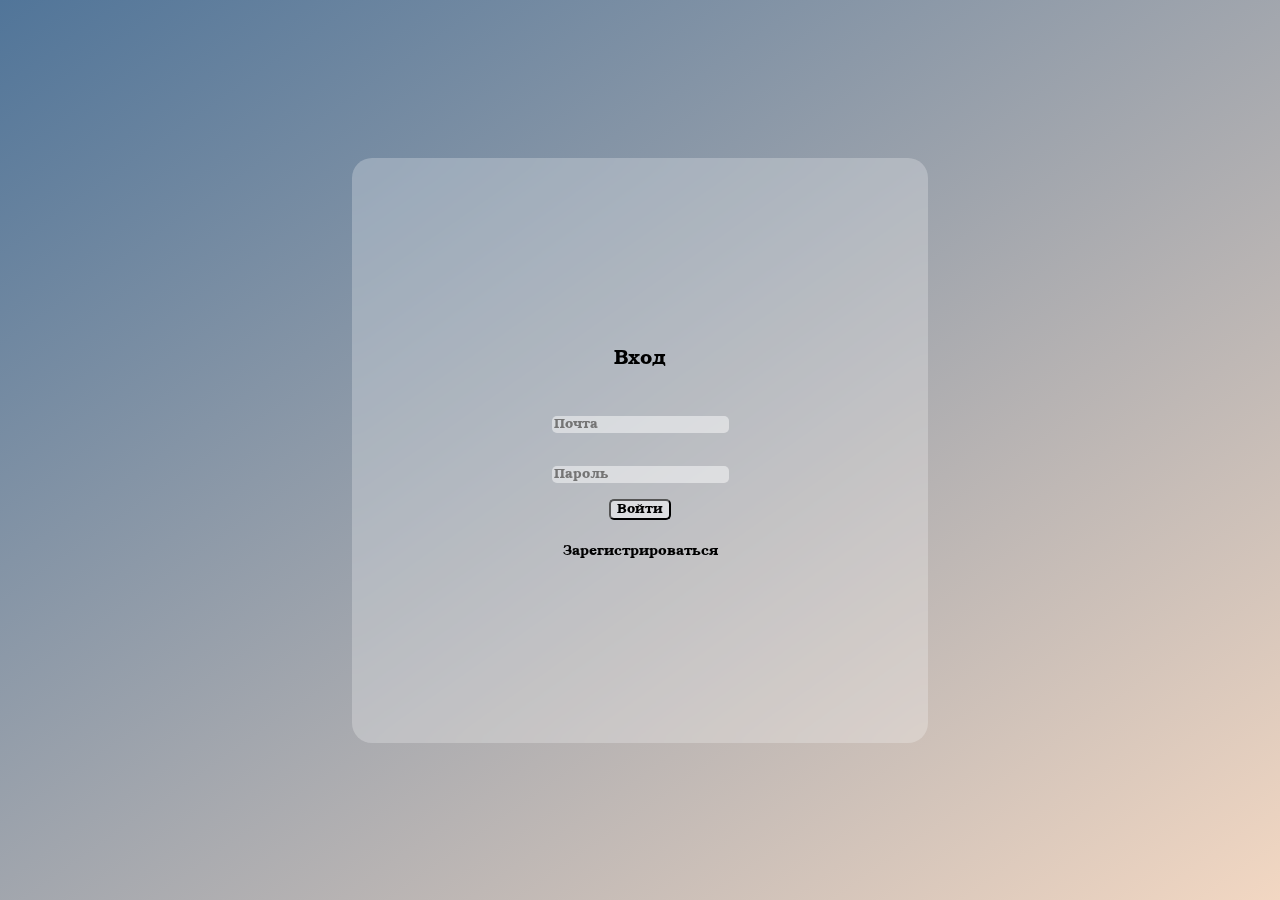
<file: index.html>
<!DOCTYPE html>
<html>
  <head>
    <title>Damn grid</title>
    <meta charset="utf-8" name="viewport" content="width=device-width, initial-scale=1.0">
    <link rel="stylesheet" type="text/css" href="index_style.css">
  </head">
  <body>
    <div class="parent">
      <div class="login_box">
        <div class="text_login">
          <p class="text1">Вход</p>
        </div>
        <form id="login-form">
          <div class="login">
            <input class="logs" type="email" id="email" name="email" placeholder="Почта" required>
          </div>
          <div class="password">
            <input class="pass" type="password" id="password" name="password" placeholder="Пароль" required>
          </div>
          <div class="inp">
            <button class="butt" type="submit">Войти</button>
          </div>
        </form>
        <div class="reg">
          <a href="registration.html"><p class="text2">Зарегистрироваться</p></a>
        </div>
      </div>
    </div>
    <script type="text/javascript" src="input.js"></script>
  </body>
</html>
</file>
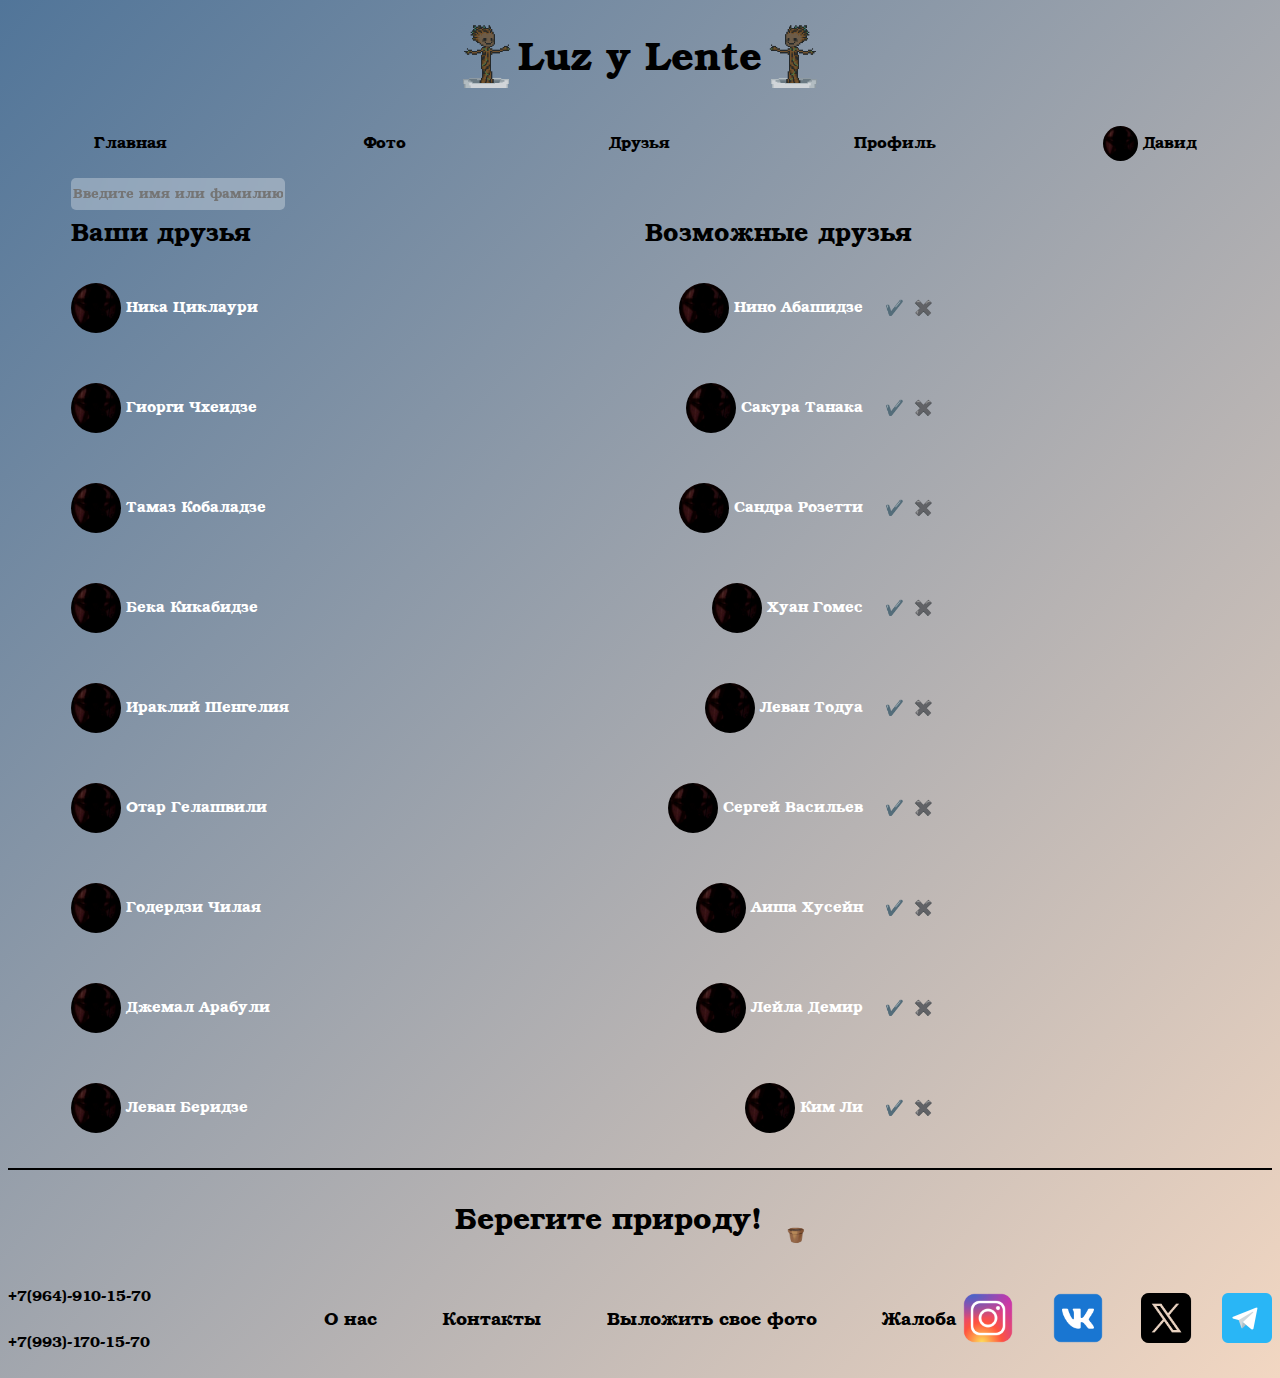
<file: friends.html>
<!DOCTYPE html>
<html>
  <head>
    <title>Damn grid</title>
    <meta charset="utf-8" name="viewport" content="width=device-width, initial-scale=1.0">
    <link rel="stylesheet" type="text/css" href="friends.css">
  </head">
  <body>
    <div class="parent">
      <div class="header">
        <div style="width:100%; height: 100px; border: 0px solid;"></div>
        <div class="title">
          <div>
            <img class="groot1" src="snapshot-removebg-preview.png">
            <img class="groot_gif1"src="JSh.gif" width="64px" height="64px">
          </div>
          <p style="font-size: 40px; font-family: 'URW Bookman L Bold', serif;">Luz y Lente</p><div>
          <img class="groot" src="snapshot-removebg-preview.png">
          <img class="groot_gif"src="JSh.gif" width="64px" height="64px">
        </div>
        </div>
        <div style="width:100%; height: 100px; border: 0px solid;"></div>
      </div>
      <div class="head">
        <a href="main.html"class="txt">Главная</a>
        <a href="grid.html"class="txt">Фото</a>
        <a href="friends.html"class="txt">Друзья</a>
        <a href="profille.html"class="txt">Профиль</a>
        <div class="viewprofile">
          <div class="boximg">
            <img src="ava.jpg" class="img">
          </div>
          <p class="txt">Давид</p>
        </div>
     </div>
      <div class="main">
        <div class="box_inp">
          <input class="view_search"type="text" id="search-input" placeholder="Введите имя или фамилию" />
        </div>
        <div class="friend-search">
          <div class="friend">
            <div class="title_friend"><p class="text_fri">Ваши друзья</p></div>
            <div class="box_friend" id="possible-friends"><div class="field"><div class="circle"></div><p class="text1 friend-name">Ника Циклаури</p></div></div>
            <div class="box_friend" id="possible-friends"><div class="field"><div class="circle"></div><p class="text1 friend-name">Гиорги Чхеидзе</p></div></div>
            <div class="box_friend" id="possible-friends"><div class="field"><div class="circle"></div><p class="text1 friend-name">Тамаз Кобаладзе</p></div></div>
            <div class="box_friend" id="possible-friends"><div class="field"><div class="circle"></div><p class="text1 friend-name">Бека Кикабидзе</p></div></div>
            <div class="box_friend" id="possible-friends"><div class="field"><div class="circle"></div><p class="text1 friend-name">Ираклий Шенгелия</p></div></div>
            <div class="box_friend" id="possible-friends"><div class="field"><div class="circle"></div><p class="text1 friend-name">Отар Гелашвили</p></div></div>
            <div class="box_friend" id="possible-friends"><div class="field"><div class="circle"></div><p class="text1 friend-name">Годердзи Чилая</p></div></div>
            <div class="box_friend" id="possible-friends"><div class="field"><div class="circle"></div><p class="text1 friend-name">Джемал Арабули</p></div></div>
            <div class="box_friend" id="possible-friends"><div class="field"><div class="circle"></div><p class="text1 friend-name">Леван Беридзе</p></div></div>
          </div>
          <div class="maybe_friend">
            <div class="title_friend"><p class="text_fri">Возможные друзья</p></div>
            <div class="box_friend" id="possible-friends"><div class="field1"><div class="circle"></div><p class="text1 friend-name">Нино Абашидзе</p><div class="box_symbol"><p class="text1 symbol">✔️</p><p class="text1 symbol">✖️</p></div></div></div>
            <div class="box_friend" id="possible-friends"><div class="field1"><div class="circle"></div><p class="text1 friend-name">Сакура Танака</p><div class="box_symbol"><p class="text1 symbol">✔️</p><p class="text1 symbol">✖️</p></div></div></div>
            <div class="box_friend" id="possible-friends"><div class="field1"><div class="circle"></div><p class="text1 friend-name">Сандра Розетти</p><div class="box_symbol"><p class="text1 symbol">✔️</p><p class="text1 symbol">✖️</p></div></div></div>
            <div class="box_friend" id="possible-friends"><div class="field1"><div class="circle"></div><p class="text1 friend-name">Хуан Гомес</p><div class="box_symbol"><p class="text1 symbol">✔️</p><p class="text1 symbol">✖️</p></div></div></div>
            <div class="box_friend" id="possible-friends"><div class="field1"><div class="circle"></div><p class="text1 friend-name">Леван Тодуа</p><div class="box_symbol"><p class="text1 symbol">✔️</p><p class="text1 symbol">✖️</p></div></div></div>
            <div class="box_friend" id="possible-friends"><div class="field1"><div class="circle"></div><p class="text1 friend-name">Сергей Васильев</p><div class="box_symbol"><p class="text1 symbol">✔️</p><p class="text1 symbol">✖️</p></div></div></div>
            <div class="box_friend" id="possible-friends"><div class="field1"><div class="circle"></div><p class="text1 friend-name">Аиша Хусейн </p><div class="box_symbol"><p class="text1 symbol">✔️</p><p class="text1 symbol">✖️</p></div></div></div>
            <div class="box_friend" id="possible-friends"><div class="field1"><div class="circle"></div><p class="text1 friend-name">Лейла Демир</p><div class="box_symbol"><p class="text1 symbol">✔️</p><p class="text1 symbol">✖️</p></div></div></div>
            <div class="box_friend" id="possible-friends"><div class="field1"><div class="circle"></div><p class="text1 friend-name">Ким Ли</p><div class="box_symbol"><p class="text1 symbol">✔️</p><p class="text1 symbol">✖️</p></div></div></div>
          </div>
        </div>
      </div>
      <div class="footer">
        <div></div>
        <div class="txt_footer"><p class="titleF">Берегите природу!</p><div class="picture"><img class="picturee-tree"src="32bb.png"><img class="gif"src="32bb-unscreen.gif"></div></div>
        <div></div>
        <div class="numbers">
          <p class="txtFNumb">+7(964)-910-15-70</p>
          <p class="txtFNumb">+7(993)-170-15-70</p>
        </div>
        <div class="links">
          <p class="txtFLinks">О нас</p>
          <p class="txtFLinks">Контакты</p>
          <p class="txtFLinks">Выложить свое фото</p>
          <p class="txtFLinks">Жалоба</p>
        </div>
        <div class="social">
          <div><img src="icons8-instagram-100(2).png" width="64px" height="64px"></div>
          <div><img src="icons8-vk-100.png" width="64px" height="64px"></div>
          <div><img src="icons8-x-100.png" width="60px" height="60px"></div>
          <div><img src="icons8-telegram-logo-100.png" width="50px" height="50px"></div>
        </div>
      </div>
    </div>
    <script type="text/javascript" src="friends.js"></script>
  </body>
</html>
</file>
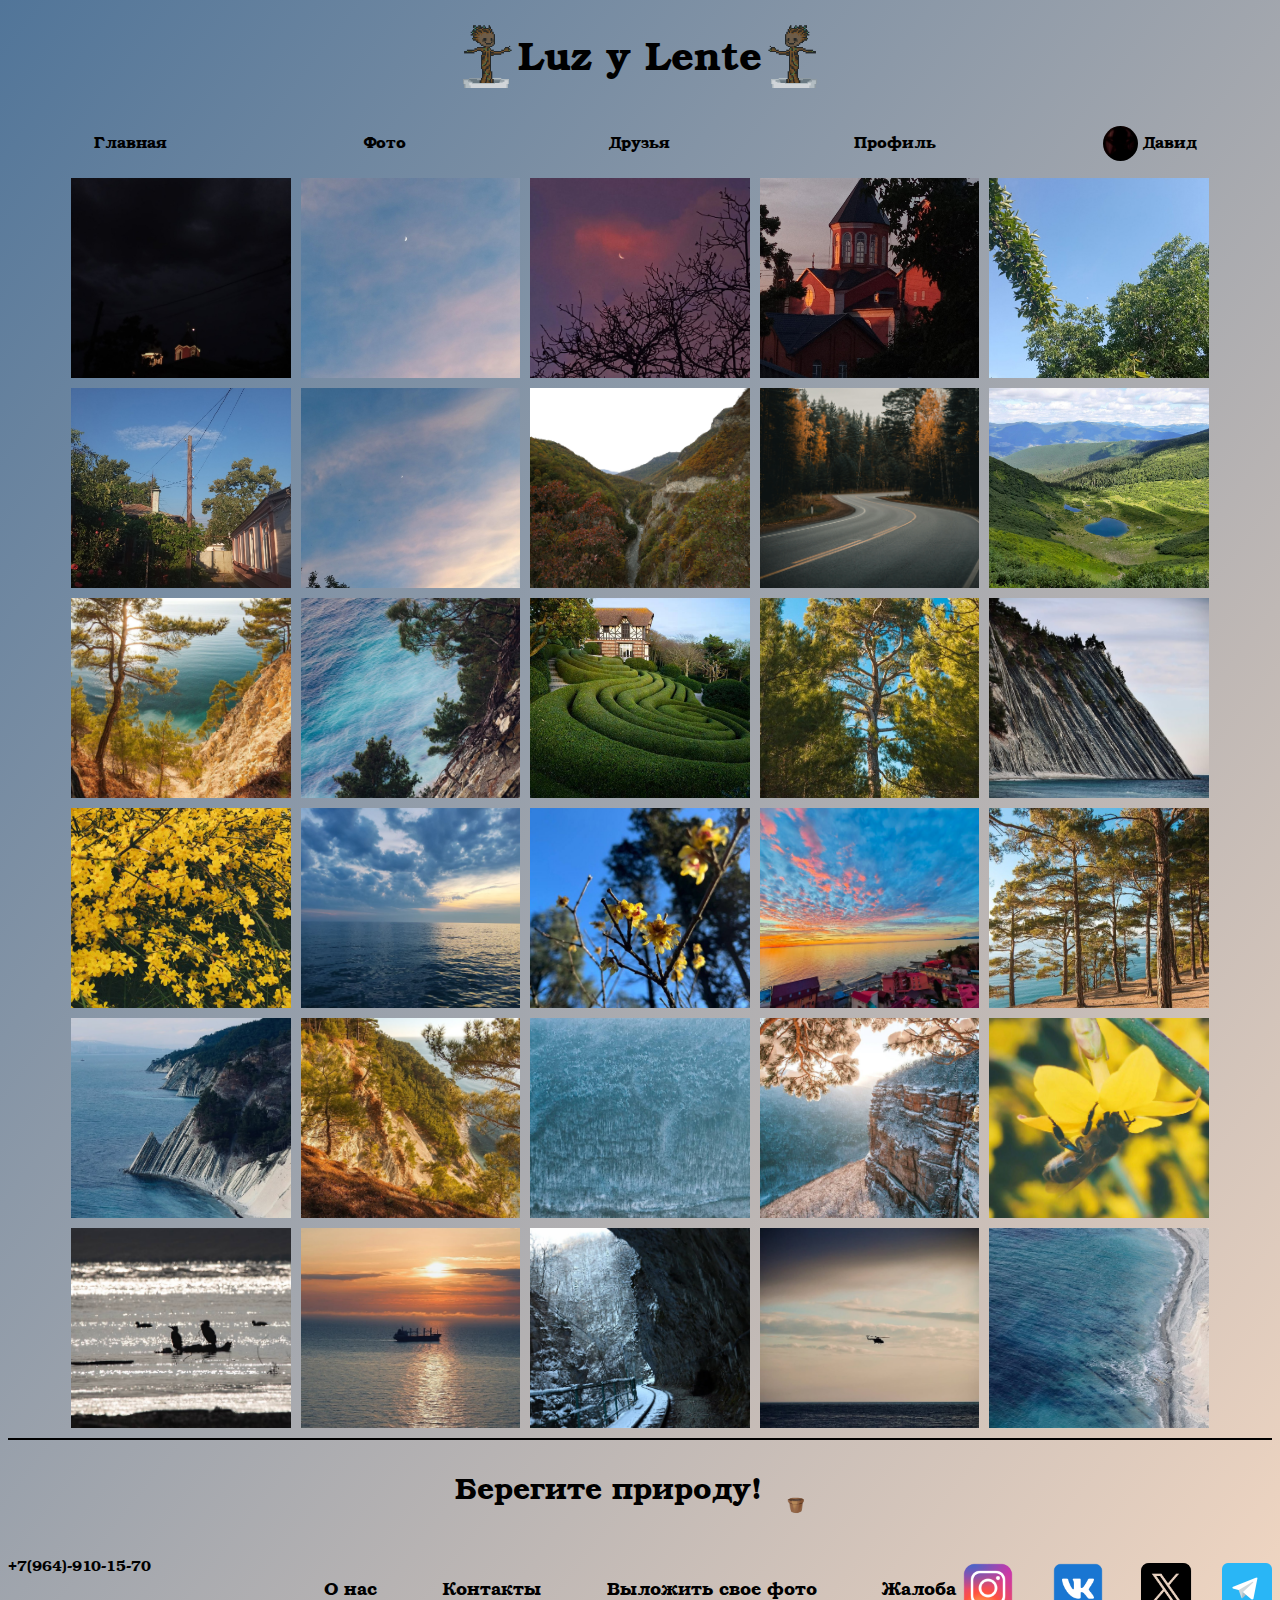
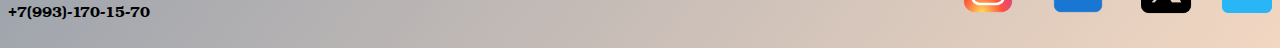
<file: grid.html>
<!DOCTYPE html>
<html>
  <head>
    <title>Damn grid</title>
    <meta charset="utf-8" name="viewport" content="width=device-width, initial-scale=1.0">
    <link rel="stylesheet" type="text/css" href="style.css">
  </head">
  <body>
    <div class="parent">
      <div class="header">
        <div style="width:100%; height: 100px; border: 0px solid;"></div>
        <div class="title">
          <div>
            <img class="groot1" src="snapshot-removebg-preview.png">
            <img class="groot_gif1"src="JSh.gif" width="64px" height="64px">
          </div>
          <p style="font-size: 40px; font-family: 'URW Bookman L Bold', serif;">Luz y Lente</p><div>
          <img class="groot" src="snapshot-removebg-preview.png">
          <img class="groot_gif"src="JSh.gif" width="64px" height="64px">
        </div>
        </div>
        <div style="width:100%; height: 100px; border: 0px solid;"></div>
      </div>
      <div class="head">
        <a href="main.html"class="txt">Главная</a>
        <a href="grid.html"class="txt">Фото</a>
        <a href="friends.html"class="txt">Друзья</a>
        <a href="profille.html"class="txt">Профиль</a>
        <div class="viewprofile">
          <div class="boximg">
            <img src="ava.jpg" class="img">
          </div>
          <p class="txt">Давид</p>
        </div>
     </div>
      <div class="main">
        <div class="cart cart1"><div class="field"><div class="circle"></div><p class="text1">Давид Чинкадзе</p></div></div>
        <div class="cart cart2"><div class="field"><div class="circle"></div><p class="text1">Давид Чинкадзе</p></div></div>
        <div class="cart cart3"><div class="field"><div class="circle"></div><p class="text1">Давид Чинкадзе</p></div></div>
        <div class="cart cart4"><div class="field"><div class="circle"></div><p class="text1">Давид Чинкадзе</p></div></div>
        <div class="cart cart5"><div class="field"><div class="circle"></div><p class="text1">Давид Чинкадзе</p></div></div>
        <div class="cart cart6"><div class="field"><div class="circle"></div><p class="text1">Давид Чинкадзе</p></div></div>
        <div class="cart cart7"><div class="field"><div class="circle"></div><p class="text1">Давид Чинкадзе</p></div></div>
        <div class="cart cart8"><div class="field"><div class="circle"></div><p class="text1">Леван Беридзе</p></div></div>
        <div class="cart cart9"><div class="field"><div class="circle"></div><p class="text1">Давид Мерабишвили</p></div></div>
        <div class="cart cart10"><div class="field"><div class="circle"></div><p class="text1">Ника Циклаури</p></div></div>
        <div class="cart cart11"><div class="field"><div class="circle"></div><p class="text1">Гиорги Чхеидзе</p></div></div>
        <div class="cart cart12"><div class="field"><div class="circle"></div><p class="text1">Тамаз Кобаладзе</p></div></div>
        <div class="cart cart13"><div class="field"><div class="circle"></div><p class="text1">Бека Кикабидзе</p></div></div>
        <div class="cart cart14"><div class="field"><div class="circle"></div><p class="text1">Ираклий Шенгелия</p></div></div>
        <div class="cart cart15"><div class="field"><div class="circle"></div><p class="text1">Арчил Месхи</p></div></div>
        <div class="cart cart16"><div class="field"><div class="circle"></div><p class="text1">Отар Гелашвили</p></div></div>
        <div class="cart cart17"><div class="field"><div class="circle"></div><p class="text1">Годердзи Чилая</p></div></div>
        <div class="cart cart18"><div class="field"><div class="circle"></div><p class="text1">Гога Таварткиладзе</p></div></div>
        <div class="cart cart19"><div class="field"><div class="circle"></div><p class="text1">Джемал Арабули</p></div></div>
        <div class="cart cart20"><div class="field"><div class="circle"></div><p class="text1">Леван Беридзе</p></div></div>
        <div class="cart cart21"><div class="field"><div class="circle"></div><p class="text1">Леван Беридзе</p></div></div>
        <div class="cart cart22"><div class="field"><div class="circle"></div><p class="text1">Давид Мерабишвили</p></div></div>
        <div class="cart cart23"><div class="field"><div class="circle"></div><p class="text1">Гурам Абашидзе</p></div></div>
        <div class="cart cart24"><div class="field"><div class="circle"></div><p class="text1">Гурам Абашидзе</p></div></div>
        <div class="cart cart25"><div class="field"><div class="circle"></div><p class="text1">Гурам Абашидзе</p></div></div>
        <div class="cart cart26"><div class="field"><div class="circle"></div><p class="text1">Реваз Копадзе</p></div></div>
        <div class="cart cart27"><div class="field"><div class="circle"></div><p class="text1">Реваз Копадзе</p></div></div>
        <div class="cart cart28"><div class="field"><div class="circle"></div><p class="text1">Иванов Алексей</p></div></div>
        <div class="cart cart29"><div class="field"><div class="circle"></div><p class="text1">Александр Таков</p></div></div>
        <div class="cart cart30"><div class="field"><div class="circle"></div><p class="text1">Константин Тупаев</p></div></div>
      </div>
      <div class="footer">
        <div></div>
        <div class="txt_footer"><p class="titleF">Берегите природу!</p><div class="picture"><img class="picturee-tree"src="32bb.png"><img class="gif"src="32bb-unscreen.gif"></div></div>
        <div></div>
        <div class="numbers">
          <p class="txtFNumb">+7(964)-910-15-70</p>
          <p class="txtFNumb">+7(993)-170-15-70</p>
        </div>
        <div class="links">
          <p class="txtFLinks">О нас</p>
          <p class="txtFLinks">Контакты</p>
          <p class="txtFLinks">Выложить свое фото</p>
          <p class="txtFLinks">Жалоба</p>
        </div>
        <div class="social">
          <div><img src="icons8-instagram-100(2).png" width="64px" height="64px"></div>
          <div><img src="icons8-vk-100.png" width="64px" height="64px"></div>
          <div><img src="icons8-x-100.png" width="60px" height="60px"></div>
          <div><img src="icons8-telegram-logo-100.png" width="50px" height="50px"></div>
        </div>
      </div>
    </div>
    <script type="text/javascript" src="script.js"></script>
  </body>
</html>
</file>
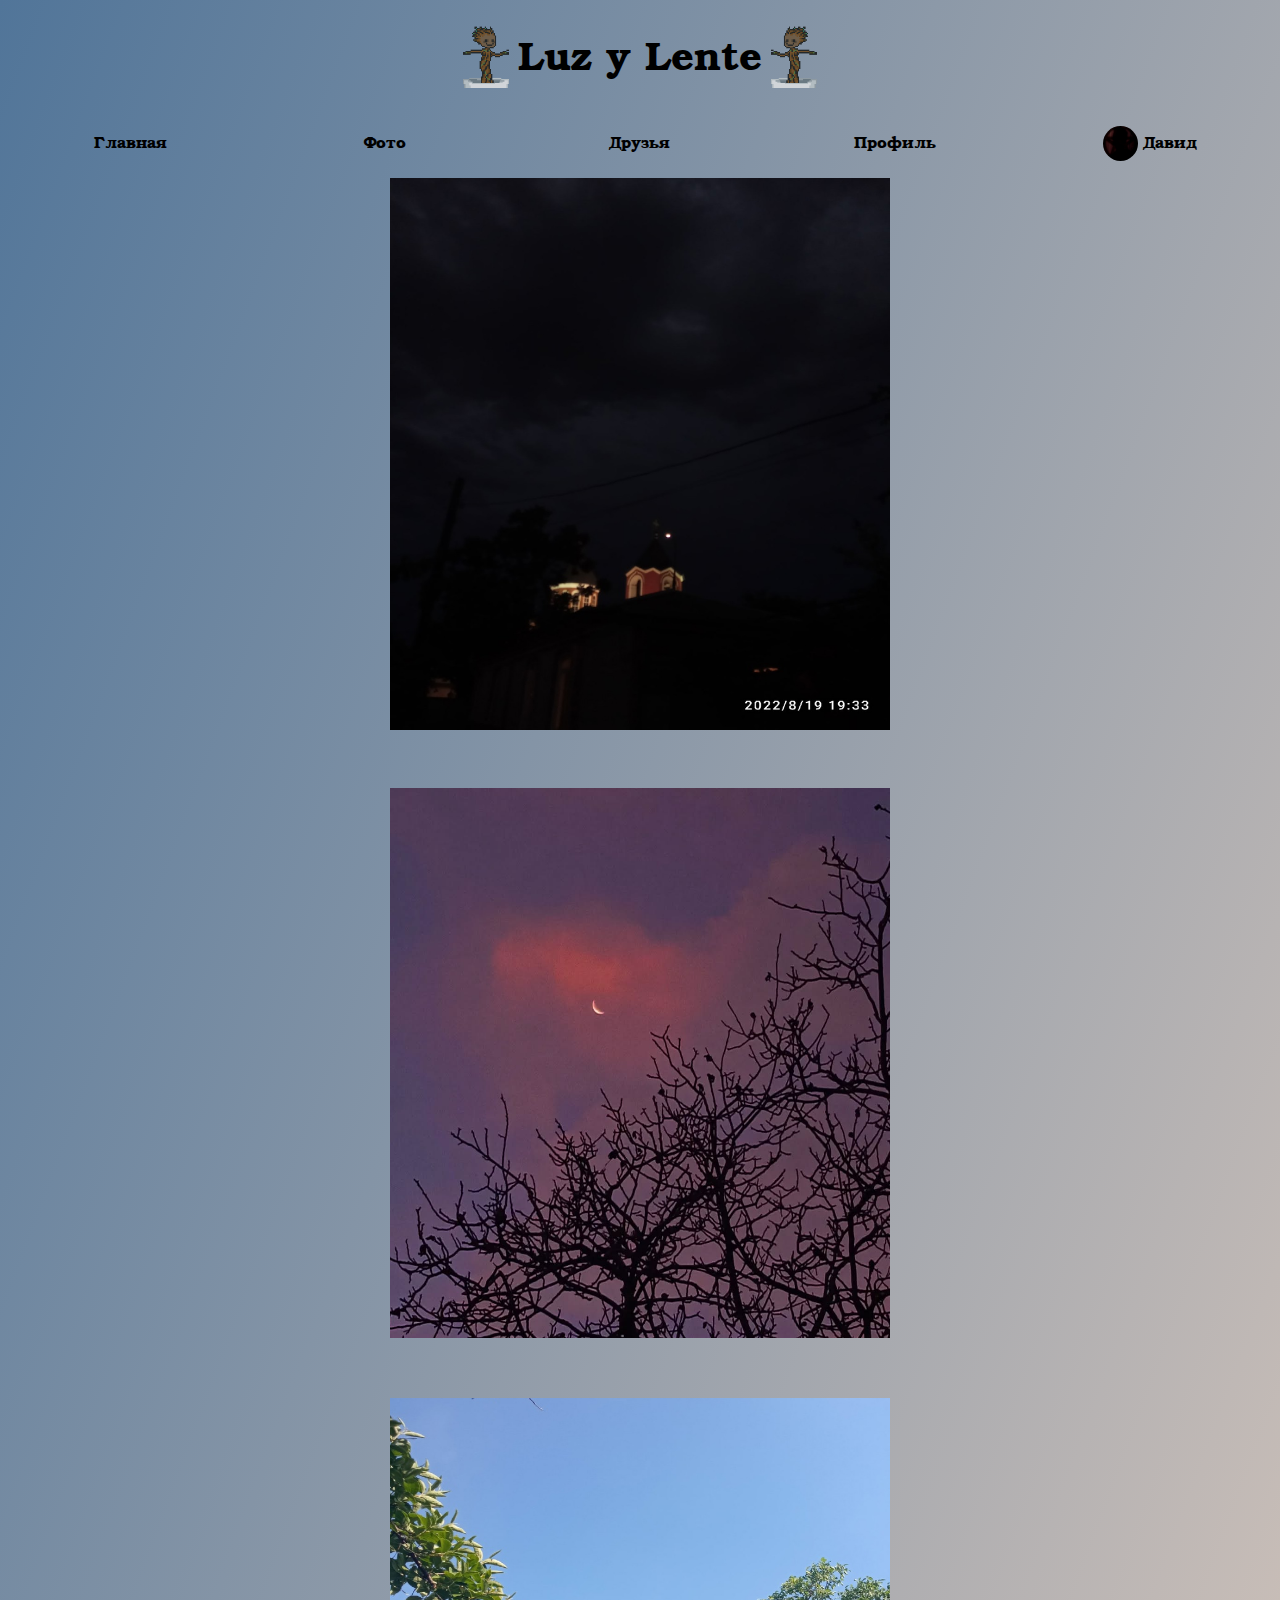
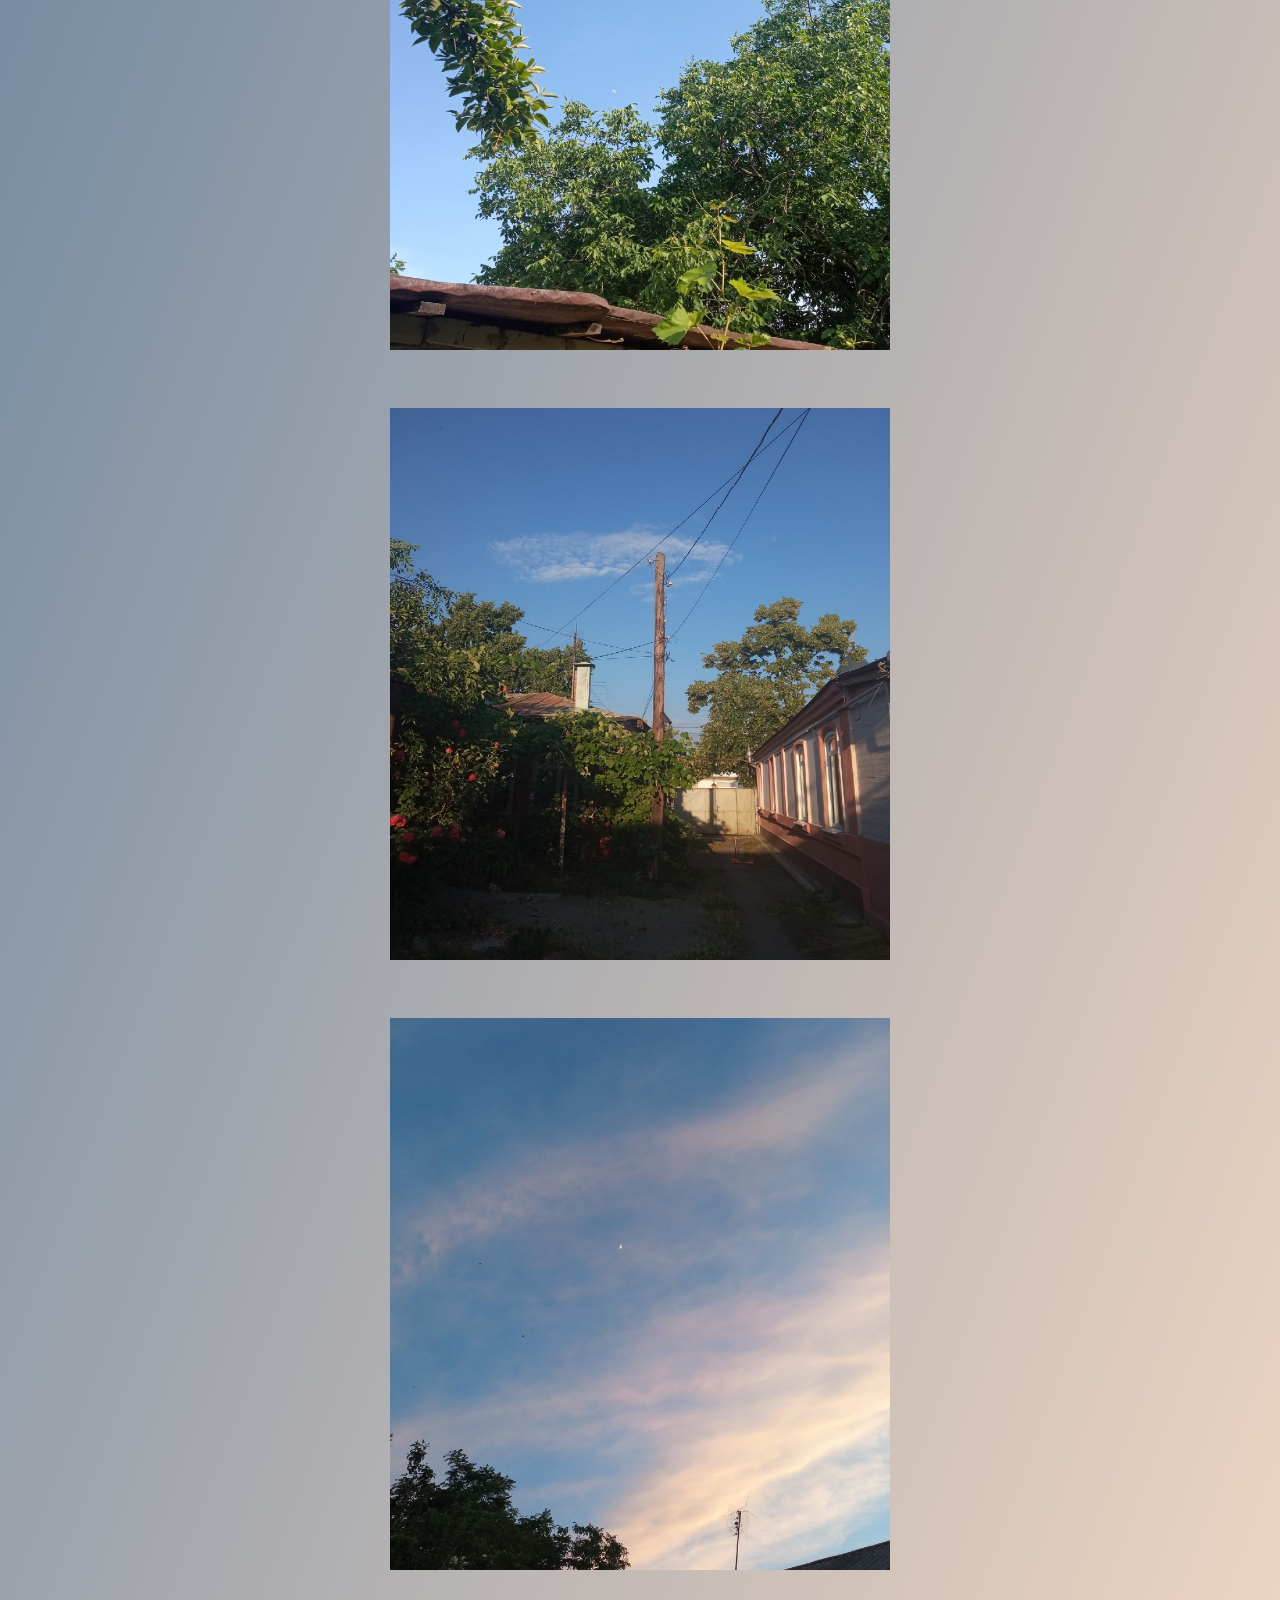
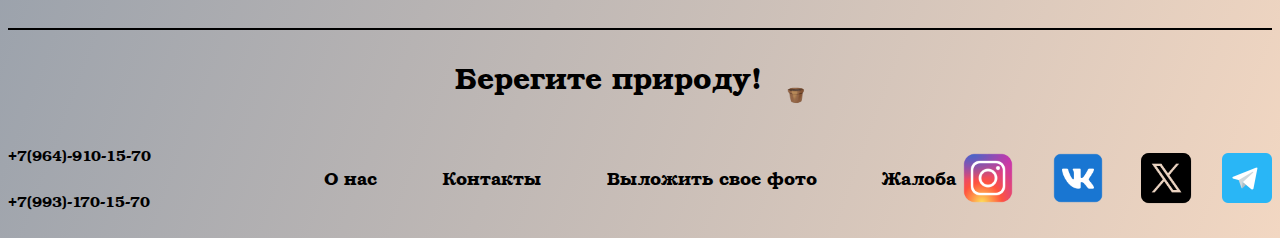
<file: main.html>
<!DOCTYPE html>
<html>
  <head>
    <title>Damn grid</title>
    <meta charset="utf-8" name="viewport" content="width=device-width, initial-scale=1.0">
    <link rel="stylesheet" type="text/css" href="style_main.css">
  </head">
  <body>
    <div class="parent">
      <div class="header">
        <div style="width:100%; height: 100px; border: 0px solid;"></div>
        <div class="title">
          <div>
            <img class="groot1" src="snapshot-removebg-preview.png">
            <img class="groot_gif1"src="JSh.gif" width="64px" height="64px">
          </div>
          <p style="font-size: 40px; font-family: 'URW Bookman L Bold', serif;">Luz y Lente</p><div>
          <img class="groot" src="snapshot-removebg-preview.png">
          <img class="groot_gif"src="JSh.gif" width="64px" height="64px">
        </div>
        </div>
        <div style="width:100%; height: 100px; border: 0px solid;"></div>
      </div>
      <div class="head">
        <a href="main.html"class="txt">Главная</a>
        <a href="grid.html"class="txt">Фото</a>
        <a href="friends.html"class="txt">Друзья</a>
        <a href="profille.html"class="txt">Профиль</a>
        <div class="viewprofile">
          <div class="boximg">
            <img src="ava.jpg" class="img">
          </div>
          <p class="txt">Давид</p>
        </div>
     </div>
      <div class="main">
        <div class="cart cart1"><img src="88888.jpg" width="100%" height="100%"><div class="field"><div class="circle"></div><p class="text1">Давид Чинкадзе</p><div class="react"><p class="text1 reaction like-btn">❤️</p><span class="text1 like-count">40</span><p class="text1 reaction">💭</p><span class="text1">265</span><p class="text1 reaction">✈️</p></div></div></div>
        <div class="cart cart1"><img src="5887446985475209149.jpg" width="100%" height="100%"><div class="field"><div class="circle"></div><p class="text1">Ираклий Шенгелия</p><div class="react"><p class="text1 reaction like-btn">❤️</p><span class="text1 like-count">249</span><p class="text1 reaction">💭</p><span class="text1">25</span><p class="text1 reaction">✈️</p></div></div></div>
        <div class="cart cart1"><img src="nature_moon.jpg" width="100%" height="100%"><div class="field"><div class="circle"></div><p class="text1">Арчил Месхи</p><div class="react"><p class="text1 reaction like-btn">❤️</p><span class="text1 like-count">41</span><p class="text1 reaction">💭</p><span class="text1">4</span><p class="text1 reaction">✈️</p></div></div></div>
        <div class="cart cart1"><img src="dvor.jpg" width="100%" height="100%"><div class="field"><div class="circle"></div><p class="text1">Годердзи Чилая</p><div class="react"><p class="text1 reaction like-btn">❤️</p><span class="text1 like-count">85</span><p class="text1 reaction">💭</p><span class="text1">10</span><p class="text1 reaction">✈️</p></div></div></div>
        <div class="cart cart1"><img src="moon2.jpg" width="100%" height="100%"><div class="field"><div class="circle"></div><p class="text1">Леван Беридзе</p><div class="react"><p class="text1 reaction like-btn">❤️</p><span class="text1 like-count">99</span><p class="text1 reaction">💭</p><span class="text1">25</span><p class="text1 reaction">✈️</p></div></div></div>
      </div>
      <div class="footer">
        <div></div>
        <div class="txt_footer"><p class="titleF">Берегите природу!</p><div class="picture"><img class="picturee-tree"src="32bb.png"><img class="gif"src="32bb-unscreen.gif"></div></div>
        <div></div>
        <div class="numbers">
          <p class="txtFNumb">+7(964)-910-15-70</p>
          <p class="txtFNumb">+7(993)-170-15-70</p>
        </div>
        <div class="links">
          <p class="txtFLinks">О нас</p>
          <p class="txtFLinks">Контакты</p>
          <p class="txtFLinks">Выложить свое фото</p>
          <p class="txtFLinks">Жалоба</p>
        </div>
        <div class="social">
          <div><img src="icons8-instagram-100(2).png" width="64px" height="64px"></div>
          <div><img src="icons8-vk-100.png" width="64px" height="64px"></div>
          <div><img src="icons8-x-100.png" width="60px" height="60px"></div>
          <div><img src="icons8-telegram-logo-100.png" width="50px" height="50px"></div>
        </div>
      </div>
    </div>
    <script type="text/javascript" src="script.js"></script>
  </body>
</html>
</file>
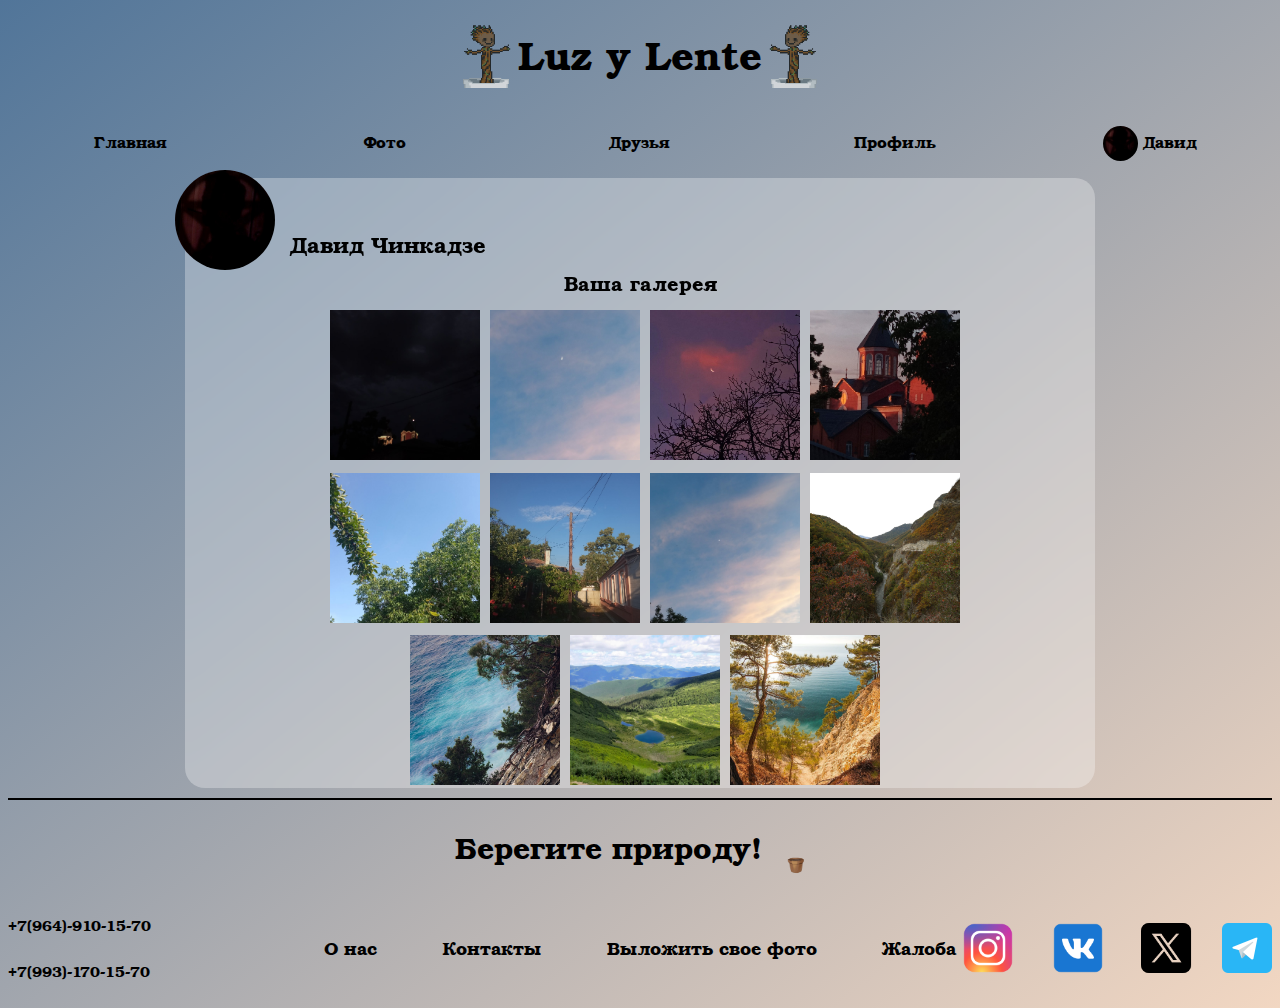
<file: profille.html>
<!DOCTYPE html>
<html>
  <head>
    <title>Damn grid</title>
    <meta charset="utf-8" name="viewport" content="width=device-width, initial-scale=1.0">
    <link rel="stylesheet" type="text/css" href="profille.css">
  </head">
  <body>
    <div class="parent">
      <div class="header">
        <div style="width:100%; height: 100px; border: 0px solid;"></div>
        <div class="title">
          <div>
            <img class="groot1" src="snapshot-removebg-preview.png">
            <img class="groot_gif1"src="JSh.gif" width="64px" height="64px">
          </div>
          <p style="font-size: 40px; font-family: 'URW Bookman L Bold', serif;">Luz y Lente</p><div>
          <img class="groot" src="snapshot-removebg-preview.png">
          <img class="groot_gif"src="JSh.gif" width="64px" height="64px">
        </div>
        </div>
        <div style="width:100%; height: 100px; border: 0px solid;"></div>
      </div>
      <div class="head">
        <a href="main.html"class="txt">Главная</a>
        <a href="grid.html"class="txt">Фото</a>
        <a href="friends.html"class="txt">Друзья</a>
        <a href="profille.html"class="txt">Профиль</a>
        <div class="viewprofile">
          <div class="boximg">
            <img src="ava.jpg" class="img">
          </div>
          <p class="txt">Давид</p>
        </div>
     </div>
      <div class="main">
        <div class="cart cart1">
          <div class="avatar_and_name">
            <div class="circle"></div>
            <p class="text1">Давид Чинкадзе</p>
          </div>
            <div class="text_profille"><p>Ваша галерея</p></div>
          <div class="profille_gallery">
            <div class="photo_cart"></div>
            <div class="photo_cart1"></div>
            <div class="photo_cart2"></div>
            <div class="photo_cart3"></div>
            <div class="photo_cart4"></div>
            <div class="photo_cart5"></div>
            <div class="photo_cart6"></div>
            <div class="photo_cart7"></div>
            <div class="photo_cart8"></div>
            <div class="photo_cart9"></div>
            <div class="photo_cart10"></div>
          </div>
        </div>
      </div>
      <div class="footer">
        <div></div>
        <div class="txt_footer"><p class="titleF">Берегите природу!</p><div class="picture"><img class="picturee-tree"src="32bb.png"><img class="gif"src="32bb-unscreen.gif"></div></div>
        <div></div>
        <div class="numbers">
          <p class="txtFNumb">+7(964)-910-15-70</p>
          <p class="txtFNumb">+7(993)-170-15-70</p>
        </div>
        <div class="links">
          <p class="txtFLinks">О нас</p>
          <p class="txtFLinks">Контакты</p>
          <p class="txtFLinks">Выложить свое фото</p>
          <p class="txtFLinks">Жалоба</p>
        </div>
        <div class="social">
          <div><img src="icons8-instagram-100(2).png" width="64px" height="64px"></div>
          <div><img src="icons8-vk-100.png" width="64px" height="64px"></div>
          <div><img src="icons8-x-100.png" width="60px" height="60px"></div>
          <div><img src="icons8-telegram-logo-100.png" width="50px" height="50px"></div>
        </div>
      </div>
    </div>
    <script type="text/javascript" src="script.js"></script>
  </body>
</html>
</file>
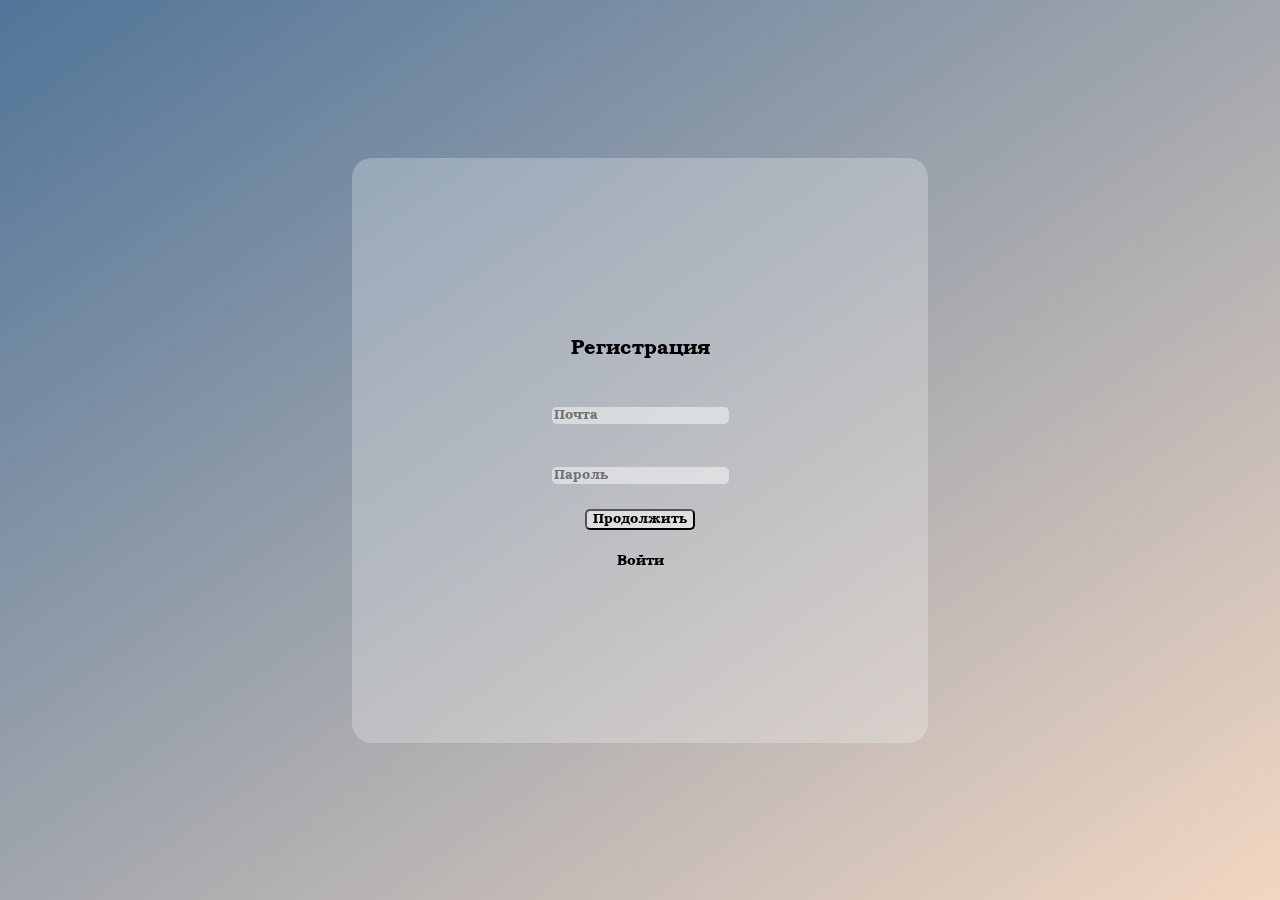
<file: registration.html>
<!DOCTYPE html>
<html>
  <head>
    <title>Damn grid</title>
    <meta charset="utf-8" name="viewport" content="width=device-width, initial-scale=1.0">
    <link rel="stylesheet" type="text/css" href="registration_style.css">
  </head">
  <body>
    <div class="parent">
      <div class="login_box">
        <div class="text_login">
          <p class="text1">Регистрация</p>
        </div>
        <div class="login">
          <form>
            <input class="logs"type="email" id="email" name="email" placeholder="Почта" required>
        </form>
        </div>
        <div class="password">
          <form>
            <input class="pass"type="password" id="password" name="password" placeholder="Пароль" required>
        </form>
        </div>
        <div class="inp">
          <form>
            <button class="butt"type="submit">Продолжить</button>
          </form>
        </div>
        <div class="reg">
          <a href="index.html"><p class="text2">Войти</p></a>
        </div>
      </div>
    </div>
  </body>
</html>
</file>
<file: index_style.css>
@font-face {
    font-family: 'URW Bookman L Bold'; /* Имя, которое вы будете использовать для шрифта */
    src: url('fonts/URW Bookman L Bold.ttf') format('truetype'); /* Укажите путь к файлу шрифта */
    font-weight: bold; /* Установите вес для шрифта */
    font-style: normal; /* Установите стиль для шрифта */
}
@keyframes ani_txt{
	from{
		opacity: 0;
	}
	to{
		opacity: 1;
	}
}
@keyframes ani_cart{
	from{
		transform: translate(0%,0%);
	}
	to{
		transform: translate(0%,0%) scale(1.1);
	}
}
@keyframes gradient_ani{
	from{
		background-position: 0% 50%;
	}
	50%{
		background-position: 100% 50%;
	}
	to{
		background-position: 0% 50%;
	}
}
.parent{
	width: 100%;
	height: 100%;
	border: 0px solid;
	display: flex;
	flex-direction: column;
	justify-content: center;
	align-items: center;
	gap: 10px;
}
.login_box{
	width: 45%;
	height: 65%;
	border: 0px solid;
	display: flex;
	flex-direction: column;
	justify-content: center;
	align-items: center;
	border-radius: 20px;
	background: rgba(255, 255, 255, 0.25);
  	backdrop-filter: blur(10px);
  	gap: 10px;
}
.login{
	width: 300px;
	height: 50px;
	border: 0px solid;
	display: flex;
	flex-direction: row;
	justify-content: center;
	align-items: center;
	gap:18px;

}
.inp{
	width: auto;
	height: auto;
	border: 0px solid;
	display: flex;
	flex-direction: column;
	justify-content: center;
	align-items: center;	
}
a {
    text-decoration: none; /* Убираем подчеркивание */
    color: inherit; /* Устанавливаем цвет текста ссылки таким же, как у родительского элемента */
    cursor: default; /* Убираем указатель курсора при наведении */
}
.password{
	width: 300px;
	height: 50px;
	border: 0px solid;
	display: flex;
	flex-direction: row;
	justify-content: center;
	align-items: center;
	gap:10px;
}
.logs{
	border: 0px solid;
	font-family: 'URW Bookman L Bold';
	background: rgba(255, 255, 255, 0.3);
  	backdrop-filter: blur(10px);
  	border-radius: 5px;
	
}
.pass{
	border: 0px solid;
	font-family: 'URW Bookman L Bold';
	background: rgba(255, 255, 255, 0.3);
  	backdrop-filter: blur(10px);
  	border-radius: 5px;
}

.butt{
	font-family: 'URW Bookman L Bold';
	background: rgba(255, 255, 255, 0.3);
  	backdrop-filter: blur(10px);
  	border-radius: 5px;
}
.head{
	width: 100%;
	height: 50px;
	display: grid;
	grid-template-rows: 100%;
	grid-template-columns: 1fr 1fr 1fr 1fr 1fr;
	justify-items: center;
	align-items: center;
}
.react{
	width: 65%;
	height: 100%;
	border: 0px solid;
	display: flex;
	flex-direction: row;
	justify-content: flex-end;
	align-items: center;
	gap:10px;
}
.viewprofile{
	width: 100%;
	height: 50px;
	display: flex;
	flex-direction: row;
	justify-content: center;
	align-items: center;
	border: 0px solid;
}
.boximg{
	width: 35px;
	height: 35px;
	border: 0px solid;
	border-radius: 100px;
}
.img{
	width: 100%;
	height: 100%;
	border-radius: 100px;
}
.header{
	width: 100%;
	height: 100px;
	border: 0px solid;
	display: grid;
	grid-template-columns: 1fr 2fr 1fr;
}
.txt{
	font-family: 'URW Bookman L Bold';
}
.buttons{
	width: 50%;
	height: 40px;
	border: 0px solid;
	display: grid;
	grid-template-columns: repeat(4,1fr);
}

.main{
	width: 90%;
	height: 100%;
	border: 0px solid;
	display: grid;
	grid-template-columns: 100%;
	grid-template-rows: 1fr 1fr 1fr 1fr;
	justify-items: center;
	align-items: center;
	row-gap: 10px;
	column-gap: 10px;
}
.footer{
	width: 100%;
	height: 200px;
	border-top: 2px solid;
	display: grid;
	grid-template-columns: 1fr 2fr 1fr;
	grid-template-rows: 1fr 1fr;
}
.txtFNumb{
	font-size: 15px; 
	font-family: 'URW Bookman L Bold', serif;
}
.txtFLinks{
	font-size: 18px;
	font-family: 'URW Bookman L Bold', serif;
}
.titleF{
	font-size: 30px;
	font-family: 'URW Bookman L Bold', serif;
}

html{
	height: 100%; /* Устанавливаем высоту для html и body */
    margin: 0;
}

body {
	background: linear-gradient(to bottom right, #517599, #f2d7c2);
	animation: gradient_ani 5s ease infinite;
	height: 100%;
	margin: 0;
/*	transition: filter 1s;*/
}


.cart.blur {
    filter: blur(5px); /* Размытие для других элементов */
}
.cart1{
	width:500px; 
	height:600px; 
	border: 0px solid;
	display: flex;
	flex-direction: column;
	justify-content: flex-end;
	align-items: center; 
	overflow: hidden;
}
.cart1:hover {
	animation: ani_cart 0.5s;
	animation-timing-function: linear;
	animation-fill-mode: forwards;
	animation-timing-function: ease-out;
	z-index: 2;
}
.cart1:hover ~ *{
	filter: blur(4px);
}
.cart2{
	width:100%; 
	height:100%; 
	border: 0px solid;
	display: flex;
	flex-direction: column;
	justify-content: flex-end;
	align-items: center; 
	overflow: hidden;
	background: url('moon.jpg');
	background-repeat: no-repeat;
	background-size: cover;
	background-position: center;
}
.cart2:hover {
	animation: ani_cart 0.5s;
	animation-timing-function: linear;
	animation-fill-mode: forwards;
	animation-timing-function: ease-out;
	z-index: 2;
}
.cart2:hover ~ *{
	filter: blur(4px);
}
.cart3{
	width:100%; 
	height:100%; 
	border: 0px solid;
	display: flex;
	flex-direction: column;
	justify-content: flex-end;
	align-items: center; 
	overflow: hidden;
	background: url('5887446985475209149.jpg');
	background-repeat: no-repeat;
	background-size: cover;
	background-position: center;
}
.cart3:hover {
	animation: ani_cart 0.5s;
	animation-timing-function: linear;
	animation-fill-mode: forwards;
	animation-timing-function: ease-out;
	z-index: 2;
}
.cart3:hover ~ *{
	filter: blur(4px);
}
.cart4{
	width:100%; 
	height:100%; 
	border: 0px solid;
	display: flex;
	flex-direction: column;
	justify-content: flex-end;
	align-items: center; 
	overflow: hidden;
	background: url('cercov.jpg');
	background-repeat: no-repeat;
	background-size: cover;
	background-position: center;
}
.cart4:hover {
	animation: ani_cart 0.5s;
	animation-timing-function: linear;
	animation-fill-mode: forwards;
	animation-timing-function: ease-out;
	z-index: 2;
}
.cart4:hover ~ *{
	filter: blur(4px);
}
.cart5{
	width:100%; 
	height:100%; 
	border: 0px solid;
	display: flex;
	flex-direction: column;
	justify-content: flex-end;
	align-items: center; 
	overflow: hidden;
	background: url('nature_moon.jpg');
	background-repeat: no-repeat;
	background-size: cover;
	background-position: center;
}
.cart5:hover {
	animation: ani_cart 0.5s;
	animation-timing-function: linear;
	animation-fill-mode: forwards;
	animation-timing-function: ease-out;
	z-index: 2;
}
.cart5:hover ~ *{
	filter: blur(4px);
}
.cart6{
	width:100%; 
	height:100%; 
	border: 0px solid;
	display: flex;
	flex-direction: column;
	justify-content: flex-end;
	align-items: center; 
	overflow: hidden;
	background: url('dvor.jpg');
	background-repeat: no-repeat;
	background-size: cover;
	background-position: center;
}
.cart6:hover {
	animation: ani_cart 0.5s;
	animation-timing-function: linear;
	animation-fill-mode: forwards;
	animation-timing-function: ease-out;
	z-index: 2;
}
.cart6:hover ~ *{
	filter: blur(4px);
}
.cart7{
	width:100%; 
	height:100%; 
	border: 0px solid;
	display: flex;
	flex-direction: column;
	justify-content: flex-end;
	align-items: center; 
	overflow: hidden;
	background: url('moon2.jpg');
	background-repeat: no-repeat;
	background-size: cover;
	background-position: center;
}
.cart7:hover {
	animation: ani_cart 0.5s;
	animation-timing-function: linear;
	animation-fill-mode: forwards;
	animation-timing-function: ease-out;
	z-index: 2;
}
.cart7:hover ~ *{
	filter: blur(4px);
}
.cart8{
	width:100%; 
	height:100%; 
	border: 0px solid;
	display: flex;
	flex-direction: column;
	justify-content: flex-end;
	align-items: center; 
	overflow: hidden;
	background: url('pexels-sergk1-14063875.jpg');
	background-repeat: no-repeat;
	background-size: cover;
	background-position: center;
}
.cart8:hover {
	animation: ani_cart 0.5s;
	animation-timing-function: linear;
	animation-fill-mode: forwards;
	animation-timing-function: ease-out;
	z-index: 2;
}
.cart8:hover ~ *{
	filter: blur(4px);
}
.cart9{
	width:100%; 
	height:100%; 
	border: 0px solid;
	display: flex;
	flex-direction: column;
	justify-content: flex-end;
	align-items: center; 
	overflow: hidden;
	background: url('pexels-vasilykot-9166688.jpg');
	background-repeat: no-repeat;
	background-size: cover;
	background-position: center;
}
.cart9:hover {
	animation: ani_cart 0.5s;
	animation-timing-function: linear;
	animation-fill-mode: forwards;
	animation-timing-function: ease-out;
	z-index: 2;
}
.cart9:hover ~ *{
	filter: blur(4px);
}
.cart10{
	width:100%; 
	height:100%; 
	border: 0px solid;
	display: flex;
	flex-direction: column;
	justify-content: flex-end;
	align-items: center; 
	overflow: hidden;
	background: url('pexels-vitaliy-bratkov-903020757-29398121.jpg');
	background-repeat: no-repeat;
	background-size: cover;
	background-position: center;
}
.cart10:hover {
	animation: ani_cart 0.5s;
	animation-timing-function: linear;
	animation-fill-mode: forwards;
	animation-timing-function: ease-out;
	z-index: 2;
}
.cart10:hover ~ *{
	filter: blur(4px);
}
.cart11{
	width:100%; 
	height:100%; 
	border: 0px solid;
	display: flex;
	flex-direction: column;
	justify-content: flex-end;
	align-items: center; 
	overflow: hidden;
	background: url('5249494864272417820.jpg');
	background-repeat: no-repeat;
	background-size: cover;
	background-position: center;
}
.cart11:hover {
	animation: ani_cart 0.5s;
	animation-timing-function: linear;
	animation-fill-mode: forwards;
	animation-timing-function: ease-out;
	z-index: 2;
}
.cart11:hover ~ *{
	filter: blur(4px);
}
.cart12{
	width:100%; 
	height:100%; 
	border: 0px solid;
	display: flex;
	flex-direction: column;
	justify-content: flex-end;
	align-items: center; 
	overflow: hidden;
	background: url('5301006232414447303.jpg');
	background-repeat: no-repeat;
	background-size: cover;
	background-position: center;
}
.cart12:hover {
	animation: ani_cart 0.5s;
	animation-timing-function: linear;
	animation-fill-mode: forwards;
	animation-timing-function: ease-out;
	z-index: 2;
}
.cart12:hover ~ *{
	filter: blur(4px);
}
.cart13{
	width:100%; 
	height:100%; 
	border: 0px solid;
	display: flex;
	flex-direction: column;
	justify-content: flex-end;
	align-items: center; 
	overflow: hidden;
	background: url('5280476645221851612.jpg');
	background-repeat: no-repeat;
	background-size: cover;
	background-position: center;
}
.cart13:hover {
	animation: ani_cart 0.5s;
	animation-timing-function: linear;
	animation-fill-mode: forwards;
	animation-timing-function: ease-out;
	z-index: 2;
}
.cart13:hover ~ *{
	filter: blur(4px);
}
.cart14{
	width:100%; 
	height:100%; 
	border: 0px solid;
	display: flex;
	flex-direction: column;
	justify-content: flex-end;
	align-items: center; 
	overflow: hidden;
	background: url('5249494864272417826.jpg');
	background-repeat: no-repeat;
	background-size: cover;
	background-position: center;
}
.cart14:hover {
	animation: ani_cart 0.5s;
	animation-timing-function: linear;
	animation-fill-mode: forwards;
	animation-timing-function: ease-out;
	z-index: 2;
}
.cart14:hover ~ *{
	filter: blur(4px);
}
.cart15{
	width:100%; 
	height:100%; 
	border: 0px solid;
	display: flex;
	flex-direction: column;
	justify-content: flex-end;
	align-items: center; 
	overflow: hidden;
	background: url('5301006232414447305.jpg');
	background-repeat: no-repeat;
	background-size: cover;
	background-position: center;
}
.cart15:hover {
	animation: ani_cart 0.5s;
	animation-timing-function: linear;
	animation-fill-mode: forwards;
	animation-timing-function: ease-out;
	z-index: 2;
}
.cart15:hover ~ *{
	filter: blur(4px);
}
.cart16{
	width:100%; 
	height:100%; 
	border: 0px solid;
	display: flex;
	flex-direction: column;
	justify-content: flex-end;
	align-items: center; 
	overflow: hidden;
	background: url('5256169707306871666.jpg');
	background-repeat: no-repeat;
	background-size: cover;
	background-position: center;
}
.cart16:hover {
	animation: ani_cart 0.5s;
	animation-timing-function: linear;
	animation-fill-mode: forwards;
	animation-timing-function: ease-out;
	z-index: 2;
}
.cart16:hover ~ *{
	filter: blur(4px);
}
.cart17{
	width:100%; 
	height:100%; 
	border: 0px solid;
	display: flex;
	flex-direction: column;
	justify-content: flex-end;
	align-items: center; 
	overflow: hidden;
	background: url('5262533006298573407.jpg');
	background-repeat: no-repeat;
	background-size: cover;
	background-position: center;
}
.cart17:hover {
	animation: ani_cart 0.5s;
	animation-timing-function: linear;
	animation-fill-mode: forwards;
	animation-timing-function: ease-out;
	z-index: 2;
}
.cart17:hover ~ *{
	filter: blur(4px);
}
.cart18{
	width:100%; 
	height:100%; 
	border: 0px solid;
	display: flex;
	flex-direction: column;
	justify-content: flex-end;
	align-items: center; 
	overflow: hidden;
	background: url('5273799293926501655.jpg');
	background-repeat: no-repeat;
	background-size: cover;
	background-position: center;
}
.cart18:hover {
	animation: ani_cart 0.5s;
	animation-timing-function: linear;
	animation-fill-mode: forwards;
	animation-timing-function: ease-out;
	z-index: 2;
}
.cart18:hover ~ *{
	filter: blur(4px);
}
.cart19{
	width:100%; 
	height:100%; 
	border: 0px solid;
	display: flex;
	flex-direction: column;
	justify-content: flex-end;
	align-items: center; 
	overflow: hidden;
	background: url('5273799293926501662.jpg');
	background-repeat: no-repeat;
	background-size: cover;
	background-position: center;
}
.cart19:hover {
	animation: ani_cart 0.5s;
	animation-timing-function: linear;
	animation-fill-mode: forwards;
	animation-timing-function: ease-out;
	z-index: 2;
}
.cart19:hover ~ *{
	filter: blur(4px);
}
.cart20{
	width:100%; 
	height:100%; 
	border: 0px solid;
	display: flex;
	flex-direction: column;
	justify-content: flex-end;
	align-items: center; 
	overflow: hidden;
	background: url('5249494864272417825.jpg');
	background-repeat: no-repeat;
	background-size: cover;
	background-position: center;
}
.cart20:hover {
	animation: ani_cart 0.5s;
	animation-timing-function: linear;
	animation-fill-mode: forwards;
	animation-timing-function: ease-out;
	z-index: 2;
}
.cart20:hover ~ *{
	filter: blur(4px);
}
.cart21{
	width:100%; 
	height:100%; 
	border: 0px solid;
	display: flex;
	flex-direction: column;
	justify-content: flex-end;
	align-items: center; 
	overflow: hidden;
	background: url('5298945111968836943.jpg');
	background-repeat: no-repeat;
	background-size: cover;
	background-position: center;
}
.cart21:hover {
	animation: ani_cart 0.5s;
	animation-timing-function: linear;
	animation-fill-mode: forwards;
	animation-timing-function: ease-out;
	z-index: 2;
}
.cart21:hover ~ *{
	filter: blur(4px);
}
.cart22{
	width:100%; 
	height:100%; 
	border: 0px solid;
	display: flex;
	flex-direction: column;
	justify-content: flex-end;
	align-items: center; 
	overflow: hidden;
	background: url('5249494864272417821.jpg');
	background-repeat: no-repeat;
	background-size: cover;
	background-position: center;
}
.cart22:hover {
	animation: ani_cart 0.5s;
	animation-timing-function: linear;
	animation-fill-mode: forwards;
	animation-timing-function: ease-out;
	z-index: 2;
}
.cart22:hover ~ *{
	filter: blur(4px);
}
.cart23{
	width:100%; 
	height:100%; 
	border: 0px solid;
	display: flex;
	flex-direction: column;
	justify-content: flex-end;
	align-items: center; 
	overflow: hidden;
	background: url('5301006232414447367.jpg');
	background-repeat: no-repeat;
	background-size: cover;
	background-position: center;
}
.cart23:hover {
	animation: ani_cart 0.5s;
	animation-timing-function: linear;
	animation-fill-mode: forwards;
	animation-timing-function: ease-out;
	z-index: 2;
}
.cart23:hover ~ *{
	filter: blur(4px);
}
.cart24{
	width:100%; 
	height:100%; 
	border: 0px solid;
	display: flex;
	flex-direction: column;
	justify-content: flex-end;
	align-items: center; 
	overflow: hidden;
	background: url('5301006232414447365.jpg');
	background-repeat: no-repeat;
	background-size: cover;
	background-position: center;
}
.cart24:hover {
	animation: ani_cart 0.5s;
	animation-timing-function: linear;
	animation-fill-mode: forwards;
	animation-timing-function: ease-out;
	z-index: 2;
}
.cart24:hover ~ *{
	filter: blur(4px);
}
.cart25{
	width:100%; 
	height:100%; 
	border: 0px solid;
	display: flex;
	flex-direction: column;
	justify-content: flex-end;
	align-items: center; 
	overflow: hidden;
	background: url('5256169707306871665.jpg');
	background-repeat: no-repeat;
	background-size: cover;
	background-position: center;
}
.cart25:hover {
	animation: ani_cart 0.5s;
	animation-timing-function: linear;
	animation-fill-mode: forwards;
	animation-timing-function: ease-out;
	z-index: 2;
}
.cart25:hover ~ *{
	filter: blur(4px);
}
.cart26{
	width:100%; 
	height:100%; 
	border: 0px solid;
	display: flex;
	flex-direction: column;
	justify-content: flex-end;
	align-items: center; 
	overflow: hidden;
	background: url('5303279275136379970.jpg');
	background-repeat: no-repeat;
	background-size: cover;
	background-position: center;
}
.cart26:hover {
	animation: ani_cart 0.5s;
	animation-timing-function: linear;
	animation-fill-mode: forwards;
	animation-timing-function: ease-out;
	z-index: 2;
}
.cart26:hover ~ *{
	filter: blur(4px);
}
.cart27{
	width:100%; 
	height:100%; 
	border: 0px solid;
	display: flex;
	flex-direction: column;
	justify-content: flex-end;
	align-items: center; 
	overflow: hidden;
	background: url('5301006232414447306.jpg');
	background-repeat: no-repeat;
	background-size: cover;
	background-position: center;
}
.cart27:hover {
	animation: ani_cart 0.5s;
	animation-timing-function: linear;
	animation-fill-mode: forwards;
	animation-timing-function: ease-out;
	z-index: 2;
}
.cart27:hover ~ *{
	filter: blur(4px);
}
.cart28{
	width:100%; 
	height:100%; 
	border: 0px solid;
	display: flex;
	flex-direction: column;
	justify-content: flex-end;
	align-items: center; 
	overflow: hidden;
	background: url('5240189611467204900.jpg');
	background-repeat: no-repeat;
	background-size: cover;
	background-position: center;
}
.cart28:hover {
	animation: ani_cart 0.5s;
	animation-timing-function: linear;
	animation-fill-mode: forwards;
	animation-timing-function: ease-out;
	z-index: 2;
}
.cart28:hover ~ *{
	filter: blur(4px);
}
.cart29{
	width:100%; 
	height:100%; 
	border: 0px solid;
	display: flex;
	flex-direction: column;
	justify-content: flex-end;
	align-items: center; 
	overflow: hidden;
	background: url('5301006232414447308.jpg');
	background-repeat: no-repeat;
	background-size: cover;
	background-position: center;
}
.cart29:hover {
	animation: ani_cart 0.5s;
	animation-timing-function: linear;
	animation-fill-mode: forwards;
	animation-timing-function: ease-out;
	z-index: 2;
}
.cart29:hover ~ *{
	filter: blur(4px);
}
.cart30{
	width:100%; 
	height:100%; 
	border: 0px solid;
	display: flex;
	flex-direction: column;
	justify-content: flex-end;
	align-items: center; 
	overflow: hidden;
	background: url('5301006232414447307.jpg');
	background-repeat: no-repeat;
	background-size: cover;
	background-position: center;
}
.cart30:hover {
	animation: ani_cart 0.5s;
	animation-timing-function: linear;
	animation-fill-mode: forwards;
	animation-timing-function: ease-out;
	z-index: 2;
}
.cart30:hover ~ *{
	filter: blur(4px);
}
.text1{
	font-size: 20px;
	color: black;
	font-family: 'URW Bookman L Bold', serif;
}
.text{
	font-size: 15px;
	color: black;
	font-family: 'URW Bookman L Bold', serif;
	font-weight: lighter;
}
.text2{
	font-size: 14px;
	color: black;
	font-family: 'URW Bookman L Bold', serif;
	font-weight: lighter;
}
/*.cart1:hover .text1{
	color:red;
	opacity:1;
	display: inline-flex;
	animation-name: ani_txt;
	animation-duration: 5s;
	animation-iteration-count: infinite;
}*/
.circle{
	width: 30px;
	height: 30px;
	border: 0px solid;
	border-radius: 100px;
	background: url('ava.jpg');
	display: flex;
	flex-direction: column;
	justify-content: center;
	align-items: center;
	background-repeat: no-repeat;
	background-size: cover;
	background-position: center;
}
.field{
	width: 100%;
	height: 50px;
	border: 0px solid;
	display: flex;
	flex-direction: row;
	justify-content: start;
	align-items: center;
	gap: 5px;
	opacity: 0;
}

.cart1:hover .field{
	animation-name: ani_txt;
	animation-duration: 2s;
	animation-iteration-count: 1;
	animation-timing-function: linear;
	animation-fill-mode: forwards;
}

.cart2:hover .field{
	animation-name: ani_txt;
	animation-duration: 2s;
	animation-iteration-count: 1;
	animation-timing-function: linear;
	animation-fill-mode: forwards;
}

.cart3:hover .field{
	animation-name: ani_txt;
	animation-duration: 2s;
	animation-iteration-count: 1;
	animation-timing-function: linear;
	animation-fill-mode: forwards;
}

.cart4:hover .field{
	animation-name: ani_txt;
	animation-duration: 2s;
	animation-iteration-count: 1;
	animation-timing-function: linear;
	animation-fill-mode: forwards;
}

.cart5:hover .field{
	animation-name: ani_txt;
	animation-duration: 2s;
	animation-iteration-count: 1;
	animation-timing-function: linear;
	animation-fill-mode: forwards;
}

.cart6:hover .field{
	animation-name: ani_txt;
	animation-duration: 2s;
	animation-iteration-count: 1;
	animation-timing-function: linear;
	animation-fill-mode: forwards;
}

.cart7:hover .field{
	animation-name: ani_txt;
	animation-duration: 2s;
	animation-iteration-count: 1;
	animation-timing-function: linear;
	animation-fill-mode: forwards;
}

.cart8:hover .field{
	animation-name: ani_txt;
	animation-duration: 2s;
	animation-iteration-count: 1;
	animation-timing-function: linear;
	animation-fill-mode: forwards;
}

.cart9:hover .field{
	animation-name: ani_txt;
	animation-duration: 2s;
	animation-iteration-count: 1;
	animation-timing-function: linear;
	animation-fill-mode: forwards;
}

.cart10:hover .field{
	animation-name: ani_txt;
	animation-duration: 2s;
	animation-iteration-count: 1;
	animation-timing-function: linear;
	animation-fill-mode: forwards;
}

.cart11:hover .field{
	animation-name: ani_txt;
	animation-duration: 2s;
	animation-iteration-count: 1;
	animation-timing-function: linear;
	animation-fill-mode: forwards;
}

.cart12:hover .field{
	animation-name: ani_txt;
	animation-duration: 2s;
	animation-iteration-count: 1;
	animation-timing-function: linear;
	animation-fill-mode: forwards;
}

.cart13:hover .field{
	animation-name: ani_txt;
	animation-duration: 2s;
	animation-iteration-count: 1;
	animation-timing-function: linear;
	animation-fill-mode: forwards;
}

.cart14:hover .field{
	animation-name: ani_txt;
	animation-duration: 2s;
	animation-iteration-count: 1;
	animation-timing-function: linear;
	animation-fill-mode: forwards;
}

.cart15:hover .field{
	animation-name: ani_txt;
	animation-duration: 2s;
	animation-iteration-count: 1;
	animation-timing-function: linear;
	animation-fill-mode: forwards;
}

.cart16:hover .field{
	animation-name: ani_txt;
	animation-duration: 2s;
	animation-iteration-count: 1;
	animation-timing-function: linear;
	animation-fill-mode: forwards;
}

.cart17:hover .field{
	animation-name: ani_txt;
	animation-duration: 2s;
	animation-iteration-count: 1;
	animation-timing-function: linear;
	animation-fill-mode: forwards;
}

.cart18:hover .field{
	animation-name: ani_txt;
	animation-duration: 2s;
	animation-iteration-count: 1;
	animation-timing-function: linear;
	animation-fill-mode: forwards;
}

.cart19:hover .field{
	animation-name: ani_txt;
	animation-duration: 2s;
	animation-iteration-count: 1;
	animation-timing-function: linear;
	animation-fill-mode: forwards;
}

.cart20:hover .field{
	animation-name: ani_txt;
	animation-duration: 2s;
	animation-iteration-count: 1;
	animation-timing-function: linear;
	animation-fill-mode: forwards;
}

.cart21:hover .field{
	animation-name: ani_txt;
	animation-duration: 2s;
	animation-iteration-count: 1;
	animation-timing-function: linear;
	animation-fill-mode: forwards;
}

.cart22:hover .field{
	animation-name: ani_txt;
	animation-duration: 2s;
	animation-iteration-count: 1;
	animation-timing-function: linear;
	animation-fill-mode: forwards;
}

.cart23:hover .field{
	animation-name: ani_txt;
	animation-duration: 2s;
	animation-iteration-count: 1;
	animation-timing-function: linear;
	animation-fill-mode: forwards;
}

.cart24:hover .field{
	animation-name: ani_txt;
	animation-duration: 2s;
	animation-iteration-count: 1;
	animation-timing-function: linear;
	animation-fill-mode: forwards;
}

.cart25:hover .field{
	animation-name: ani_txt;
	animation-duration: 2s;
	animation-iteration-count: 1;
	animation-timing-function: linear;
	animation-fill-mode: forwards;
}

.cart26:hover .field{
	animation-name: ani_txt;
	animation-duration: 2s;
	animation-iteration-count: 1;
	animation-timing-function: linear;
	animation-fill-mode: forwards;
}

.cart27:hover .field{
	animation-name: ani_txt;
	animation-duration: 2s;
	animation-iteration-count: 1;
	animation-timing-function: linear;
	animation-fill-mode: forwards;
}

.cart28:hover .field{
	animation-name: ani_txt;
	animation-duration: 2s;
	animation-iteration-count: 1;
	animation-timing-function: linear;
	animation-fill-mode: forwards;
}

.cart29:hover .field{
	animation-name: ani_txt;
	animation-duration: 2s;
	animation-iteration-count: 1;
	animation-timing-function: linear;
	animation-fill-mode: forwards;
}

.cart30:hover .field{
	animation-name: ani_txt;
	animation-duration: 2s;
	animation-iteration-count: 1;
	animation-timing-function: linear;
	animation-fill-mode: forwards;
}



.txt_footer{
	width: 100%;
	height: 100%;
	border: 0px solid;
	display: flex;
	flex-direction: row;
	justify-content: center;
	align-items: center;
}

.links{
	width: 100%;
	height: 100%;
	border: 0px solid;
	display: flex;
	flex-direction: row;
	justify-content:space-between;
	align-items: center;
}
.numbers{
	width: 100%;
	height: 100%;
	border: 0px solid;
	display: flex;
	flex-direction: column;
	justify-content:center;
	align-items: start;
}

.social{
	width: 100%;
	height: 100%;
	border: 0px solid;
	display: flex;
	flex-direction: row;
	justify-content: space-between;
	align-items: center;
}
.picture{
	width: 64px;
	height: 64px;
}
.gif{
	display: none;
	width: 64px;
	height: 64px;
}
.picturee-tree{
	width: 64px;
	height: 64px;
}

.picture:hover .gif{
	display: block;

}
.picture:hover .picturee-tree{
	display: none;

}

.groot{
	display: none;
	width: 64px;
	height: 64px;
}
.groot_gif{
	width: 64px 
	height: 64px;
}
.groot1{
	display: none;
	width: 64px;
	height: 64px;
	transform: scaleX(-1);
}
.groot_gif1{
	width: 64px 
	height: 64px;
	transform: scaleX(-1);
}
.title{
	width:100%; 
	height: 100px;
	border: 0px solid; 
	display: flex; 
	flex-direction: row;
    justify-content: center; 
    align-items: center;
}

.title:hover .groot_gif{
	display: none;
}
.title:hover .groot{
	display: block;
}
.title:hover .groot_gif1{
	display: none;
}
.title:hover .groot1{
	display: block;
}
@media (max-width: 1000px){

	.main{
		width: 90%;
		height: 100%;
		border: 0px solid;
		display: grid;
		grid-template-columns: 100%;
		grid-template-rows: 1fr 1fr 1fr 1fr;
		justify-items: center;
		align-items: center;
		row-gap: 10px;
		column-gap: 10px;
	}
		.footer{
		grid-template-columns: 1fr;
	    grid-template-rows: 1fr 1fr 1fr;
	    justify-content: center;
	    justify-items: center;
	    align-items: center;
	}
	.txt_footer{
		flex-direction: column;
		justify-content: center;
		align-items: center;
	}
	.numbers{
		flex-direction: column;
  		justify-content: center;
  		align-items: center;
	}
	.social{
		flex-direction: row;
  		justify-content: center;
  		align-items: center;
	}
	.cart1{
		pointer-events: none;
	}
	.field{
		opacity: 1;
	}
}
@media (max-width: 800px){
	@keyframes ani_cart{
	from{
		transform: translate(0%,0%);
	}
	to{
		transform: translate(0%,0%) scale(1.3);
	}
	}
	.buttons{
		grid-template-columns: repeat(2, 2fr);
	}
	.main{
		width: 90%;
		height: 100%;
		border: 0px solid;
		display: grid;
		grid-template-columns: 100%;
		grid-template-rows: 1fr 1fr 1fr 1fr;
		justify-items: center;
		align-items: center;
		row-gap: 10px;
		column-gap: 10px;
	}
	.header{
		grid-template-columns: 0fr 2fr 0fr;
	}
	.footer{
		grid-template-columns: 1fr;
	    grid-template-rows: 1fr 1fr 1fr;
	    justify-content: center;
	    justify-items: center;
	    align-items: center;
	}
	.txtFNumb{
		font-size: 12px;
	}
	.txtFLinks{
		font-size: 13px;
	}
	.titleF{
		font-size: 25px;
	}
	.txt_footer{
		flex-direction: column;
		justify-content: center;
		align-items: center;
	}
	.numbers{
		flex-direction: column;
  		justify-content: center;
  		align-items: center;
	}
	.social{
		flex-direction: row;
  		justify-content: center;
  		align-items: center;
	}
	.cart1{
		pointer-events: none;
	}
	.field{
		opacity: 1;
	}
}
@media (max-width: 600px){
	.main{
		width: 90%;
		height: 100%;
		border: 0px solid;
		display: grid;
		grid-template-columns: 100%;
		grid-template-rows: 1fr 1fr 1fr 1fr;
		justify-items: center;
		align-items: center;
		row-gap: 10px;
		column-gap: 10px;
	}
	.cart1{
		pointer-events: none;
	}
	.footer{
		grid-template-columns: 1fr;
	    grid-template-rows: 1fr 1fr 1fr;
	    justify-content: center;
	    justify-items: center;
	    align-items: center;
	}
	.txtFNumb{
		font-size: 12px;
	}
	.txtFLinks{
		font-size: 13px;
	}
	.titleF{
		font-size: 25px;
	}
	.txt_footer{
		flex-direction: column;
		justify-content: center;
		align-items: center;
	}
	.numbers{
		flex-direction: column;
  		justify-content: center;
  		align-items: center;
	}
	.social{
		flex-direction: row;
  		justify-content: center;
  		align-items: center;
	}
	.field{
		opacity: 1;
	}
}
@media (max-width: 500px) {
    .buttons {
        grid-template-columns: repeat(1, 2fr);
    }
	.main{
		width: 90%;
		height: 100%;
		border: 0px solid;
		display: grid;
		grid-template-columns: 100%;
		grid-template-rows: 1fr 1fr 1fr 1fr;
		justify-items: center;
		align-items: center;
		row-gap: 10px;
		column-gap: 10px;
	}
	@keyframes ani_cart{
	from{
		transform: translate(0%,0%);
	}
	to{
		transform: translate(0%,0%) scale(1.1);
	}
	}
	.field{
	width: 100%;
	height: 50px;
	border: 0px solid;
	display: flex;
	flex-direction: row;
	justify-content: start;
	align-items: center;
	gap: 5px;
	opacity: 1;
	}
	.cart1{
	width:400px; 
	height:500px; 
	border: 0px solid;
	display: flex;
	flex-direction: column;
	justify-content: flex-end;
	align-items: center; 
	overflow: hidden;
	}
}
@media (max-width: 400px) {
    .buttons {
        grid-template-columns: repeat(1, 2fr);
    }
	.main{
		width: 90%;
		height: 100%;
		border: 0px solid;
		display: grid;
		grid-template-columns: 100%;
		grid-template-rows: 1fr 1fr 1fr 1fr;
		justify-items: center;
		align-items: center;
		row-gap: 10px;
		column-gap: 10px;
	}
	@keyframes ani_cart{
	from{
		transform: translate(0%,0%);
	}
	to{
		transform: translate(0%,0%) scale(1.1);
	}
	}
	.field{
	width: 100%;
	height: 50px;
	border: 0px solid;
	display: flex;
	flex-direction: row;
	justify-content: start;
	align-items: center;
	gap: 5px;
	opacity: 1;
	}
	.cart1{
	width:300px; 
	height:400px; 
	border: 0px solid;
	display: flex;
	flex-direction: column;
	justify-content: flex-end;
	align-items: center; 
	overflow: hidden;
	}
	.react{
		width: 40%;
	}
}
</file>
<file: friends.css>
@font-face {
    font-family: 'URW Bookman L Bold'; /* Имя, которое вы будете использовать для шрифта */
    src: url('../fonts/URW Bookman L Bold.ttf') format('truetype'); /* Укажите путь к файлу шрифта */
    font-weight: bold; /* Установите вес для шрифта */
    font-style: normal; /* Установите стиль для шрифта */
}
/*@keyframes ani_txt{
	from{
		opacity: 0;
	}
	to{
		opacity: 1;
	}
}*/
@keyframes ani_cart{
	from{
		transform: translate(0%,0%);
	}
	to{
		transform: translate(0%,0%) scale(1.5);
	}
}
@keyframes gradient_ani{
	from{
		background-position: 0% 50%;
	}
	50%{
		background-position: 100% 50%;
	}
	to{
		background-position: 0% 50%;
	}
}
.parent{
	width: 100%;
	height: 100%;
	border: 0px solid;
	display: flex;
	flex-direction: column;
	justify-content: center;
	align-items: center;
	gap: 10px;
}
.friend{
	width: auto;
	height: auto;
	border: 0px solid;
	display: flex;
	flex-direction: column;
	justify-content: center;
	align-items: start;
}
.maybe_friend{
  width: auto;
  height: auto; /* Исправлено, чтобы высота блока не была привязана к 100% */
  border: 0px solid;
  display: flex;
  flex-direction: column;
  justify-content: flex-start; /* Элементы начинаются с верхнего края */
  align-items: flex-start;
}
.field_search{
	width: 100px;
	height: auto;
}
.head{
	width: 100%;
	height: 50px;
	display: grid;
	grid-template-rows: 100%;
	grid-template-columns: 1fr 1fr 1fr 1fr 1fr;
	justify-items: center;
	align-items: center;
	gap:10px;
}
.txt{
	font-family: 'URW Bookman L Bold';
}
.header{
	width: 100%;
	height: 100px;
	border: 0px solid;
	display: grid;
	grid-template-columns: 1fr 2fr 1fr;
}
.viewprofile{
	width: 100%;
	height: 50px;
	display: flex;
	flex-direction: row;
	justify-content: center;
	align-items: center;
	border: 0px solid;
	gap: 5px;
}
.boximg{
	width: 35px;
	height: 35px;
	border: 0px solid;
	border-radius: 100px;
}
.img{
	width: 100%;
	height: 100%;
	border-radius: 100px;
}
.buttons{
	width: 50%;
	height: 40px;
	border: 0px solid;
	display: grid;
	grid-template-columns: repeat(4,1fr);
}
.box_friend{
	width: 288px;
	height: 100px;
	border: 0px solid;
	display: flex;
	flex-direction: row;
	justify-content: start;
	align-items: center;
}
.friend-search {
	width: 100%;
	height: 100%;
	border: 0px solid;
	display: grid;
	grid-template-columns: repeat(2, 1fr);
	grid-template-rows: 100%;
	row-gap: 10px;
	column-gap: 10px;
}
.box_inp{
	width: 120px;
	height: 20px;
	border: 0px solid;
}
a {
    text-decoration: none; /* Убираем подчеркивание */
    color: inherit; /* Устанавливаем цвет текста ссылки таким же, как у родительского элемента */
    cursor: default; /* Убираем указатель курсора при наведении */
}
.view_search{
	width: 210px;
	height: 30px;
	border: 0px solid;
	font-family: 'URW Bookman L Bold';
	background: rgba(255, 255, 255, 0.3);
  	backdrop-filter: blur(10px);
  	border-radius: 5px;
}
.main{
	width: 90%;
	height: 100%;
	border: 0px solid;
	display: flex;
	flex-direction: column;
	justify-content: center;
	row-gap: 10px;
	column-gap: 10px;
}
.title_friend{
	width: auto;
	height: 50px;
	border: 0px solid;
	display: flex;
	flex-direction: column;
	justify-content: center;
	align-items: center;
}
.footer{
	width: 100%;
	height: 200px;
	border-top: 2px solid;
	display: grid;
	grid-template-columns: 1fr 2fr 1fr;
	grid-template-rows: 1fr 1fr;
}
.txtFNumb{
	font-size: 15px; 
	font-family: 'URW Bookman L Bold', serif;
}
.txtFLinks{
	font-size: 18px;
	font-family: 'URW Bookman L Bold', serif;
}
.titleF{
	font-size: 30px;
	font-family: 'URW Bookman L Bold', serif;
}



body {
	background: linear-gradient(to bottom right, #517599, #f2d7c2);
	animation: gradient_ani 5s ease infinite;
/*	transition: filter 1s;*/
}


.cart.blur {
    filter: blur(5px); /* Размытие для других элементов */
}
.cart1{
	width:100%; 
	height:100%; 
	border: 0px solid;
	display: flex;
	flex-direction: column;
	justify-content: flex-end;
	align-items: center; 
	overflow: hidden;
	background: url('88888.jpg');
	background-repeat: no-repeat;
	background-size: cover;
	background-position: center;
}
.cart1:hover {
	animation: ani_cart 0.5s;
	animation-timing-function: linear;
	animation-fill-mode: forwards;
	animation-timing-function: ease-out;
	z-index: 2;
}
.cart1:hover ~ *{
	filter: blur(4px);
}
.cart2{
	width:100%; 
	height:100%; 
	border: 0px solid;
	display: flex;
	flex-direction: column;
	justify-content: flex-end;
	align-items: center; 
	overflow: hidden;
	background: url('moon.jpg');
	background-repeat: no-repeat;
	background-size: cover;
	background-position: center;
}
.cart2:hover {
	animation: ani_cart 0.5s;
	animation-timing-function: linear;
	animation-fill-mode: forwards;
	animation-timing-function: ease-out;
	z-index: 2;
}
.cart2:hover ~ *{
	filter: blur(4px);
}
.cart3{
	width:100%; 
	height:100%; 
	border: 0px solid;
	display: flex;
	flex-direction: column;
	justify-content: flex-end;
	align-items: center; 
	overflow: hidden;
	background: url('5887446985475209149.jpg');
	background-repeat: no-repeat;
	background-size: cover;
	background-position: center;
}
.cart3:hover {
	animation: ani_cart 0.5s;
	animation-timing-function: linear;
	animation-fill-mode: forwards;
	animation-timing-function: ease-out;
	z-index: 2;
}
.cart3:hover ~ *{
	filter: blur(4px);
}
.cart4{
	width:100%; 
	height:100%; 
	border: 0px solid;
	display: flex;
	flex-direction: column;
	justify-content: flex-end;
	align-items: center; 
	overflow: hidden;
	background: url('cercov.jpg');
	background-repeat: no-repeat;
	background-size: cover;
	background-position: center;
}
.cart4:hover {
	animation: ani_cart 0.5s;
	animation-timing-function: linear;
	animation-fill-mode: forwards;
	animation-timing-function: ease-out;
	z-index: 2;
}
.cart4:hover ~ *{
	filter: blur(4px);
}
.cart5{
	width:100%; 
	height:100%; 
	border: 0px solid;
	display: flex;
	flex-direction: column;
	justify-content: flex-end;
	align-items: center; 
	overflow: hidden;
	background: url('nature_moon.jpg');
	background-repeat: no-repeat;
	background-size: cover;
	background-position: center;
}
.cart5:hover {
	animation: ani_cart 0.5s;
	animation-timing-function: linear;
	animation-fill-mode: forwards;
	animation-timing-function: ease-out;
	z-index: 2;
}
.cart5:hover ~ *{
	filter: blur(4px);
}
.cart6{
	width:100%; 
	height:100%; 
	border: 0px solid;
	display: flex;
	flex-direction: column;
	justify-content: flex-end;
	align-items: center; 
	overflow: hidden;
	background: url('dvor.jpg');
	background-repeat: no-repeat;
	background-size: cover;
	background-position: center;
}
.cart6:hover {
	animation: ani_cart 0.5s;
	animation-timing-function: linear;
	animation-fill-mode: forwards;
	animation-timing-function: ease-out;
	z-index: 2;
}
.cart6:hover ~ *{
	filter: blur(4px);
}
.cart7{
	width:100%; 
	height:100%; 
	border: 0px solid;
	display: flex;
	flex-direction: column;
	justify-content: flex-end;
	align-items: center; 
	overflow: hidden;
	background: url('moon2.jpg');
	background-repeat: no-repeat;
	background-size: cover;
	background-position: center;
}
.cart7:hover {
	animation: ani_cart 0.5s;
	animation-timing-function: linear;
	animation-fill-mode: forwards;
	animation-timing-function: ease-out;
	z-index: 2;
}
.cart7:hover ~ *{
	filter: blur(4px);
}
.cart8{
	width:100%; 
	height:100%; 
	border: 0px solid;
	display: flex;
	flex-direction: column;
	justify-content: flex-end;
	align-items: center; 
	overflow: hidden;
	background: url('pexels-sergk1-14063875.jpg');
	background-repeat: no-repeat;
	background-size: cover;
	background-position: center;
}
.cart8:hover {
	animation: ani_cart 0.5s;
	animation-timing-function: linear;
	animation-fill-mode: forwards;
	animation-timing-function: ease-out;
	z-index: 2;
}
.cart8:hover ~ *{
	filter: blur(4px);
}
.cart9{
	width:100%; 
	height:100%; 
	border: 0px solid;
	display: flex;
	flex-direction: column;
	justify-content: flex-end;
	align-items: center; 
	overflow: hidden;
	background: url('pexels-vasilykot-9166688.jpg');
	background-repeat: no-repeat;
	background-size: cover;
	background-position: center;
}
.cart9:hover {
	animation: ani_cart 0.5s;
	animation-timing-function: linear;
	animation-fill-mode: forwards;
	animation-timing-function: ease-out;
	z-index: 2;
}
.cart9:hover ~ *{
	filter: blur(4px);
}
.cart10{
	width:100%; 
	height:100%; 
	border: 0px solid;
	display: flex;
	flex-direction: column;
	justify-content: flex-end;
	align-items: center; 
	overflow: hidden;
	background: url('pexels-vitaliy-bratkov-903020757-29398121.jpg');
	background-repeat: no-repeat;
	background-size: cover;
	background-position: center;
}
.cart10:hover {
	animation: ani_cart 0.5s;
	animation-timing-function: linear;
	animation-fill-mode: forwards;
	animation-timing-function: ease-out;
	z-index: 2;
}
.cart10:hover ~ *{
	filter: blur(4px);
}
.cart11{
	width:100%; 
	height:100%; 
	border: 0px solid;
	display: flex;
	flex-direction: column;
	justify-content: flex-end;
	align-items: center; 
	overflow: hidden;
	background: url('5249494864272417820.jpg');
	background-repeat: no-repeat;
	background-size: cover;
	background-position: center;
}
.cart11:hover {
	animation: ani_cart 0.5s;
	animation-timing-function: linear;
	animation-fill-mode: forwards;
	animation-timing-function: ease-out;
	z-index: 2;
}
.cart11:hover ~ *{
	filter: blur(4px);
}
.cart12{
	width:100%; 
	height:100%; 
	border: 0px solid;
	display: flex;
	flex-direction: column;
	justify-content: flex-end;
	align-items: center; 
	overflow: hidden;
	background: url('5301006232414447303.jpg');
	background-repeat: no-repeat;
	background-size: cover;
	background-position: center;
}
.cart12:hover {
	animation: ani_cart 0.5s;
	animation-timing-function: linear;
	animation-fill-mode: forwards;
	animation-timing-function: ease-out;
	z-index: 2;
}
.cart12:hover ~ *{
	filter: blur(4px);
}
.cart13{
	width:100%; 
	height:100%; 
	border: 0px solid;
	display: flex;
	flex-direction: column;
	justify-content: flex-end;
	align-items: center; 
	overflow: hidden;
	background: url('5280476645221851612.jpg');
	background-repeat: no-repeat;
	background-size: cover;
	background-position: center;
}
.cart13:hover {
	animation: ani_cart 0.5s;
	animation-timing-function: linear;
	animation-fill-mode: forwards;
	animation-timing-function: ease-out;
	z-index: 2;
}
.cart13:hover ~ *{
	filter: blur(4px);
}
.cart14{
	width:100%; 
	height:100%; 
	border: 0px solid;
	display: flex;
	flex-direction: column;
	justify-content: flex-end;
	align-items: center; 
	overflow: hidden;
	background: url('5249494864272417826.jpg');
	background-repeat: no-repeat;
	background-size: cover;
	background-position: center;
}
.cart14:hover {
	animation: ani_cart 0.5s;
	animation-timing-function: linear;
	animation-fill-mode: forwards;
	animation-timing-function: ease-out;
	z-index: 2;
}
.cart14:hover ~ *{
	filter: blur(4px);
}
.cart15{
	width:100%; 
	height:100%; 
	border: 0px solid;
	display: flex;
	flex-direction: column;
	justify-content: flex-end;
	align-items: center; 
	overflow: hidden;
	background: url('5301006232414447305.jpg');
	background-repeat: no-repeat;
	background-size: cover;
	background-position: center;
}
.cart15:hover {
	animation: ani_cart 0.5s;
	animation-timing-function: linear;
	animation-fill-mode: forwards;
	animation-timing-function: ease-out;
	z-index: 2;
}
.cart15:hover ~ *{
	filter: blur(4px);
}
.cart16{
	width:100%; 
	height:100%; 
	border: 0px solid;
	display: flex;
	flex-direction: column;
	justify-content: flex-end;
	align-items: center; 
	overflow: hidden;
	background: url('5256169707306871666.jpg');
	background-repeat: no-repeat;
	background-size: cover;
	background-position: center;
}
.cart16:hover {
	animation: ani_cart 0.5s;
	animation-timing-function: linear;
	animation-fill-mode: forwards;
	animation-timing-function: ease-out;
	z-index: 2;
}
.cart16:hover ~ *{
	filter: blur(4px);
}
.cart17{
	width:100%; 
	height:100%; 
	border: 0px solid;
	display: flex;
	flex-direction: column;
	justify-content: flex-end;
	align-items: center; 
	overflow: hidden;
	background: url('5262533006298573407.jpg');
	background-repeat: no-repeat;
	background-size: cover;
	background-position: center;
}
.cart17:hover {
	animation: ani_cart 0.5s;
	animation-timing-function: linear;
	animation-fill-mode: forwards;
	animation-timing-function: ease-out;
	z-index: 2;
}
.cart17:hover ~ *{
	filter: blur(4px);
}
.cart18{
	width:100%; 
	height:100%; 
	border: 0px solid;
	display: flex;
	flex-direction: column;
	justify-content: flex-end;
	align-items: center; 
	overflow: hidden;
	background: url('5273799293926501655.jpg');
	background-repeat: no-repeat;
	background-size: cover;
	background-position: center;
}
.cart18:hover {
	animation: ani_cart 0.5s;
	animation-timing-function: linear;
	animation-fill-mode: forwards;
	animation-timing-function: ease-out;
	z-index: 2;
}
.cart18:hover ~ *{
	filter: blur(4px);
}
.cart19{
	width:100%; 
	height:100%; 
	border: 0px solid;
	display: flex;
	flex-direction: column;
	justify-content: flex-end;
	align-items: center; 
	overflow: hidden;
	background: url('5273799293926501662.jpg');
	background-repeat: no-repeat;
	background-size: cover;
	background-position: center;
}
.cart19:hover {
	animation: ani_cart 0.5s;
	animation-timing-function: linear;
	animation-fill-mode: forwards;
	animation-timing-function: ease-out;
	z-index: 2;
}
.cart19:hover ~ *{
	filter: blur(4px);
}
.cart20{
	width:100%; 
	height:100%; 
	border: 0px solid;
	display: flex;
	flex-direction: column;
	justify-content: flex-end;
	align-items: center; 
	overflow: hidden;
	background: url('5249494864272417825.jpg');
	background-repeat: no-repeat;
	background-size: cover;
	background-position: center;
}
.cart20:hover {
	animation: ani_cart 0.5s;
	animation-timing-function: linear;
	animation-fill-mode: forwards;
	animation-timing-function: ease-out;
	z-index: 2;
}
.cart20:hover ~ *{
	filter: blur(4px);
}
.cart21{
	width:100%; 
	height:100%; 
	border: 0px solid;
	display: flex;
	flex-direction: column;
	justify-content: flex-end;
	align-items: center; 
	overflow: hidden;
	background: url('5298945111968836943.jpg');
	background-repeat: no-repeat;
	background-size: cover;
	background-position: center;
}
.cart21:hover {
	animation: ani_cart 0.5s;
	animation-timing-function: linear;
	animation-fill-mode: forwards;
	animation-timing-function: ease-out;
	z-index: 2;
}
.cart21:hover ~ *{
	filter: blur(4px);
}
.cart22{
	width:100%; 
	height:100%; 
	border: 0px solid;
	display: flex;
	flex-direction: column;
	justify-content: flex-end;
	align-items: center; 
	overflow: hidden;
	background: url('5249494864272417821.jpg');
	background-repeat: no-repeat;
	background-size: cover;
	background-position: center;
}
.cart22:hover {
	animation: ani_cart 0.5s;
	animation-timing-function: linear;
	animation-fill-mode: forwards;
	animation-timing-function: ease-out;
	z-index: 2;
}
.cart22:hover ~ *{
	filter: blur(4px);
}
.cart23{
	width:100%; 
	height:100%; 
	border: 0px solid;
	display: flex;
	flex-direction: column;
	justify-content: flex-end;
	align-items: center; 
	overflow: hidden;
	background: url('5301006232414447367.jpg');
	background-repeat: no-repeat;
	background-size: cover;
	background-position: center;
}
.cart23:hover {
	animation: ani_cart 0.5s;
	animation-timing-function: linear;
	animation-fill-mode: forwards;
	animation-timing-function: ease-out;
	z-index: 2;
}
.cart23:hover ~ *{
	filter: blur(4px);
}
.cart24{
	width:100%; 
	height:100%; 
	border: 0px solid;
	display: flex;
	flex-direction: column;
	justify-content: flex-end;
	align-items: center; 
	overflow: hidden;
	background: url('5301006232414447365.jpg');
	background-repeat: no-repeat;
	background-size: cover;
	background-position: center;
}
.cart24:hover {
	animation: ani_cart 0.5s;
	animation-timing-function: linear;
	animation-fill-mode: forwards;
	animation-timing-function: ease-out;
	z-index: 2;
}
.cart24:hover ~ *{
	filter: blur(4px);
}
.cart25{
	width:100%; 
	height:100%; 
	border: 0px solid;
	display: flex;
	flex-direction: column;
	justify-content: flex-end;
	align-items: center; 
	overflow: hidden;
	background: url('5256169707306871665.jpg');
	background-repeat: no-repeat;
	background-size: cover;
	background-position: center;
}
.cart25:hover {
	animation: ani_cart 0.5s;
	animation-timing-function: linear;
	animation-fill-mode: forwards;
	animation-timing-function: ease-out;
	z-index: 2;
}
.cart25:hover ~ *{
	filter: blur(4px);
}
.cart26{
	width:100%; 
	height:100%; 
	border: 0px solid;
	display: flex;
	flex-direction: column;
	justify-content: flex-end;
	align-items: center; 
	overflow: hidden;
	background: url('5303279275136379970.jpg');
	background-repeat: no-repeat;
	background-size: cover;
	background-position: center;
}
.cart26:hover {
	animation: ani_cart 0.5s;
	animation-timing-function: linear;
	animation-fill-mode: forwards;
	animation-timing-function: ease-out;
	z-index: 2;
}
.cart26:hover ~ *{
	filter: blur(4px);
}
.cart27{
	width:100%; 
	height:100%; 
	border: 0px solid;
	display: flex;
	flex-direction: column;
	justify-content: flex-end;
	align-items: center; 
	overflow: hidden;
	background: url('5301006232414447306.jpg');
	background-repeat: no-repeat;
	background-size: cover;
	background-position: center;
}
.cart27:hover {
	animation: ani_cart 0.5s;
	animation-timing-function: linear;
	animation-fill-mode: forwards;
	animation-timing-function: ease-out;
	z-index: 2;
}
.cart27:hover ~ *{
	filter: blur(4px);
}
.cart28{
	width:100%; 
	height:100%; 
	border: 0px solid;
	display: flex;
	flex-direction: column;
	justify-content: flex-end;
	align-items: center; 
	overflow: hidden;
	background: url('5240189611467204900.jpg');
	background-repeat: no-repeat;
	background-size: cover;
	background-position: center;
}
.cart28:hover {
	animation: ani_cart 0.5s;
	animation-timing-function: linear;
	animation-fill-mode: forwards;
	animation-timing-function: ease-out;
	z-index: 2;
}
.cart28:hover ~ *{
	filter: blur(4px);
}
.cart29{
	width:100%; 
	height:100%; 
	border: 0px solid;
	display: flex;
	flex-direction: column;
	justify-content: flex-end;
	align-items: center; 
	overflow: hidden;
	background: url('5301006232414447308.jpg');
	background-repeat: no-repeat;
	background-size: cover;
	background-position: center;
}
.cart29:hover {
	animation: ani_cart 0.5s;
	animation-timing-function: linear;
	animation-fill-mode: forwards;
	animation-timing-function: ease-out;
	z-index: 2;
}
.cart29:hover ~ *{
	filter: blur(4px);
}
.cart30{
	width:100%; 
	height:100%; 
	border: 0px solid;
	display: flex;
	flex-direction: column;
	justify-content: flex-end;
	align-items: center; 
	overflow: hidden;
	background: url('5301006232414447307.jpg');
	background-repeat: no-repeat;
	background-size: cover;
	background-position: center;
}
.cart30:hover {
	animation: ani_cart 0.5s;
	animation-timing-function: linear;
	animation-fill-mode: forwards;
	animation-timing-function: ease-out;
	z-index: 2;
}
.cart30:hover ~ *{
	filter: blur(4px);
}
.text1{
	font-size: 15px;
	color: white;
	font-family: 'URW Bookman L Bold', serif;
}
.text_fri{
	font-size: 25px;
	color: black;
	font-weight: bold;
	font-family: 'URW Bookman L Bold', serif;
}
/*.cart1:hover .text1{
	color:red;
	opacity:1;
	display: inline-flex;
	animation-name: ani_txt;
	animation-duration: 5s;
	animation-iteration-count: infinite;
}*/
.circle{
	width: 50px;
	height: 50px;
	border: 0px solid;
	border-radius: 100px;
	background: url('ava.jpg');
	display: flex;
	flex-direction: column;
	justify-content: center;
	align-items: center;
	background-repeat: no-repeat;
	background-size: cover;
	background-position: center;
}
.field{
	width: 100%;
	height: 50px;
	border: 0px solid;
	display: flex;
	flex-direction: row;
	justify-content: start;
	align-items: center;
	gap: 5px;
	opacity: 1;
}
.field1{
	width: 100%;
	height: 50px;
	border: 0px solid;
	display: flex;
	flex-direction: row;
	justify-content: flex-end;
	align-items: center;
	gap: 5px;
	opacity: 1;
}
.box_symbol {
  width: 65px;
  height: 100%;
  border: 0px solid;
  display: flex;
  flex-direction: row;
  justify-content: end;
  align-items: center;
  gap: 10px;
}
.cart1:hover .field{
	animation-name: ani_txt;
	animation-duration: 2s;
	animation-iteration-count: 1;
	animation-timing-function: linear;
	animation-fill-mode: forwards;
}

.cart2:hover .field{
	animation-name: ani_txt;
	animation-duration: 2s;
	animation-iteration-count: 1;
	animation-timing-function: linear;
	animation-fill-mode: forwards;
}

.cart3:hover .field{
	animation-name: ani_txt;
	animation-duration: 2s;
	animation-iteration-count: 1;
	animation-timing-function: linear;
	animation-fill-mode: forwards;
}

.cart4:hover .field{
	animation-name: ani_txt;
	animation-duration: 2s;
	animation-iteration-count: 1;
	animation-timing-function: linear;
	animation-fill-mode: forwards;
}

.cart5:hover .field{
	animation-name: ani_txt;
	animation-duration: 2s;
	animation-iteration-count: 1;
	animation-timing-function: linear;
	animation-fill-mode: forwards;
}

.cart6:hover .field{
	animation-name: ani_txt;
	animation-duration: 2s;
	animation-iteration-count: 1;
	animation-timing-function: linear;
	animation-fill-mode: forwards;
}

.cart7:hover .field{
	animation-name: ani_txt;
	animation-duration: 2s;
	animation-iteration-count: 1;
	animation-timing-function: linear;
	animation-fill-mode: forwards;
}

.cart8:hover .field{
	animation-name: ani_txt;
	animation-duration: 2s;
	animation-iteration-count: 1;
	animation-timing-function: linear;
	animation-fill-mode: forwards;
}

.cart9:hover .field{
	animation-name: ani_txt;
	animation-duration: 2s;
	animation-iteration-count: 1;
	animation-timing-function: linear;
	animation-fill-mode: forwards;
}

.cart10:hover .field{
	animation-name: ani_txt;
	animation-duration: 2s;
	animation-iteration-count: 1;
	animation-timing-function: linear;
	animation-fill-mode: forwards;
}

.cart11:hover .field{
	animation-name: ani_txt;
	animation-duration: 2s;
	animation-iteration-count: 1;
	animation-timing-function: linear;
	animation-fill-mode: forwards;
}

.cart12:hover .field{
	animation-name: ani_txt;
	animation-duration: 2s;
	animation-iteration-count: 1;
	animation-timing-function: linear;
	animation-fill-mode: forwards;
}

.cart13:hover .field{
	animation-name: ani_txt;
	animation-duration: 2s;
	animation-iteration-count: 1;
	animation-timing-function: linear;
	animation-fill-mode: forwards;
}

.cart14:hover .field{
	animation-name: ani_txt;
	animation-duration: 2s;
	animation-iteration-count: 1;
	animation-timing-function: linear;
	animation-fill-mode: forwards;
}

.cart15:hover .field{
	animation-name: ani_txt;
	animation-duration: 2s;
	animation-iteration-count: 1;
	animation-timing-function: linear;
	animation-fill-mode: forwards;
}

.cart16:hover .field{
	animation-name: ani_txt;
	animation-duration: 2s;
	animation-iteration-count: 1;
	animation-timing-function: linear;
	animation-fill-mode: forwards;
}

.cart17:hover .field{
	animation-name: ani_txt;
	animation-duration: 2s;
	animation-iteration-count: 1;
	animation-timing-function: linear;
	animation-fill-mode: forwards;
}

.cart18:hover .field{
	animation-name: ani_txt;
	animation-duration: 2s;
	animation-iteration-count: 1;
	animation-timing-function: linear;
	animation-fill-mode: forwards;
}

.cart19:hover .field{
	animation-name: ani_txt;
	animation-duration: 2s;
	animation-iteration-count: 1;
	animation-timing-function: linear;
	animation-fill-mode: forwards;
}

.cart20:hover .field{
	animation-name: ani_txt;
	animation-duration: 2s;
	animation-iteration-count: 1;
	animation-timing-function: linear;
	animation-fill-mode: forwards;
}

.cart21:hover .field{
	animation-name: ani_txt;
	animation-duration: 2s;
	animation-iteration-count: 1;
	animation-timing-function: linear;
	animation-fill-mode: forwards;
}

.cart22:hover .field{
	animation-name: ani_txt;
	animation-duration: 2s;
	animation-iteration-count: 1;
	animation-timing-function: linear;
	animation-fill-mode: forwards;
}

.cart23:hover .field{
	animation-name: ani_txt;
	animation-duration: 2s;
	animation-iteration-count: 1;
	animation-timing-function: linear;
	animation-fill-mode: forwards;
}

.cart24:hover .field{
	animation-name: ani_txt;
	animation-duration: 2s;
	animation-iteration-count: 1;
	animation-timing-function: linear;
	animation-fill-mode: forwards;
}

.cart25:hover .field{
	animation-name: ani_txt;
	animation-duration: 2s;
	animation-iteration-count: 1;
	animation-timing-function: linear;
	animation-fill-mode: forwards;
}

.cart26:hover .field{
	animation-name: ani_txt;
	animation-duration: 2s;
	animation-iteration-count: 1;
	animation-timing-function: linear;
	animation-fill-mode: forwards;
}

.cart27:hover .field{
	animation-name: ani_txt;
	animation-duration: 2s;
	animation-iteration-count: 1;
	animation-timing-function: linear;
	animation-fill-mode: forwards;
}

.cart28:hover .field{
	animation-name: ani_txt;
	animation-duration: 2s;
	animation-iteration-count: 1;
	animation-timing-function: linear;
	animation-fill-mode: forwards;
}

.cart29:hover .field{
	animation-name: ani_txt;
	animation-duration: 2s;
	animation-iteration-count: 1;
	animation-timing-function: linear;
	animation-fill-mode: forwards;
}

.cart30:hover .field{
	animation-name: ani_txt;
	animation-duration: 2s;
	animation-iteration-count: 1;
	animation-timing-function: linear;
	animation-fill-mode: forwards;
}


@media (max-width: 500px) {
    .buttons {
        grid-template-columns: repeat(1, 2fr);
    }
	.friend-search{
	grid-template-columns: repeat(1, 1fr);
	}
	@keyframes ani_cart{
	from{
		transform: translate(0%,0%);
	}
	to{
		transform: translate(0%,0%) scale(1.1);
	}
	}
	.field{
	width: 100%;
	height: 50px;
	border: 0px solid;
	display: flex;
	flex-direction: row;
	justify-content: start;
	align-items: center;
	gap: 5px;
	opacity: 1;
	}
}
.txt_footer{
	width: 100%;
	height: 100%;
	border: 0px solid;
	display: flex;
	flex-direction: row;
	justify-content: center;
	align-items: center;
}

.links{
	width: 100%;
	height: 100%;
	border: 0px solid;
	display: flex;
	flex-direction: row;
	justify-content:space-between;
	align-items: center;
}
.numbers{
	width: 100%;
	height: 100%;
	border: 0px solid;
	display: flex;
	flex-direction: column;
	justify-content:center;
	align-items: start;
}

.social{
	width: 100%;
	height: 100%;
	border: 0px solid;
	display: flex;
	flex-direction: row;
	justify-content: space-between;
	align-items: center;
}
.picture{
	width: 64px;
	height: 64px;
}
.gif{
	display: none;
	width: 64px;
	height: 64px;
}
.picturee-tree{
	width: 64px;
	height: 64px;
}

.picture:hover .gif{
	display: block;

}
.picture:hover .picturee-tree{
	display: none;

}

.groot{
	display: none;
	width: 64px;
	height: 64px;
}
.groot_gif{
	width: 64px 
	height: 64px;
}
.groot1{
	display: none;
	width: 64px;
	height: 64px;
	transform: scaleX(-1);
}
.groot_gif1{
	width: 64px 
	height: 64px;
	transform: scaleX(-1);
}
.title{
	width:100%; 
	height: 100px;
	border: 0px solid; 
	display: flex; 
	flex-direction: row;
    justify-content: center; 
    align-items: center;
}

.title:hover .groot_gif{
	display: none;
}
.title:hover .groot{
	display: block;
}
.title:hover .groot_gif1{
	display: none;
}
.title:hover .groot1{
	display: block;
}
@media (max-width: 1000px){

	@keyframes ani_cart{
	from{
		transform: translate(0%,0%);
	}
	to{
		transform: translate(0%,0%) scale(1.5);
	}
	}
		.footer{
		grid-template-columns: 1fr;
	    grid-template-rows: 1fr 1fr 1fr;
	    justify-content: center;
	    justify-items: center;
	    align-items: center;
	}
	.txt_footer{
		flex-direction: column;
		justify-content: center;
		align-items: center;
	}
	.numbers{
		flex-direction: column;
  		justify-content: center;
  		align-items: center;
	}
	.social{
		flex-direction: row;
  		justify-content: center;
  		align-items: center;
	}
}
@media (max-width: 800px){
	@keyframes ani_cart{
	from{
		transform: translate(0%,0%);
	}
	to{
		transform: translate(0%,0%) scale(1.3);
	}
	}
	.buttons{
		grid-template-columns: repeat(2, 2fr);
	}
	.friend-search{
		grid-template-columns: 100%;
		grid-template-rows: 50% 50%;
	}
	.header{
		grid-template-columns: 0fr 2fr 0fr;
	}
	.footer{
		grid-template-columns: 1fr;
	    grid-template-rows: 1fr 1fr 1fr;
	    justify-content: center;
	    justify-items: center;
	    align-items: center;
	}
	.txtFNumb{
		font-size: 12px;
	}
	.txtFLinks{
		font-size: 13px;
	}
	.titleF{
		font-size: 25px;
	}
	.txt_footer{
		flex-direction: column;
		justify-content: center;
		align-items: center;
	}
	.numbers{
		flex-direction: column;
  		justify-content: center;
  		align-items: center;
	}
	.social{
		flex-direction: row;
  		justify-content: center;
  		align-items: center;
	}
	.maybe_friend{
		align-items: start;
	}
}
@media (max-width: 600px){
	.friend-search{
		grid-template-columns: repeat(2, 1fr);
    	grid-template-rows: repeat(15,200px);
	}
	@keyframes ani_cart{
	from{
		transform: translate(0%,0%);
	}
	to{
		transform: translate(0%,0%) scale(1.2);
	}
	}
	.footer{
		grid-template-columns: 1fr;
	    grid-template-rows: 1fr 1fr 1fr;
	    justify-content: center;
	    justify-items: center;
	    align-items: center;
	}
	.txtFNumb{
		font-size: 12px;
	}
	.txtFLinks{
		font-size: 13px;
	}
	.titleF{
		font-size: 25px;
	}
	.txt_footer{
		flex-direction: column;
		justify-content: center;
		align-items: center;
	}
	.numbers{
		flex-direction: column;
  		justify-content: center;
  		align-items: center;
	}
	.social{
		flex-direction: row;
  		justify-content: center;
  		align-items: center;
	}
		.maybe_friend{
		align-items: start;
	}
		.friend-search{
		grid-template-columns: 100%;
		grid-template-rows: 50% 50%;
	}
}
</file>
<file: style.css>
@font-face {
    font-family: 'URW Bookman L Bold'; /* Имя, которое вы будете использовать для шрифта */
    src: url('fonts/URW Bookman L Bold.ttf') format('truetype'); /* Укажите путь к файлу шрифта */
    font-weight: bold; /* Установите вес для шрифта */
    font-style: normal; /* Установите стиль для шрифта */
}
@keyframes ani_txt{
	from{
		opacity: 0;
	}
	to{
		opacity: 1;
	}
}
@keyframes ani_cart{
	from{
		transform: translate(0%,0%);
	}
	to{
		transform: translate(0%,0%) scale(1.5);
	}
}
@keyframes gradient_ani{
	from{
		background-position: 0% 50%;
	}
	50%{
		background-position: 100% 50%;
	}
	to{
		background-position: 0% 50%;
	}
}
.parent{
	width: 100%;
	height: 100%;
	border: 0px solid;
	display: flex;
	flex-direction: column;
	justify-content: center;
	align-items: center;
	gap: 10px;
}
.head{
	width: 100%;
	height: 50px;
	display: grid;
	grid-template-rows: 100%;
	grid-template-columns: 1fr 1fr 1fr 1fr 1fr;
	justify-items: center;
	align-items: center;
	gap:10px;
}
.txt{
	font-family: 'URW Bookman L Bold';
}
.header{
	width: 100%;
	height: 100px;
	border: 0px solid;
	display: grid;
	grid-template-columns: 1fr 2fr 1fr;
}
.viewprofile{
	width: 100%;
	height: 50px;
	display: flex;
	flex-direction: row;
	justify-content: center;
	align-items: center;
	border: 0px solid;
	gap: 5px;
}
a {
    text-decoration: none; /* Убираем подчеркивание */
    color: inherit; /* Устанавливаем цвет текста ссылки таким же, как у родительского элемента */
    cursor: default; /* Убираем указатель курсора при наведении */
}
.boximg{
	width: 35px;
	height: 35px;
	border: 0px solid;
	border-radius: 100px;
}
.img{
	width: 100%;
	height: 100%;
	border-radius: 100px;
}
.buttons{
	width: 50%;
	height: 40px;
	border: 0px solid;
	display: grid;
	grid-template-columns: repeat(4,1fr);
}

.main{
	width: 90%;
	height: 100%;
	border: 0px solid;
	display: grid;
	grid-template-columns: repeat(5, 1fr);
	grid-template-rows: repeat(6, 200px);
	row-gap: 10px;
	column-gap: 10px;
}
.footer{
	width: 100%;
	height: 200px;
	border-top: 2px solid;
	display: grid;
	grid-template-columns: 1fr 2fr 1fr;
	grid-template-rows: 1fr 1fr;
}
.txtFNumb{
	font-size: 15px; 
	font-family: 'URW Bookman L Bold', serif;
}
.txtFLinks{
	font-size: 18px;
	font-family: 'URW Bookman L Bold', serif;
}
.titleF{
	font-size: 30px;
	font-family: 'URW Bookman L Bold', serif;
}



body {
	background: linear-gradient(to bottom right, #517599, #f2d7c2);
	animation: gradient_ani 5s ease infinite;
/*	transition: filter 1s;*/
}


.cart.blur {
    filter: blur(5px); /* Размытие для других элементов */
}
.cart1{
	width:100%; 
	height:100%; 
	border: 0px solid;
	display: flex;
	flex-direction: column;
	justify-content: flex-end;
	align-items: center; 
	overflow: hidden;
	background: url('88888.jpg');
	background-repeat: no-repeat;
	background-size: cover;
	background-position: center;
}
.cart1:hover {
	animation: ani_cart 0.5s;
	animation-timing-function: linear;
	animation-fill-mode: forwards;
	animation-timing-function: ease-out;
	z-index: 2;
}
.cart1:hover ~ *{
	filter: blur(4px);
}
.cart2{
	width:100%; 
	height:100%; 
	border: 0px solid;
	display: flex;
	flex-direction: column;
	justify-content: flex-end;
	align-items: center; 
	overflow: hidden;
	background: url('moon.jpg');
	background-repeat: no-repeat;
	background-size: cover;
	background-position: center;
}
.cart2:hover {
	animation: ani_cart 0.5s;
	animation-timing-function: linear;
	animation-fill-mode: forwards;
	animation-timing-function: ease-out;
	z-index: 2;
}
.cart2:hover ~ *{
	filter: blur(4px);
}
.cart3{
	width:100%; 
	height:100%; 
	border: 0px solid;
	display: flex;
	flex-direction: column;
	justify-content: flex-end;
	align-items: center; 
	overflow: hidden;
	background: url('5887446985475209149.jpg');
	background-repeat: no-repeat;
	background-size: cover;
	background-position: center;
}
.cart3:hover {
	animation: ani_cart 0.5s;
	animation-timing-function: linear;
	animation-fill-mode: forwards;
	animation-timing-function: ease-out;
	z-index: 2;
}
.cart3:hover ~ *{
	filter: blur(4px);
}
.cart4{
	width:100%; 
	height:100%; 
	border: 0px solid;
	display: flex;
	flex-direction: column;
	justify-content: flex-end;
	align-items: center; 
	overflow: hidden;
	background: url('cercov.jpg');
	background-repeat: no-repeat;
	background-size: cover;
	background-position: center;
}
.cart4:hover {
	animation: ani_cart 0.5s;
	animation-timing-function: linear;
	animation-fill-mode: forwards;
	animation-timing-function: ease-out;
	z-index: 2;
}
.cart4:hover ~ *{
	filter: blur(4px);
}
.cart5{
	width:100%; 
	height:100%; 
	border: 0px solid;
	display: flex;
	flex-direction: column;
	justify-content: flex-end;
	align-items: center; 
	overflow: hidden;
	background: url('nature_moon.jpg');
	background-repeat: no-repeat;
	background-size: cover;
	background-position: center;
}
.cart5:hover {
	animation: ani_cart 0.5s;
	animation-timing-function: linear;
	animation-fill-mode: forwards;
	animation-timing-function: ease-out;
	z-index: 2;
}
.cart5:hover ~ *{
	filter: blur(4px);
}
.cart6{
	width:100%; 
	height:100%; 
	border: 0px solid;
	display: flex;
	flex-direction: column;
	justify-content: flex-end;
	align-items: center; 
	overflow: hidden;
	background: url('dvor.jpg');
	background-repeat: no-repeat;
	background-size: cover;
	background-position: center;
}
.cart6:hover {
	animation: ani_cart 0.5s;
	animation-timing-function: linear;
	animation-fill-mode: forwards;
	animation-timing-function: ease-out;
	z-index: 2;
}
.cart6:hover ~ *{
	filter: blur(4px);
}
.cart7{
	width:100%; 
	height:100%; 
	border: 0px solid;
	display: flex;
	flex-direction: column;
	justify-content: flex-end;
	align-items: center; 
	overflow: hidden;
	background: url('moon2.jpg');
	background-repeat: no-repeat;
	background-size: cover;
	background-position: center;
}
.cart7:hover {
	animation: ani_cart 0.5s;
	animation-timing-function: linear;
	animation-fill-mode: forwards;
	animation-timing-function: ease-out;
	z-index: 2;
}
.cart7:hover ~ *{
	filter: blur(4px);
}
.cart8{
	width:100%; 
	height:100%; 
	border: 0px solid;
	display: flex;
	flex-direction: column;
	justify-content: flex-end;
	align-items: center; 
	overflow: hidden;
	background: url('pexels-sergk1-14063875.jpg');
	background-repeat: no-repeat;
	background-size: cover;
	background-position: center;
}
.cart8:hover {
	animation: ani_cart 0.5s;
	animation-timing-function: linear;
	animation-fill-mode: forwards;
	animation-timing-function: ease-out;
	z-index: 2;
}
.cart8:hover ~ *{
	filter: blur(4px);
}
.cart9{
	width:100%; 
	height:100%; 
	border: 0px solid;
	display: flex;
	flex-direction: column;
	justify-content: flex-end;
	align-items: center; 
	overflow: hidden;
	background: url('pexels-vasilykot-9166688.jpg');
	background-repeat: no-repeat;
	background-size: cover;
	background-position: center;
}
.cart9:hover {
	animation: ani_cart 0.5s;
	animation-timing-function: linear;
	animation-fill-mode: forwards;
	animation-timing-function: ease-out;
	z-index: 2;
}
.cart9:hover ~ *{
	filter: blur(4px);
}
.cart10{
	width:100%; 
	height:100%; 
	border: 0px solid;
	display: flex;
	flex-direction: column;
	justify-content: flex-end;
	align-items: center; 
	overflow: hidden;
	background: url('pexels-vitaliy-bratkov-903020757-29398121.jpg');
	background-repeat: no-repeat;
	background-size: cover;
	background-position: center;
}
.cart10:hover {
	animation: ani_cart 0.5s;
	animation-timing-function: linear;
	animation-fill-mode: forwards;
	animation-timing-function: ease-out;
	z-index: 2;
}
.cart10:hover ~ *{
	filter: blur(4px);
}
.cart11{
	width:100%; 
	height:100%; 
	border: 0px solid;
	display: flex;
	flex-direction: column;
	justify-content: flex-end;
	align-items: center; 
	overflow: hidden;
	background: url('5249494864272417820.jpg');
	background-repeat: no-repeat;
	background-size: cover;
	background-position: center;
}
.cart11:hover {
	animation: ani_cart 0.5s;
	animation-timing-function: linear;
	animation-fill-mode: forwards;
	animation-timing-function: ease-out;
	z-index: 2;
}
.cart11:hover ~ *{
	filter: blur(4px);
}
.cart12{
	width:100%; 
	height:100%; 
	border: 0px solid;
	display: flex;
	flex-direction: column;
	justify-content: flex-end;
	align-items: center; 
	overflow: hidden;
	background: url('5301006232414447303.jpg');
	background-repeat: no-repeat;
	background-size: cover;
	background-position: center;
}
.cart12:hover {
	animation: ani_cart 0.5s;
	animation-timing-function: linear;
	animation-fill-mode: forwards;
	animation-timing-function: ease-out;
	z-index: 2;
}
.cart12:hover ~ *{
	filter: blur(4px);
}
.cart13{
	width:100%; 
	height:100%; 
	border: 0px solid;
	display: flex;
	flex-direction: column;
	justify-content: flex-end;
	align-items: center; 
	overflow: hidden;
	background: url('5280476645221851612.jpg');
	background-repeat: no-repeat;
	background-size: cover;
	background-position: center;
}
.cart13:hover {
	animation: ani_cart 0.5s;
	animation-timing-function: linear;
	animation-fill-mode: forwards;
	animation-timing-function: ease-out;
	z-index: 2;
}
.cart13:hover ~ *{
	filter: blur(4px);
}
.cart14{
	width:100%; 
	height:100%; 
	border: 0px solid;
	display: flex;
	flex-direction: column;
	justify-content: flex-end;
	align-items: center; 
	overflow: hidden;
	background: url('5249494864272417826.jpg');
	background-repeat: no-repeat;
	background-size: cover;
	background-position: center;
}
.cart14:hover {
	animation: ani_cart 0.5s;
	animation-timing-function: linear;
	animation-fill-mode: forwards;
	animation-timing-function: ease-out;
	z-index: 2;
}
.cart14:hover ~ *{
	filter: blur(4px);
}
.cart15{
	width:100%; 
	height:100%; 
	border: 0px solid;
	display: flex;
	flex-direction: column;
	justify-content: flex-end;
	align-items: center; 
	overflow: hidden;
	background: url('5301006232414447305.jpg');
	background-repeat: no-repeat;
	background-size: cover;
	background-position: center;
}
.cart15:hover {
	animation: ani_cart 0.5s;
	animation-timing-function: linear;
	animation-fill-mode: forwards;
	animation-timing-function: ease-out;
	z-index: 2;
}
.cart15:hover ~ *{
	filter: blur(4px);
}
.cart16{
	width:100%; 
	height:100%; 
	border: 0px solid;
	display: flex;
	flex-direction: column;
	justify-content: flex-end;
	align-items: center; 
	overflow: hidden;
	background: url('5256169707306871666.jpg');
	background-repeat: no-repeat;
	background-size: cover;
	background-position: center;
}
.cart16:hover {
	animation: ani_cart 0.5s;
	animation-timing-function: linear;
	animation-fill-mode: forwards;
	animation-timing-function: ease-out;
	z-index: 2;
}
.cart16:hover ~ *{
	filter: blur(4px);
}
.cart17{
	width:100%; 
	height:100%; 
	border: 0px solid;
	display: flex;
	flex-direction: column;
	justify-content: flex-end;
	align-items: center; 
	overflow: hidden;
	background: url('5262533006298573407.jpg');
	background-repeat: no-repeat;
	background-size: cover;
	background-position: center;
}
.cart17:hover {
	animation: ani_cart 0.5s;
	animation-timing-function: linear;
	animation-fill-mode: forwards;
	animation-timing-function: ease-out;
	z-index: 2;
}
.cart17:hover ~ *{
	filter: blur(4px);
}
.cart18{
	width:100%; 
	height:100%; 
	border: 0px solid;
	display: flex;
	flex-direction: column;
	justify-content: flex-end;
	align-items: center; 
	overflow: hidden;
	background: url('5273799293926501655.jpg');
	background-repeat: no-repeat;
	background-size: cover;
	background-position: center;
}
.cart18:hover {
	animation: ani_cart 0.5s;
	animation-timing-function: linear;
	animation-fill-mode: forwards;
	animation-timing-function: ease-out;
	z-index: 2;
}
.cart18:hover ~ *{
	filter: blur(4px);
}
.cart19{
	width:100%; 
	height:100%; 
	border: 0px solid;
	display: flex;
	flex-direction: column;
	justify-content: flex-end;
	align-items: center; 
	overflow: hidden;
	background: url('5273799293926501662.jpg');
	background-repeat: no-repeat;
	background-size: cover;
	background-position: center;
}
.cart19:hover {
	animation: ani_cart 0.5s;
	animation-timing-function: linear;
	animation-fill-mode: forwards;
	animation-timing-function: ease-out;
	z-index: 2;
}
.cart19:hover ~ *{
	filter: blur(4px);
}
.cart20{
	width:100%; 
	height:100%; 
	border: 0px solid;
	display: flex;
	flex-direction: column;
	justify-content: flex-end;
	align-items: center; 
	overflow: hidden;
	background: url('5249494864272417825.jpg');
	background-repeat: no-repeat;
	background-size: cover;
	background-position: center;
}
.cart20:hover {
	animation: ani_cart 0.5s;
	animation-timing-function: linear;
	animation-fill-mode: forwards;
	animation-timing-function: ease-out;
	z-index: 2;
}
.cart20:hover ~ *{
	filter: blur(4px);
}
.cart21{
	width:100%; 
	height:100%; 
	border: 0px solid;
	display: flex;
	flex-direction: column;
	justify-content: flex-end;
	align-items: center; 
	overflow: hidden;
	background: url('5298945111968836943.jpg');
	background-repeat: no-repeat;
	background-size: cover;
	background-position: center;
}
.cart21:hover {
	animation: ani_cart 0.5s;
	animation-timing-function: linear;
	animation-fill-mode: forwards;
	animation-timing-function: ease-out;
	z-index: 2;
}
.cart21:hover ~ *{
	filter: blur(4px);
}
.cart22{
	width:100%; 
	height:100%; 
	border: 0px solid;
	display: flex;
	flex-direction: column;
	justify-content: flex-end;
	align-items: center; 
	overflow: hidden;
	background: url('5249494864272417821.jpg');
	background-repeat: no-repeat;
	background-size: cover;
	background-position: center;
}
.cart22:hover {
	animation: ani_cart 0.5s;
	animation-timing-function: linear;
	animation-fill-mode: forwards;
	animation-timing-function: ease-out;
	z-index: 2;
}
.cart22:hover ~ *{
	filter: blur(4px);
}
.cart23{
	width:100%; 
	height:100%; 
	border: 0px solid;
	display: flex;
	flex-direction: column;
	justify-content: flex-end;
	align-items: center; 
	overflow: hidden;
	background: url('5301006232414447367.jpg');
	background-repeat: no-repeat;
	background-size: cover;
	background-position: center;
}
.cart23:hover {
	animation: ani_cart 0.5s;
	animation-timing-function: linear;
	animation-fill-mode: forwards;
	animation-timing-function: ease-out;
	z-index: 2;
}
.cart23:hover ~ *{
	filter: blur(4px);
}
.cart24{
	width:100%; 
	height:100%; 
	border: 0px solid;
	display: flex;
	flex-direction: column;
	justify-content: flex-end;
	align-items: center; 
	overflow: hidden;
	background: url('5301006232414447365.jpg');
	background-repeat: no-repeat;
	background-size: cover;
	background-position: center;
}
.cart24:hover {
	animation: ani_cart 0.5s;
	animation-timing-function: linear;
	animation-fill-mode: forwards;
	animation-timing-function: ease-out;
	z-index: 2;
}
.cart24:hover ~ *{
	filter: blur(4px);
}
.cart25{
	width:100%; 
	height:100%; 
	border: 0px solid;
	display: flex;
	flex-direction: column;
	justify-content: flex-end;
	align-items: center; 
	overflow: hidden;
	background: url('5256169707306871665.jpg');
	background-repeat: no-repeat;
	background-size: cover;
	background-position: center;
}
.cart25:hover {
	animation: ani_cart 0.5s;
	animation-timing-function: linear;
	animation-fill-mode: forwards;
	animation-timing-function: ease-out;
	z-index: 2;
}
.cart25:hover ~ *{
	filter: blur(4px);
}
.cart26{
	width:100%; 
	height:100%; 
	border: 0px solid;
	display: flex;
	flex-direction: column;
	justify-content: flex-end;
	align-items: center; 
	overflow: hidden;
	background: url('5303279275136379970.jpg');
	background-repeat: no-repeat;
	background-size: cover;
	background-position: center;
}
.cart26:hover {
	animation: ani_cart 0.5s;
	animation-timing-function: linear;
	animation-fill-mode: forwards;
	animation-timing-function: ease-out;
	z-index: 2;
}
.cart26:hover ~ *{
	filter: blur(4px);
}
.cart27{
	width:100%; 
	height:100%; 
	border: 0px solid;
	display: flex;
	flex-direction: column;
	justify-content: flex-end;
	align-items: center; 
	overflow: hidden;
	background: url('5301006232414447306.jpg');
	background-repeat: no-repeat;
	background-size: cover;
	background-position: center;
}
.cart27:hover {
	animation: ani_cart 0.5s;
	animation-timing-function: linear;
	animation-fill-mode: forwards;
	animation-timing-function: ease-out;
	z-index: 2;
}
.cart27:hover ~ *{
	filter: blur(4px);
}
.cart28{
	width:100%; 
	height:100%; 
	border: 0px solid;
	display: flex;
	flex-direction: column;
	justify-content: flex-end;
	align-items: center; 
	overflow: hidden;
	background: url('5240189611467204900.jpg');
	background-repeat: no-repeat;
	background-size: cover;
	background-position: center;
}
.cart28:hover {
	animation: ani_cart 0.5s;
	animation-timing-function: linear;
	animation-fill-mode: forwards;
	animation-timing-function: ease-out;
	z-index: 2;
}
.cart28:hover ~ *{
	filter: blur(4px);
}
.cart29{
	width:100%; 
	height:100%; 
	border: 0px solid;
	display: flex;
	flex-direction: column;
	justify-content: flex-end;
	align-items: center; 
	overflow: hidden;
	background: url('5301006232414447308.jpg');
	background-repeat: no-repeat;
	background-size: cover;
	background-position: center;
}
.cart29:hover {
	animation: ani_cart 0.5s;
	animation-timing-function: linear;
	animation-fill-mode: forwards;
	animation-timing-function: ease-out;
	z-index: 2;
}
.cart29:hover ~ *{
	filter: blur(4px);
}
.cart30{
	width:100%; 
	height:100%; 
	border: 0px solid;
	display: flex;
	flex-direction: column;
	justify-content: flex-end;
	align-items: center; 
	overflow: hidden;
	background: url('5301006232414447307.jpg');
	background-repeat: no-repeat;
	background-size: cover;
	background-position: center;
}
.cart30:hover {
	animation: ani_cart 0.5s;
	animation-timing-function: linear;
	animation-fill-mode: forwards;
	animation-timing-function: ease-out;
	z-index: 2;
}
.cart30:hover ~ *{
	filter: blur(4px);
}
.text1{
	font-size: 15px;
	color: white;
	font-family: 'URW Bookman L Bold', serif;
}
/*.cart1:hover .text1{
	color:red;
	opacity:1;
	display: inline-flex;
	animation-name: ani_txt;
	animation-duration: 5s;
	animation-iteration-count: infinite;
}*/
.circle{
	width: 30px;
	height: 30px;
	border: 0px solid;
	border-radius: 100px;
	background: url('ava.jpg');
	display: flex;
	flex-direction: column;
	justify-content: center;
	align-items: center;
	background-repeat: no-repeat;
	background-size: cover;
	background-position: center;
}
.field{
	width: 100%;
	height: 50px;
	border: 0px solid;
	display: flex;
	flex-direction: row;
	justify-content: start;
	align-items: center;
	gap: 5px;
	opacity: 0;
}

.cart1:hover .field{
	animation-name: ani_txt;
	animation-duration: 2s;
	animation-iteration-count: 1;
	animation-timing-function: linear;
	animation-fill-mode: forwards;
}

.cart2:hover .field{
	animation-name: ani_txt;
	animation-duration: 2s;
	animation-iteration-count: 1;
	animation-timing-function: linear;
	animation-fill-mode: forwards;
}

.cart3:hover .field{
	animation-name: ani_txt;
	animation-duration: 2s;
	animation-iteration-count: 1;
	animation-timing-function: linear;
	animation-fill-mode: forwards;
}

.cart4:hover .field{
	animation-name: ani_txt;
	animation-duration: 2s;
	animation-iteration-count: 1;
	animation-timing-function: linear;
	animation-fill-mode: forwards;
}

.cart5:hover .field{
	animation-name: ani_txt;
	animation-duration: 2s;
	animation-iteration-count: 1;
	animation-timing-function: linear;
	animation-fill-mode: forwards;
}

.cart6:hover .field{
	animation-name: ani_txt;
	animation-duration: 2s;
	animation-iteration-count: 1;
	animation-timing-function: linear;
	animation-fill-mode: forwards;
}

.cart7:hover .field{
	animation-name: ani_txt;
	animation-duration: 2s;
	animation-iteration-count: 1;
	animation-timing-function: linear;
	animation-fill-mode: forwards;
}

.cart8:hover .field{
	animation-name: ani_txt;
	animation-duration: 2s;
	animation-iteration-count: 1;
	animation-timing-function: linear;
	animation-fill-mode: forwards;
}

.cart9:hover .field{
	animation-name: ani_txt;
	animation-duration: 2s;
	animation-iteration-count: 1;
	animation-timing-function: linear;
	animation-fill-mode: forwards;
}

.cart10:hover .field{
	animation-name: ani_txt;
	animation-duration: 2s;
	animation-iteration-count: 1;
	animation-timing-function: linear;
	animation-fill-mode: forwards;
}

.cart11:hover .field{
	animation-name: ani_txt;
	animation-duration: 2s;
	animation-iteration-count: 1;
	animation-timing-function: linear;
	animation-fill-mode: forwards;
}

.cart12:hover .field{
	animation-name: ani_txt;
	animation-duration: 2s;
	animation-iteration-count: 1;
	animation-timing-function: linear;
	animation-fill-mode: forwards;
}

.cart13:hover .field{
	animation-name: ani_txt;
	animation-duration: 2s;
	animation-iteration-count: 1;
	animation-timing-function: linear;
	animation-fill-mode: forwards;
}

.cart14:hover .field{
	animation-name: ani_txt;
	animation-duration: 2s;
	animation-iteration-count: 1;
	animation-timing-function: linear;
	animation-fill-mode: forwards;
}

.cart15:hover .field{
	animation-name: ani_txt;
	animation-duration: 2s;
	animation-iteration-count: 1;
	animation-timing-function: linear;
	animation-fill-mode: forwards;
}

.cart16:hover .field{
	animation-name: ani_txt;
	animation-duration: 2s;
	animation-iteration-count: 1;
	animation-timing-function: linear;
	animation-fill-mode: forwards;
}

.cart17:hover .field{
	animation-name: ani_txt;
	animation-duration: 2s;
	animation-iteration-count: 1;
	animation-timing-function: linear;
	animation-fill-mode: forwards;
}

.cart18:hover .field{
	animation-name: ani_txt;
	animation-duration: 2s;
	animation-iteration-count: 1;
	animation-timing-function: linear;
	animation-fill-mode: forwards;
}

.cart19:hover .field{
	animation-name: ani_txt;
	animation-duration: 2s;
	animation-iteration-count: 1;
	animation-timing-function: linear;
	animation-fill-mode: forwards;
}

.cart20:hover .field{
	animation-name: ani_txt;
	animation-duration: 2s;
	animation-iteration-count: 1;
	animation-timing-function: linear;
	animation-fill-mode: forwards;
}

.cart21:hover .field{
	animation-name: ani_txt;
	animation-duration: 2s;
	animation-iteration-count: 1;
	animation-timing-function: linear;
	animation-fill-mode: forwards;
}

.cart22:hover .field{
	animation-name: ani_txt;
	animation-duration: 2s;
	animation-iteration-count: 1;
	animation-timing-function: linear;
	animation-fill-mode: forwards;
}

.cart23:hover .field{
	animation-name: ani_txt;
	animation-duration: 2s;
	animation-iteration-count: 1;
	animation-timing-function: linear;
	animation-fill-mode: forwards;
}

.cart24:hover .field{
	animation-name: ani_txt;
	animation-duration: 2s;
	animation-iteration-count: 1;
	animation-timing-function: linear;
	animation-fill-mode: forwards;
}

.cart25:hover .field{
	animation-name: ani_txt;
	animation-duration: 2s;
	animation-iteration-count: 1;
	animation-timing-function: linear;
	animation-fill-mode: forwards;
}

.cart26:hover .field{
	animation-name: ani_txt;
	animation-duration: 2s;
	animation-iteration-count: 1;
	animation-timing-function: linear;
	animation-fill-mode: forwards;
}

.cart27:hover .field{
	animation-name: ani_txt;
	animation-duration: 2s;
	animation-iteration-count: 1;
	animation-timing-function: linear;
	animation-fill-mode: forwards;
}

.cart28:hover .field{
	animation-name: ani_txt;
	animation-duration: 2s;
	animation-iteration-count: 1;
	animation-timing-function: linear;
	animation-fill-mode: forwards;
}

.cart29:hover .field{
	animation-name: ani_txt;
	animation-duration: 2s;
	animation-iteration-count: 1;
	animation-timing-function: linear;
	animation-fill-mode: forwards;
}

.cart30:hover .field{
	animation-name: ani_txt;
	animation-duration: 2s;
	animation-iteration-count: 1;
	animation-timing-function: linear;
	animation-fill-mode: forwards;
}


@media (max-width: 500px) {
    .buttons {
        grid-template-columns: repeat(1, 2fr);
    }
	.main{
	grid-template-columns: repeat(1, 1fr);
	}
	@keyframes ani_cart{
	from{
		transform: translate(0%,0%);
	}
	to{
		transform: translate(0%,0%) scale(1.1);
	}
	}
	.field{
	width: 100%;
	height: 50px;
	border: 0px solid;
	display: flex;
	flex-direction: row;
	justify-content: start;
	align-items: center;
	gap: 5px;
	opacity: 1;
	}
}
.txt_footer{
	width: 100%;
	height: 100%;
	border: 0px solid;
	display: flex;
	flex-direction: row;
	justify-content: center;
	align-items: center;
}

.links{
	width: 100%;
	height: 100%;
	border: 0px solid;
	display: flex;
	flex-direction: row;
	justify-content:space-between;
	align-items: center;
}
.numbers{
	width: 100%;
	height: 100%;
	border: 0px solid;
	display: flex;
	flex-direction: column;
	justify-content:center;
	align-items: start;
}

.social{
	width: 100%;
	height: 100%;
	border: 0px solid;
	display: flex;
	flex-direction: row;
	justify-content: space-between;
	align-items: center;
}
.picture{
	width: 64px;
	height: 64px;
}
.gif{
	display: none;
	width: 64px;
	height: 64px;
}
.picturee-tree{
	width: 64px;
	height: 64px;
}

.picture:hover .gif{
	display: block;

}
.picture:hover .picturee-tree{
	display: none;

}

.groot{
	display: none;
	width: 64px;
	height: 64px;
}
.groot_gif{
	width: 64px 
	height: 64px;
}
.groot1{
	display: none;
	width: 64px;
	height: 64px;
	transform: scaleX(-1);
}
.groot_gif1{
	width: 64px 
	height: 64px;
	transform: scaleX(-1);
}
.title{
	width:100%; 
	height: 100px;
	border: 0px solid; 
	display: flex; 
	flex-direction: row;
    justify-content: center; 
    align-items: center;
}

.title:hover .groot_gif{
	display: none;
}
.title:hover .groot{
	display: block;
}
.title:hover .groot_gif1{
	display: none;
}
.title:hover .groot1{
	display: block;
}
@media (max-width: 1000px){
	.main{
		grid-template-columns: repeat(4, 1fr);
		grid-template-rows: repeat(8, 200px);
	}
	@keyframes ani_cart{
	from{
		transform: translate(0%,0%);
	}
	to{
		transform: translate(0%,0%) scale(1.5);
	}
	}
		.footer{
		grid-template-columns: 1fr;
	    grid-template-rows: 1fr 1fr 1fr;
	    justify-content: center;
	    justify-items: center;
	    align-items: center;
	}
	.txt_footer{
		flex-direction: column;
		justify-content: center;
		align-items: center;
	}
	.numbers{
		flex-direction: column;
  		justify-content: center;
  		align-items: center;
	}
	.social{
		flex-direction: row;
  		justify-content: center;
  		align-items: center;
	}
}
@media (max-width: 800px){
	@keyframes ani_cart{
	from{
		transform: translate(0%,0%);
	}
	to{
		transform: translate(0%,0%) scale(1.3);
	}
	}
	.buttons{
		grid-template-columns: repeat(2, 2fr);
	}
	.main{
		grid-template-rows: repeat(10, 200px);
		grid-template-columns: repeat(3, 1fr);
	}
	.header{
		grid-template-columns: 0fr 2fr 0fr;
	}
	.footer{
		grid-template-columns: 1fr;
	    grid-template-rows: 1fr 1fr 1fr;
	    justify-content: center;
	    justify-items: center;
	    align-items: center;
	}
	.txtFNumb{
		font-size: 12px;
	}
	.txtFLinks{
		font-size: 13px;
	}
	.titleF{
		font-size: 25px;
	}
	.txt_footer{
		flex-direction: column;
		justify-content: center;
		align-items: center;
	}
	.numbers{
		flex-direction: column;
  		justify-content: center;
  		align-items: center;
	}
	.social{
		flex-direction: row;
  		justify-content: center;
  		align-items: center;
	}
}
@media (max-width: 600px){
	.main{
		grid-template-columns: repeat(2, 1fr);
    	grid-template-rows: repeat(15,200px);
	}
	@keyframes ani_cart{
	from{
		transform: translate(0%,0%);
	}
	to{
		transform: translate(0%,0%) scale(1.2);
	}
	}
	.footer{
		grid-template-columns: 1fr;
	    grid-template-rows: 1fr 1fr 1fr;
	    justify-content: center;
	    justify-items: center;
	    align-items: center;
	}
	.txtFNumb{
		font-size: 12px;
	}
	.txtFLinks{
		font-size: 13px;
	}
	.titleF{
		font-size: 25px;
	}
	.txt_footer{
		flex-direction: column;
		justify-content: center;
		align-items: center;
	}
	.numbers{
		flex-direction: column;
  		justify-content: center;
  		align-items: center;
	}
	.social{
		flex-direction: row;
  		justify-content: center;
  		align-items: center;
	}
}
</file>
<file: style_main.css>
@font-face {
    font-family: 'URW Bookman L Bold'; /* Имя, которое вы будете использовать для шрифта */
    src: url('../fonts/URW Bookman L Bold.ttf') format('truetype'); /* Укажите путь к файлу шрифта */
    font-weight: bold; /* Установите вес для шрифта */
    font-style: normal; /* Установите стиль для шрифта */
}
@keyframes ani_txt{
	from{
		opacity: 0;
	}
	to{
		opacity: 1;
	}
}
@keyframes ani_cart{
	from{
		transform: translate(0%,0%);
	}
	to{
		transform: translate(0%,0%) scale(1.1);
	}
}
@keyframes gradient_ani{
	from{
		background-position: 0% 50%;
	}
	50%{
		background-position: 100% 50%;
	}
	to{
		background-position: 0% 50%;
	}
}
.parent{
	width: 100%;
	height: 100%;
	border: 0px solid;
	display: flex;
	flex-direction: column;
	justify-content: center;
	align-items: center;
	gap: 10px;
}
.head{
	width: 100%;
	height: 50px;
	display: grid;
	grid-template-rows: 100%;
	grid-template-columns: 1fr 1fr 1fr 1fr 1fr;
	justify-items: center;
	align-items: center;
	gap:10px;
}
.react{
	width: 65%;
	height: 100%;
	border: 0px solid;
	display: flex;
	flex-direction: row;
	justify-content: flex-end;
	align-items: center;
	gap:10px;
}
.viewprofile{
	width: 100%;
	height: 50px;
	display: flex;
	flex-direction: row;
	justify-content: center;
	align-items: center;
	border: 0px solid;
	gap: 5px;
}
.reaction {
  cursor: pointer;
  transition: 0.2s;
}
.reaction:hover {
  transform: scale(1.1);
}
.boximg{
	width: 35px;
	height: 35px;
	border: 0px solid;
	border-radius: 100px;
}
.img{
	width: 100%;
	height: 100%;
	border-radius: 100px;
}
.header{
	width: 100%;
	height: 100px;
	border: 0px solid;
	display: grid;
	grid-template-columns: 1fr 2fr 1fr;
}
.txt{
	font-family: 'URW Bookman L Bold';
}
a {
    text-decoration: none; /* Убираем подчеркивание */
    color: inherit; /* Устанавливаем цвет текста ссылки таким же, как у родительского элемента */
    cursor: default; /* Убираем указатель курсора при наведении */
}
.buttons{
	width: 50%;
	height: 40px;
	border: 0px solid;
	display: grid;
	grid-template-columns: repeat(4,1fr);
}

.main{
	width: 90%;
	height: 100%;
	border: 0px solid;
	display: grid;
	grid-template-columns: 100%;
	grid-template-rows: 1fr 1fr 1fr 1fr;
	justify-items: center;
	align-items: center;
	row-gap: 10px;
	column-gap: 10px;
}
.footer{
	width: 100%;
	height: 200px;
	border-top: 2px solid;
	display: grid;
	grid-template-columns: 1fr 2fr 1fr;
	grid-template-rows: 1fr 1fr;
}
.txtFNumb{
	font-size: 15px; 
	font-family: 'URW Bookman L Bold', serif;
}
.txtFLinks{
	font-size: 18px;
	font-family: 'URW Bookman L Bold', serif;
}
.titleF{
	font-size: 30px;
	font-family: 'URW Bookman L Bold', serif;
}



body {
	background: linear-gradient(to bottom right, #517599, #f2d7c2);
	animation: gradient_ani 5s ease infinite;
/*	transition: filter 1s;*/
}


.cart.blur {
    filter: blur(5px); /* Размытие для других элементов */
}
.cart1{
	width:500px; 
	height:600px; 
	border: 0px solid;
	display: flex;
	flex-direction: column;
	justify-content: flex-end;
	align-items: center; 
	overflow: hidden;
}
.cart1:hover {
	animation: ani_cart 0.5s;
	animation-timing-function: linear;
	animation-fill-mode: forwards;
	animation-timing-function: ease-out;
	z-index: 2;
}
.cart1:hover ~ *{
	filter: blur(4px);
}
.cart2{
	width:100%; 
	height:100%; 
	border: 0px solid;
	display: flex;
	flex-direction: column;
	justify-content: flex-end;
	align-items: center; 
	overflow: hidden;
	background: url('moon.jpg');
	background-repeat: no-repeat;
	background-size: cover;
	background-position: center;
}
.cart2:hover {
	animation: ani_cart 0.5s;
	animation-timing-function: linear;
	animation-fill-mode: forwards;
	animation-timing-function: ease-out;
	z-index: 2;
}
.cart2:hover ~ *{
	filter: blur(4px);
}
.cart3{
	width:100%; 
	height:100%; 
	border: 0px solid;
	display: flex;
	flex-direction: column;
	justify-content: flex-end;
	align-items: center; 
	overflow: hidden;
	background: url('5887446985475209149.jpg');
	background-repeat: no-repeat;
	background-size: cover;
	background-position: center;
}
.cart3:hover {
	animation: ani_cart 0.5s;
	animation-timing-function: linear;
	animation-fill-mode: forwards;
	animation-timing-function: ease-out;
	z-index: 2;
}
.cart3:hover ~ *{
	filter: blur(4px);
}
.cart4{
	width:100%; 
	height:100%; 
	border: 0px solid;
	display: flex;
	flex-direction: column;
	justify-content: flex-end;
	align-items: center; 
	overflow: hidden;
	background: url('cercov.jpg');
	background-repeat: no-repeat;
	background-size: cover;
	background-position: center;
}
.cart4:hover {
	animation: ani_cart 0.5s;
	animation-timing-function: linear;
	animation-fill-mode: forwards;
	animation-timing-function: ease-out;
	z-index: 2;
}
.cart4:hover ~ *{
	filter: blur(4px);
}
.cart5{
	width:100%; 
	height:100%; 
	border: 0px solid;
	display: flex;
	flex-direction: column;
	justify-content: flex-end;
	align-items: center; 
	overflow: hidden;
	background: url('nature_moon.jpg');
	background-repeat: no-repeat;
	background-size: cover;
	background-position: center;
}
.cart5:hover {
	animation: ani_cart 0.5s;
	animation-timing-function: linear;
	animation-fill-mode: forwards;
	animation-timing-function: ease-out;
	z-index: 2;
}
.cart5:hover ~ *{
	filter: blur(4px);
}
.cart6{
	width:100%; 
	height:100%; 
	border: 0px solid;
	display: flex;
	flex-direction: column;
	justify-content: flex-end;
	align-items: center; 
	overflow: hidden;
	background: url('dvor.jpg');
	background-repeat: no-repeat;
	background-size: cover;
	background-position: center;
}
.cart6:hover {
	animation: ani_cart 0.5s;
	animation-timing-function: linear;
	animation-fill-mode: forwards;
	animation-timing-function: ease-out;
	z-index: 2;
}
.cart6:hover ~ *{
	filter: blur(4px);
}
.cart7{
	width:100%; 
	height:100%; 
	border: 0px solid;
	display: flex;
	flex-direction: column;
	justify-content: flex-end;
	align-items: center; 
	overflow: hidden;
	background: url('moon2.jpg');
	background-repeat: no-repeat;
	background-size: cover;
	background-position: center;
}
.cart7:hover {
	animation: ani_cart 0.5s;
	animation-timing-function: linear;
	animation-fill-mode: forwards;
	animation-timing-function: ease-out;
	z-index: 2;
}
.cart7:hover ~ *{
	filter: blur(4px);
}
.cart8{
	width:100%; 
	height:100%; 
	border: 0px solid;
	display: flex;
	flex-direction: column;
	justify-content: flex-end;
	align-items: center; 
	overflow: hidden;
	background: url('pexels-sergk1-14063875.jpg');
	background-repeat: no-repeat;
	background-size: cover;
	background-position: center;
}
.cart8:hover {
	animation: ani_cart 0.5s;
	animation-timing-function: linear;
	animation-fill-mode: forwards;
	animation-timing-function: ease-out;
	z-index: 2;
}
.cart8:hover ~ *{
	filter: blur(4px);
}
.cart9{
	width:100%; 
	height:100%; 
	border: 0px solid;
	display: flex;
	flex-direction: column;
	justify-content: flex-end;
	align-items: center; 
	overflow: hidden;
	background: url('pexels-vasilykot-9166688.jpg');
	background-repeat: no-repeat;
	background-size: cover;
	background-position: center;
}
.cart9:hover {
	animation: ani_cart 0.5s;
	animation-timing-function: linear;
	animation-fill-mode: forwards;
	animation-timing-function: ease-out;
	z-index: 2;
}
.cart9:hover ~ *{
	filter: blur(4px);
}
.cart10{
	width:100%; 
	height:100%; 
	border: 0px solid;
	display: flex;
	flex-direction: column;
	justify-content: flex-end;
	align-items: center; 
	overflow: hidden;
	background: url('pexels-vitaliy-bratkov-903020757-29398121.jpg');
	background-repeat: no-repeat;
	background-size: cover;
	background-position: center;
}
.cart10:hover {
	animation: ani_cart 0.5s;
	animation-timing-function: linear;
	animation-fill-mode: forwards;
	animation-timing-function: ease-out;
	z-index: 2;
}
.cart10:hover ~ *{
	filter: blur(4px);
}
.cart11{
	width:100%; 
	height:100%; 
	border: 0px solid;
	display: flex;
	flex-direction: column;
	justify-content: flex-end;
	align-items: center; 
	overflow: hidden;
	background: url('5249494864272417820.jpg');
	background-repeat: no-repeat;
	background-size: cover;
	background-position: center;
}
.cart11:hover {
	animation: ani_cart 0.5s;
	animation-timing-function: linear;
	animation-fill-mode: forwards;
	animation-timing-function: ease-out;
	z-index: 2;
}
.cart11:hover ~ *{
	filter: blur(4px);
}
.cart12{
	width:100%; 
	height:100%; 
	border: 0px solid;
	display: flex;
	flex-direction: column;
	justify-content: flex-end;
	align-items: center; 
	overflow: hidden;
	background: url('5301006232414447303.jpg');
	background-repeat: no-repeat;
	background-size: cover;
	background-position: center;
}
.cart12:hover {
	animation: ani_cart 0.5s;
	animation-timing-function: linear;
	animation-fill-mode: forwards;
	animation-timing-function: ease-out;
	z-index: 2;
}
.cart12:hover ~ *{
	filter: blur(4px);
}
.cart13{
	width:100%; 
	height:100%; 
	border: 0px solid;
	display: flex;
	flex-direction: column;
	justify-content: flex-end;
	align-items: center; 
	overflow: hidden;
	background: url('5280476645221851612.jpg');
	background-repeat: no-repeat;
	background-size: cover;
	background-position: center;
}
.cart13:hover {
	animation: ani_cart 0.5s;
	animation-timing-function: linear;
	animation-fill-mode: forwards;
	animation-timing-function: ease-out;
	z-index: 2;
}
.cart13:hover ~ *{
	filter: blur(4px);
}
.cart14{
	width:100%; 
	height:100%; 
	border: 0px solid;
	display: flex;
	flex-direction: column;
	justify-content: flex-end;
	align-items: center; 
	overflow: hidden;
	background: url('5249494864272417826.jpg');
	background-repeat: no-repeat;
	background-size: cover;
	background-position: center;
}
.cart14:hover {
	animation: ani_cart 0.5s;
	animation-timing-function: linear;
	animation-fill-mode: forwards;
	animation-timing-function: ease-out;
	z-index: 2;
}
.cart14:hover ~ *{
	filter: blur(4px);
}
.cart15{
	width:100%; 
	height:100%; 
	border: 0px solid;
	display: flex;
	flex-direction: column;
	justify-content: flex-end;
	align-items: center; 
	overflow: hidden;
	background: url('5301006232414447305.jpg');
	background-repeat: no-repeat;
	background-size: cover;
	background-position: center;
}
.cart15:hover {
	animation: ani_cart 0.5s;
	animation-timing-function: linear;
	animation-fill-mode: forwards;
	animation-timing-function: ease-out;
	z-index: 2;
}
.cart15:hover ~ *{
	filter: blur(4px);
}
.cart16{
	width:100%; 
	height:100%; 
	border: 0px solid;
	display: flex;
	flex-direction: column;
	justify-content: flex-end;
	align-items: center; 
	overflow: hidden;
	background: url('5256169707306871666.jpg');
	background-repeat: no-repeat;
	background-size: cover;
	background-position: center;
}
.cart16:hover {
	animation: ani_cart 0.5s;
	animation-timing-function: linear;
	animation-fill-mode: forwards;
	animation-timing-function: ease-out;
	z-index: 2;
}
.cart16:hover ~ *{
	filter: blur(4px);
}
.cart17{
	width:100%; 
	height:100%; 
	border: 0px solid;
	display: flex;
	flex-direction: column;
	justify-content: flex-end;
	align-items: center; 
	overflow: hidden;
	background: url('5262533006298573407.jpg');
	background-repeat: no-repeat;
	background-size: cover;
	background-position: center;
}
.cart17:hover {
	animation: ani_cart 0.5s;
	animation-timing-function: linear;
	animation-fill-mode: forwards;
	animation-timing-function: ease-out;
	z-index: 2;
}
.cart17:hover ~ *{
	filter: blur(4px);
}
.cart18{
	width:100%; 
	height:100%; 
	border: 0px solid;
	display: flex;
	flex-direction: column;
	justify-content: flex-end;
	align-items: center; 
	overflow: hidden;
	background: url('5273799293926501655.jpg');
	background-repeat: no-repeat;
	background-size: cover;
	background-position: center;
}
.cart18:hover {
	animation: ani_cart 0.5s;
	animation-timing-function: linear;
	animation-fill-mode: forwards;
	animation-timing-function: ease-out;
	z-index: 2;
}
.cart18:hover ~ *{
	filter: blur(4px);
}
.cart19{
	width:100%; 
	height:100%; 
	border: 0px solid;
	display: flex;
	flex-direction: column;
	justify-content: flex-end;
	align-items: center; 
	overflow: hidden;
	background: url('5273799293926501662.jpg');
	background-repeat: no-repeat;
	background-size: cover;
	background-position: center;
}
.cart19:hover {
	animation: ani_cart 0.5s;
	animation-timing-function: linear;
	animation-fill-mode: forwards;
	animation-timing-function: ease-out;
	z-index: 2;
}
.cart19:hover ~ *{
	filter: blur(4px);
}
.cart20{
	width:100%; 
	height:100%; 
	border: 0px solid;
	display: flex;
	flex-direction: column;
	justify-content: flex-end;
	align-items: center; 
	overflow: hidden;
	background: url('5249494864272417825.jpg');
	background-repeat: no-repeat;
	background-size: cover;
	background-position: center;
}
.cart20:hover {
	animation: ani_cart 0.5s;
	animation-timing-function: linear;
	animation-fill-mode: forwards;
	animation-timing-function: ease-out;
	z-index: 2;
}
.cart20:hover ~ *{
	filter: blur(4px);
}
.cart21{
	width:100%; 
	height:100%; 
	border: 0px solid;
	display: flex;
	flex-direction: column;
	justify-content: flex-end;
	align-items: center; 
	overflow: hidden;
	background: url('5298945111968836943.jpg');
	background-repeat: no-repeat;
	background-size: cover;
	background-position: center;
}
.cart21:hover {
	animation: ani_cart 0.5s;
	animation-timing-function: linear;
	animation-fill-mode: forwards;
	animation-timing-function: ease-out;
	z-index: 2;
}
.cart21:hover ~ *{
	filter: blur(4px);
}
.cart22{
	width:100%; 
	height:100%; 
	border: 0px solid;
	display: flex;
	flex-direction: column;
	justify-content: flex-end;
	align-items: center; 
	overflow: hidden;
	background: url('5249494864272417821.jpg');
	background-repeat: no-repeat;
	background-size: cover;
	background-position: center;
}
.cart22:hover {
	animation: ani_cart 0.5s;
	animation-timing-function: linear;
	animation-fill-mode: forwards;
	animation-timing-function: ease-out;
	z-index: 2;
}
.cart22:hover ~ *{
	filter: blur(4px);
}
.cart23{
	width:100%; 
	height:100%; 
	border: 0px solid;
	display: flex;
	flex-direction: column;
	justify-content: flex-end;
	align-items: center; 
	overflow: hidden;
	background: url('5301006232414447367.jpg');
	background-repeat: no-repeat;
	background-size: cover;
	background-position: center;
}
.cart23:hover {
	animation: ani_cart 0.5s;
	animation-timing-function: linear;
	animation-fill-mode: forwards;
	animation-timing-function: ease-out;
	z-index: 2;
}
.cart23:hover ~ *{
	filter: blur(4px);
}
.cart24{
	width:100%; 
	height:100%; 
	border: 0px solid;
	display: flex;
	flex-direction: column;
	justify-content: flex-end;
	align-items: center; 
	overflow: hidden;
	background: url('5301006232414447365.jpg');
	background-repeat: no-repeat;
	background-size: cover;
	background-position: center;
}
.cart24:hover {
	animation: ani_cart 0.5s;
	animation-timing-function: linear;
	animation-fill-mode: forwards;
	animation-timing-function: ease-out;
	z-index: 2;
}
.cart24:hover ~ *{
	filter: blur(4px);
}
.cart25{
	width:100%; 
	height:100%; 
	border: 0px solid;
	display: flex;
	flex-direction: column;
	justify-content: flex-end;
	align-items: center; 
	overflow: hidden;
	background: url('5256169707306871665.jpg');
	background-repeat: no-repeat;
	background-size: cover;
	background-position: center;
}
.cart25:hover {
	animation: ani_cart 0.5s;
	animation-timing-function: linear;
	animation-fill-mode: forwards;
	animation-timing-function: ease-out;
	z-index: 2;
}
.cart25:hover ~ *{
	filter: blur(4px);
}
.cart26{
	width:100%; 
	height:100%; 
	border: 0px solid;
	display: flex;
	flex-direction: column;
	justify-content: flex-end;
	align-items: center; 
	overflow: hidden;
	background: url('5303279275136379970.jpg');
	background-repeat: no-repeat;
	background-size: cover;
	background-position: center;
}
.cart26:hover {
	animation: ani_cart 0.5s;
	animation-timing-function: linear;
	animation-fill-mode: forwards;
	animation-timing-function: ease-out;
	z-index: 2;
}
.cart26:hover ~ *{
	filter: blur(4px);
}
.cart27{
	width:100%; 
	height:100%; 
	border: 0px solid;
	display: flex;
	flex-direction: column;
	justify-content: flex-end;
	align-items: center; 
	overflow: hidden;
	background: url('5301006232414447306.jpg');
	background-repeat: no-repeat;
	background-size: cover;
	background-position: center;
}
.cart27:hover {
	animation: ani_cart 0.5s;
	animation-timing-function: linear;
	animation-fill-mode: forwards;
	animation-timing-function: ease-out;
	z-index: 2;
}
.cart27:hover ~ *{
	filter: blur(4px);
}
.cart28{
	width:100%; 
	height:100%; 
	border: 0px solid;
	display: flex;
	flex-direction: column;
	justify-content: flex-end;
	align-items: center; 
	overflow: hidden;
	background: url('5240189611467204900.jpg');
	background-repeat: no-repeat;
	background-size: cover;
	background-position: center;
}
.cart28:hover {
	animation: ani_cart 0.5s;
	animation-timing-function: linear;
	animation-fill-mode: forwards;
	animation-timing-function: ease-out;
	z-index: 2;
}
.cart28:hover ~ *{
	filter: blur(4px);
}
.cart29{
	width:100%; 
	height:100%; 
	border: 0px solid;
	display: flex;
	flex-direction: column;
	justify-content: flex-end;
	align-items: center; 
	overflow: hidden;
	background: url('5301006232414447308.jpg');
	background-repeat: no-repeat;
	background-size: cover;
	background-position: center;
}
.cart29:hover {
	animation: ani_cart 0.5s;
	animation-timing-function: linear;
	animation-fill-mode: forwards;
	animation-timing-function: ease-out;
	z-index: 2;
}
.cart29:hover ~ *{
	filter: blur(4px);
}
.cart30{
	width:100%; 
	height:100%; 
	border: 0px solid;
	display: flex;
	flex-direction: column;
	justify-content: flex-end;
	align-items: center; 
	overflow: hidden;
	background: url('5301006232414447307.jpg');
	background-repeat: no-repeat;
	background-size: cover;
	background-position: center;
}
.cart30:hover {
	animation: ani_cart 0.5s;
	animation-timing-function: linear;
	animation-fill-mode: forwards;
	animation-timing-function: ease-out;
	z-index: 2;
}
.cart30:hover ~ *{
	filter: blur(4px);
}
.text1{
	font-size: 15px;
	color: white;
	font-family: 'URW Bookman L Bold', serif;
}
/*.cart1:hover .text1{
	color:red;
	opacity:1;
	display: inline-flex;
	animation-name: ani_txt;
	animation-duration: 5s;
	animation-iteration-count: infinite;
}*/
.circle{
	width: 30px;
	height: 30px;
	border: 0px solid;
	border-radius: 100px;
	background: url('ava.jpg');
	display: flex;
	flex-direction: column;
	justify-content: center;
	align-items: center;
	background-repeat: no-repeat;
	background-size: cover;
	background-position: center;
}
.field{
	width: 100%;
	height: 50px;
	border: 0px solid;
	display: flex;
	flex-direction: row;
	justify-content: start;
	align-items: center;
	gap: 5px;
	opacity: 0;
}

.cart1:hover .field{
	animation-name: ani_txt;
	animation-duration: 2s;
	animation-iteration-count: 1;
	animation-timing-function: linear;
	animation-fill-mode: forwards;
}

.cart2:hover .field{
	animation-name: ani_txt;
	animation-duration: 2s;
	animation-iteration-count: 1;
	animation-timing-function: linear;
	animation-fill-mode: forwards;
}

.cart3:hover .field{
	animation-name: ani_txt;
	animation-duration: 2s;
	animation-iteration-count: 1;
	animation-timing-function: linear;
	animation-fill-mode: forwards;
}

.cart4:hover .field{
	animation-name: ani_txt;
	animation-duration: 2s;
	animation-iteration-count: 1;
	animation-timing-function: linear;
	animation-fill-mode: forwards;
}

.cart5:hover .field{
	animation-name: ani_txt;
	animation-duration: 2s;
	animation-iteration-count: 1;
	animation-timing-function: linear;
	animation-fill-mode: forwards;
}

.cart6:hover .field{
	animation-name: ani_txt;
	animation-duration: 2s;
	animation-iteration-count: 1;
	animation-timing-function: linear;
	animation-fill-mode: forwards;
}

.cart7:hover .field{
	animation-name: ani_txt;
	animation-duration: 2s;
	animation-iteration-count: 1;
	animation-timing-function: linear;
	animation-fill-mode: forwards;
}

.cart8:hover .field{
	animation-name: ani_txt;
	animation-duration: 2s;
	animation-iteration-count: 1;
	animation-timing-function: linear;
	animation-fill-mode: forwards;
}

.cart9:hover .field{
	animation-name: ani_txt;
	animation-duration: 2s;
	animation-iteration-count: 1;
	animation-timing-function: linear;
	animation-fill-mode: forwards;
}

.cart10:hover .field{
	animation-name: ani_txt;
	animation-duration: 2s;
	animation-iteration-count: 1;
	animation-timing-function: linear;
	animation-fill-mode: forwards;
}

.cart11:hover .field{
	animation-name: ani_txt;
	animation-duration: 2s;
	animation-iteration-count: 1;
	animation-timing-function: linear;
	animation-fill-mode: forwards;
}

.cart12:hover .field{
	animation-name: ani_txt;
	animation-duration: 2s;
	animation-iteration-count: 1;
	animation-timing-function: linear;
	animation-fill-mode: forwards;
}

.cart13:hover .field{
	animation-name: ani_txt;
	animation-duration: 2s;
	animation-iteration-count: 1;
	animation-timing-function: linear;
	animation-fill-mode: forwards;
}

.cart14:hover .field{
	animation-name: ani_txt;
	animation-duration: 2s;
	animation-iteration-count: 1;
	animation-timing-function: linear;
	animation-fill-mode: forwards;
}

.cart15:hover .field{
	animation-name: ani_txt;
	animation-duration: 2s;
	animation-iteration-count: 1;
	animation-timing-function: linear;
	animation-fill-mode: forwards;
}

.cart16:hover .field{
	animation-name: ani_txt;
	animation-duration: 2s;
	animation-iteration-count: 1;
	animation-timing-function: linear;
	animation-fill-mode: forwards;
}

.cart17:hover .field{
	animation-name: ani_txt;
	animation-duration: 2s;
	animation-iteration-count: 1;
	animation-timing-function: linear;
	animation-fill-mode: forwards;
}

.cart18:hover .field{
	animation-name: ani_txt;
	animation-duration: 2s;
	animation-iteration-count: 1;
	animation-timing-function: linear;
	animation-fill-mode: forwards;
}

.cart19:hover .field{
	animation-name: ani_txt;
	animation-duration: 2s;
	animation-iteration-count: 1;
	animation-timing-function: linear;
	animation-fill-mode: forwards;
}

.cart20:hover .field{
	animation-name: ani_txt;
	animation-duration: 2s;
	animation-iteration-count: 1;
	animation-timing-function: linear;
	animation-fill-mode: forwards;
}

.cart21:hover .field{
	animation-name: ani_txt;
	animation-duration: 2s;
	animation-iteration-count: 1;
	animation-timing-function: linear;
	animation-fill-mode: forwards;
}

.cart22:hover .field{
	animation-name: ani_txt;
	animation-duration: 2s;
	animation-iteration-count: 1;
	animation-timing-function: linear;
	animation-fill-mode: forwards;
}

.cart23:hover .field{
	animation-name: ani_txt;
	animation-duration: 2s;
	animation-iteration-count: 1;
	animation-timing-function: linear;
	animation-fill-mode: forwards;
}

.cart24:hover .field{
	animation-name: ani_txt;
	animation-duration: 2s;
	animation-iteration-count: 1;
	animation-timing-function: linear;
	animation-fill-mode: forwards;
}

.cart25:hover .field{
	animation-name: ani_txt;
	animation-duration: 2s;
	animation-iteration-count: 1;
	animation-timing-function: linear;
	animation-fill-mode: forwards;
}

.cart26:hover .field{
	animation-name: ani_txt;
	animation-duration: 2s;
	animation-iteration-count: 1;
	animation-timing-function: linear;
	animation-fill-mode: forwards;
}

.cart27:hover .field{
	animation-name: ani_txt;
	animation-duration: 2s;
	animation-iteration-count: 1;
	animation-timing-function: linear;
	animation-fill-mode: forwards;
}

.cart28:hover .field{
	animation-name: ani_txt;
	animation-duration: 2s;
	animation-iteration-count: 1;
	animation-timing-function: linear;
	animation-fill-mode: forwards;
}

.cart29:hover .field{
	animation-name: ani_txt;
	animation-duration: 2s;
	animation-iteration-count: 1;
	animation-timing-function: linear;
	animation-fill-mode: forwards;
}

.cart30:hover .field{
	animation-name: ani_txt;
	animation-duration: 2s;
	animation-iteration-count: 1;
	animation-timing-function: linear;
	animation-fill-mode: forwards;
}



.txt_footer{
	width: 100%;
	height: 100%;
	border: 0px solid;
	display: flex;
	flex-direction: row;
	justify-content: center;
	align-items: center;
}

.links{
	width: 100%;
	height: 100%;
	border: 0px solid;
	display: flex;
	flex-direction: row;
	justify-content:space-between;
	align-items: center;
}
.numbers{
	width: 100%;
	height: 100%;
	border: 0px solid;
	display: flex;
	flex-direction: column;
	justify-content:center;
	align-items: start;
}

.social{
	width: 100%;
	height: 100%;
	border: 0px solid;
	display: flex;
	flex-direction: row;
	justify-content: space-between;
	align-items: center;
}
.picture{
	width: 64px;
	height: 64px;
}
.gif{
	display: none;
	width: 64px;
	height: 64px;
}
.picturee-tree{
	width: 64px;
	height: 64px;
}

.picture:hover .gif{
	display: block;

}
.picture:hover .picturee-tree{
	display: none;

}

.groot{
	display: none;
	width: 64px;
	height: 64px;
}
.groot_gif{
	width: 64px 
	height: 64px;
}
.groot1{
	display: none;
	width: 64px;
	height: 64px;
	transform: scaleX(-1);
}
.groot_gif1{
	width: 64px 
	height: 64px;
	transform: scaleX(-1);
}
.title{
	width:100%; 
	height: 100px;
	border: 0px solid; 
	display: flex; 
	flex-direction: row;
    justify-content: center; 
    align-items: center;
}

.title:hover .groot_gif{
	display: none;
}
.title:hover .groot{
	display: block;
}
.title:hover .groot_gif1{
	display: none;
}
.title:hover .groot1{
	display: block;
}
@media (max-width: 1000px){

	.main{
		width: 90%;
		height: 100%;
		border: 0px solid;
		display: grid;
		grid-template-columns: 100%;
		grid-template-rows: 1fr 1fr 1fr 1fr;
		justify-items: center;
		align-items: center;
		row-gap: 10px;
		column-gap: 10px;
	}
		.footer{
		grid-template-columns: 1fr;
	    grid-template-rows: 1fr 1fr 1fr;
	    justify-content: center;
	    justify-items: center;
	    align-items: center;
	}
	.txt_footer{
		flex-direction: column;
		justify-content: center;
		align-items: center;
	}
	.numbers{
		flex-direction: column;
  		justify-content: center;
  		align-items: center;
	}
	.social{
		flex-direction: row;
  		justify-content: center;
  		align-items: center;
	}
	.cart1{
		pointer-events: none;
	}
	.field{
		opacity: 1;
	}
}
@media (max-width: 800px){
	@keyframes ani_cart{
	from{
		transform: translate(0%,0%);
	}
	to{
		transform: translate(0%,0%) scale(1.3);
	}
	}
	.buttons{
		grid-template-columns: repeat(2, 2fr);
	}
	.main{
		width: 90%;
		height: 100%;
		border: 0px solid;
		display: grid;
		grid-template-columns: 100%;
		grid-template-rows: 1fr 1fr 1fr 1fr;
		justify-items: center;
		align-items: center;
		row-gap: 10px;
		column-gap: 10px;
	}
	.header{
		grid-template-columns: 0fr 2fr 0fr;
	}
	.footer{
		grid-template-columns: 1fr;
	    grid-template-rows: 1fr 1fr 1fr;
	    justify-content: center;
	    justify-items: center;
	    align-items: center;
	}
	.txtFNumb{
		font-size: 12px;
	}
	.txtFLinks{
		font-size: 13px;
	}
	.titleF{
		font-size: 25px;
	}
	.txt_footer{
		flex-direction: column;
		justify-content: center;
		align-items: center;
	}
	.numbers{
		flex-direction: column;
  		justify-content: center;
  		align-items: center;
	}
	.social{
		flex-direction: row;
  		justify-content: center;
  		align-items: center;
	}
	.cart1{
		pointer-events: none;
	}
	.field{
		opacity: 1;
	}
}
@media (max-width: 600px){
	.main{
		width: 90%;
		height: 100%;
		border: 0px solid;
		display: grid;
		grid-template-columns: 100%;
		grid-template-rows: 1fr 1fr 1fr 1fr;
		justify-items: center;
		align-items: center;
		row-gap: 10px;
		column-gap: 10px;
	}
	.cart1{
		pointer-events: none;
	}
	.footer{
		grid-template-columns: 1fr;
	    grid-template-rows: 1fr 1fr 1fr;
	    justify-content: center;
	    justify-items: center;
	    align-items: center;
	}
	.txtFNumb{
		font-size: 12px;
	}
	.txtFLinks{
		font-size: 13px;
	}
	.titleF{
		font-size: 25px;
	}
	.txt_footer{
		flex-direction: column;
		justify-content: center;
		align-items: center;
	}
	.numbers{
		flex-direction: column;
  		justify-content: center;
  		align-items: center;
	}
	.social{
		flex-direction: row;
  		justify-content: center;
  		align-items: center;
	}
	.field{
		opacity: 1;
	}
}
@media (max-width: 500px) {
    .buttons {
        grid-template-columns: repeat(1, 2fr);
    }
	.main{
		width: 90%;
		height: 100%;
		border: 0px solid;
		display: grid;
		grid-template-columns: 100%;
		grid-template-rows: 1fr 1fr 1fr 1fr;
		justify-items: center;
		align-items: center;
		row-gap: 10px;
		column-gap: 10px;
	}
	@keyframes ani_cart{
	from{
		transform: translate(0%,0%);
	}
	to{
		transform: translate(0%,0%) scale(1.1);
	}
	}
	.field{
	width: 100%;
	height: 50px;
	border: 0px solid;
	display: flex;
	flex-direction: row;
	justify-content: start;
	align-items: center;
	gap: 5px;
	opacity: 1;
	}
	.cart1{
	width:400px; 
	height:500px; 
	border: 0px solid;
	display: flex;
	flex-direction: column;
	justify-content: flex-end;
	align-items: center; 
	overflow: hidden;
	}
}
@media (max-width: 400px) {
    .buttons {
        grid-template-columns: repeat(1, 2fr);
    }
	.main{
		width: 90%;
		height: 100%;
		border: 0px solid;
		display: grid;
		grid-template-columns: 100%;
		grid-template-rows: 1fr 1fr 1fr 1fr;
		justify-items: center;
		align-items: center;
		row-gap: 10px;
		column-gap: 10px;
	}
	@keyframes ani_cart{
	from{
		transform: translate(0%,0%);
	}
	to{
		transform: translate(0%,0%) scale(1.1);
	}
	}
	.field{
	width: 100%;
	height: 50px;
	border: 0px solid;
	display: flex;
	flex-direction: row;
	justify-content: start;
	align-items: center;
	gap: 5px;
	opacity: 1;
	}
	.cart1{
	width:300px; 
	height:400px; 
	border: 0px solid;
	display: flex;
	flex-direction: column;
	justify-content: flex-end;
	align-items: center; 
	overflow: hidden;
	}
	.react{
		width: 40%;
	}
}
</file>
<file: profille.css>
@font-face {
    font-family: 'URW Bookman L Bold'; /* Имя, которое вы будете использовать для шрифта */
    src: url('../fonts/URW Bookman L Bold.ttf') format('truetype'); /* Укажите путь к файлу шрифта */
    font-weight: bold; /* Установите вес для шрифта */
    font-style: normal; /* Установите стиль для шрифта */
}
@keyframes ani_txt{
	from{
		opacity: 0;
	}
	to{
		opacity: 1;
	}
}
@keyframes ani_cart{
	from{
		transform: translate(0%,0%);
	}
	to{
		transform: translate(0%,0%) scale(1.5);
	}
}
@keyframes gradient_ani{
	from{
		background-position: 0% 50%;
	}
	50%{
		background-position: 100% 50%;
	}
	to{
		background-position: 0% 50%;
	}
}
.parent{
	width: 100%;
	height: 100%;
	border: 0px solid;
	display: flex;
	flex-direction: column;
	justify-content: center;
	align-items: center;
	gap: 10px;
}
.head{
	width: 100%;
	height: 50px;
	display: grid;
	grid-template-rows: 100%;
	grid-template-columns: 1fr 1fr 1fr 1fr 1fr;
	justify-items: center;
	align-items: center;
	gap:10px;
}
.txt{
	font-family: 'URW Bookman L Bold';
}
.header{
	width: 100%;
	height: 100px;
	border: 0px solid;
	display: grid;
	grid-template-columns: 1fr 2fr 1fr;
}
.viewprofile{
	width: 100%;
	height: 50px;
	display: flex;
	flex-direction: row;
	justify-content: center;
	align-items: center;
	border: 0px solid;
	gap: 5px;
}
a {
    text-decoration: none; /* Убираем подчеркивание */
    color: inherit; /* Устанавливаем цвет текста ссылки таким же, как у родительского элемента */
    cursor: default; /* Убираем указатель курсора при наведении */
}
.boximg{
	width: 35px;
	height: 35px;
	border: 0px solid;
	border-radius: 100px;
}
.img{
	width: 100%;
	height: 100%;
	border-radius: 100px;
}
.buttons{
	width: 50%;
	height: 40px;
	border: 0px solid;
	display: grid;
	grid-template-columns: repeat(4,1fr);
}

.main{
	width: 90%;
	height: 100%;
	border: 0px solid;
	display: flex;
	flex-direction: column;
	justify-content: center;
	align-items: center;
}
.footer{
	width: 100%;
	height: 200px;
	border-top: 2px solid;
	display: grid;
	grid-template-columns: 1fr 2fr 1fr;
	grid-template-rows: 1fr 1fr;
}
.txtFNumb{
	font-size: 15px; 
	font-family: 'URW Bookman L Bold', serif;
}
.txtFLinks{
	font-size: 18px;
	font-family: 'URW Bookman L Bold', serif;
}
.titleF{
	font-size: 30px;
	font-family: 'URW Bookman L Bold', serif;
}



body {
	background: linear-gradient(to bottom right, #517599, #f2d7c2);
	animation: gradient_ani 5s ease infinite;
/*	transition: filter 1s;*/
}


.cart.blur {
    filter: blur(5px); /* Размытие для других элементов */
}
.cart1{
	width:80%; 
	height:100%; 
	border: 0px solid;
	display: grid;
	grid-template-columns: 100%;
	grid-template-rows: 15% 5% 80%;
	border-radius: 20px;
	justify-items: center;
	align-items: center;
	background: rgba(255, 255, 255, 0.3);
    backdrop-filter: blur(10px);
/*    box-shadow: 0 4px 30px rgba(0, 0, 0, 0.1);*/
}
.avatar_and_name{
	width: 100%;
	height: 100%;
	border: 0px solid;
	display: flex;
	flex-direction: row;
	justify-content: start;
	align-items: flex-end;
	gap: 15px;
}
.profille_gallery{
	width: 80%;
	height: 100%;
	border: 0px solid;
	display: flex;
	flex-direction: row;
	justify-content: center;
	align-items: start;
	flex-wrap: wrap;
}
.photo_cart{
	width:150px; 
	height:150px; 
	border: 0px solid;
	display: flex;
	flex-direction: column;
	justify-content: flex-end;
	align-items: center; 
	overflow: hidden;
	background: url('88888.jpg');
	background-repeat: no-repeat;
	background-size: cover;
	background-position: center;
	margin-top: 10px;
	margin-left: 10px;
}
/*.cart1:hover {
	animation: ani_cart 0.5s;
	animation-timing-function: linear;
	animation-fill-mode: forwards;
	animation-timing-function: ease-out;
	z-index: 2;
}
.cart1:hover ~ *{
	filter: blur(4px);
}*/
.photo_cart1{
	width:150px; 
	height:150px;
	border: 0px solid;
	display: flex;
	flex-direction: column;
	justify-content: flex-end;
	align-items: center; 
	overflow: hidden;
	background: url('moon.jpg');
	background-repeat: no-repeat;
	background-size: cover;
	background-position: center;
	margin-top: 10px;
	margin-left: 10px;
}
.cart2:hover {
	animation: ani_cart 0.5s;
	animation-timing-function: linear;
	animation-fill-mode: forwards;
	animation-timing-function: ease-out;
	z-index: 2;
}
.cart2:hover ~ *{
	filter: blur(4px);
}
.photo_cart2{
	width:150px; 
	height:150px;
	border: 0px solid;
	display: flex;
	flex-direction: column;
	justify-content: flex-end;
	align-items: center; 
	overflow: hidden;
	background: url('5887446985475209149.jpg');
	background-repeat: no-repeat;
	background-size: cover;
	background-position: center;
	margin-top: 10px;
	margin-left: 10px;
}
.cart3:hover {
	animation: ani_cart 0.5s;
	animation-timing-function: linear;
	animation-fill-mode: forwards;
	animation-timing-function: ease-out;
	z-index: 2;
}
.cart3:hover ~ *{
	filter: blur(4px);
}
.photo_cart3{
	width:150px; 
	height:150px;
	border: 0px solid;
	display: flex;
	flex-direction: column;
	justify-content: flex-end;
	align-items: center; 
	overflow: hidden;
	background: url('cercov.jpg');
	background-repeat: no-repeat;
	background-size: cover;
	background-position: center;
	margin-top: 10px;
	margin-left: 10px;
}
.cart4:hover {
	animation: ani_cart 0.5s;
	animation-timing-function: linear;
	animation-fill-mode: forwards;
	animation-timing-function: ease-out;
	z-index: 2;
}
.cart4:hover ~ *{
	filter: blur(4px);
}
.photo_cart4{
	width:150px; 
	height:150px;
	border: 0px solid;
	display: flex;
	flex-direction: column;
	justify-content: flex-end;
	align-items: center; 
	overflow: hidden;
	background: url('nature_moon.jpg');
	background-repeat: no-repeat;
	background-size: cover;
	background-position: center;
	margin-top: 10px;
	margin-left: 10px;
}
.cart5:hover {
	animation: ani_cart 0.5s;
	animation-timing-function: linear;
	animation-fill-mode: forwards;
	animation-timing-function: ease-out;
	z-index: 2;
}
.cart5:hover ~ *{
	filter: blur(4px);
}
.photo_cart5{
	width:150px; 
	height:150px;
	border: 0px solid;
	display: flex;
	flex-direction: column;
	justify-content: flex-end;
	align-items: center; 
	overflow: hidden;
	background: url('dvor.jpg');
	background-repeat: no-repeat;
	background-size: cover;
	background-position: center;
	margin-top: 10px;
	margin-left: 10px;
}
.cart6:hover {
	animation: ani_cart 0.5s;
	animation-timing-function: linear;
	animation-fill-mode: forwards;
	animation-timing-function: ease-out;
	z-index: 2;
}
.cart6:hover ~ *{
	filter: blur(4px);
}
.photo_cart6{
	width:150px; 
	height:150px;
	border: 0px solid;
	display: flex;
	flex-direction: column;
	justify-content: flex-end;
	align-items: center; 
	overflow: hidden;
	background: url('moon2.jpg');
	background-repeat: no-repeat;
	background-size: cover;
	background-position: center;
	margin-top: 10px;
	margin-left: 10px;
}
.cart7:hover {
	animation: ani_cart 0.5s;
	animation-timing-function: linear;
	animation-fill-mode: forwards;
	animation-timing-function: ease-out;
	z-index: 2;
}
.cart7:hover ~ *{
	filter: blur(4px);
}
.photo_cart7{
	width:150px; 
	height:150px;
	border: 0px solid;
	display: flex;
	flex-direction: column;
	justify-content: flex-end;
	align-items: center; 
	overflow: hidden;
	background: url('pexels-sergk1-14063875.jpg');
	background-repeat: no-repeat;
	background-size: cover;
	background-position: center;
	margin-top: 10px;
	margin-left: 10px;
}
.cart8:hover {
	animation: ani_cart 0.5s;
	animation-timing-function: linear;
	animation-fill-mode: forwards;
	animation-timing-function: ease-out;
	z-index: 2;
}
.cart8:hover ~ *{
	filter: blur(4px);
}
.photo_cart8{
	width:150px; 
	height:150px;
	border: 0px solid;
	display: flex;
	flex-direction: column;
	justify-content: flex-end;
	align-items: center; 
	overflow: hidden;
	background: url('5301006232414447303.jpg');
	background-repeat: no-repeat;
	background-size: cover;
	background-position: center;
	margin-top: 10px;
	margin-left: 10px;
}
.cart9:hover {
	animation: ani_cart 0.5s;
	animation-timing-function: linear;
	animation-fill-mode: forwards;
	animation-timing-function: ease-out;
	z-index: 2;
}
.cart9:hover ~ *{
	filter: blur(4px);
}
.photo_cart9{
	width:150px; 
	height:150px;
	border: 0px solid;
	display: flex;
	flex-direction: column;
	justify-content: flex-end;
	align-items: center; 
	overflow: hidden;
	background: url('pexels-vitaliy-bratkov-903020757-29398121.jpg');
	background-repeat: no-repeat;
	background-size: cover;
	background-position: center;
	margin-top: 10px;
	margin-left: 10px;
}
.cart10:hover {
	animation: ani_cart 0.5s;
	animation-timing-function: linear;
	animation-fill-mode: forwards;
	animation-timing-function: ease-out;
	z-index: 2;
}
.cart10:hover ~ *{
	filter: blur(4px);
}
.photo_cart10{
	width:150px; 
	height:150px; 
	border: 0px solid;
	display: flex;
	flex-direction: column;
	justify-content: flex-end;
	align-items: center; 
	overflow: hidden;
	background: url('5249494864272417820.jpg');
	background-repeat: no-repeat;
	background-size: cover;
	background-position: center;
	margin-top: 10px;
	margin-left: 10px;
}
.cart11:hover {
	animation: ani_cart 0.5s;
	animation-timing-function: linear;
	animation-fill-mode: forwards;
	animation-timing-function: ease-out;
	z-index: 2;
}
.cart11:hover ~ *{
	filter: blur(4px);
}
.cart12{
	width:100%; 
	height:100%; 
	border: 0px solid;
	display: flex;
	flex-direction: column;
	justify-content: flex-end;
	align-items: center; 
	overflow: hidden;
	background: url('5301006232414447303.jpg');
	background-repeat: no-repeat;
	background-size: cover;
	background-position: center;
}
.cart12:hover {
	animation: ani_cart 0.5s;
	animation-timing-function: linear;
	animation-fill-mode: forwards;
	animation-timing-function: ease-out;
	z-index: 2;
}
.cart12:hover ~ *{
	filter: blur(4px);
}
.cart13{
	width:100%; 
	height:100%; 
	border: 0px solid;
	display: flex;
	flex-direction: column;
	justify-content: flex-end;
	align-items: center; 
	overflow: hidden;
	background: url('5280476645221851612.jpg');
	background-repeat: no-repeat;
	background-size: cover;
	background-position: center;
}
.cart13:hover {
	animation: ani_cart 0.5s;
	animation-timing-function: linear;
	animation-fill-mode: forwards;
	animation-timing-function: ease-out;
	z-index: 2;
}
.cart13:hover ~ *{
	filter: blur(4px);
}
.cart14{
	width:100%; 
	height:100%; 
	border: 0px solid;
	display: flex;
	flex-direction: column;
	justify-content: flex-end;
	align-items: center; 
	overflow: hidden;
	background: url('5249494864272417826.jpg');
	background-repeat: no-repeat;
	background-size: cover;
	background-position: center;
}
.cart14:hover {
	animation: ani_cart 0.5s;
	animation-timing-function: linear;
	animation-fill-mode: forwards;
	animation-timing-function: ease-out;
	z-index: 2;
}
.cart14:hover ~ *{
	filter: blur(4px);
}
.cart15{
	width:100%; 
	height:100%; 
	border: 0px solid;
	display: flex;
	flex-direction: column;
	justify-content: flex-end;
	align-items: center; 
	overflow: hidden;
	background: url('5301006232414447305.jpg');
	background-repeat: no-repeat;
	background-size: cover;
	background-position: center;
}
.cart15:hover {
	animation: ani_cart 0.5s;
	animation-timing-function: linear;
	animation-fill-mode: forwards;
	animation-timing-function: ease-out;
	z-index: 2;
}
.cart15:hover ~ *{
	filter: blur(4px);
}
.cart16{
	width:100%; 
	height:100%; 
	border: 0px solid;
	display: flex;
	flex-direction: column;
	justify-content: flex-end;
	align-items: center; 
	overflow: hidden;
	background: url('5256169707306871666.jpg');
	background-repeat: no-repeat;
	background-size: cover;
	background-position: center;
}
.cart16:hover {
	animation: ani_cart 0.5s;
	animation-timing-function: linear;
	animation-fill-mode: forwards;
	animation-timing-function: ease-out;
	z-index: 2;
}
.cart16:hover ~ *{
	filter: blur(4px);
}
.cart17{
	width:100%; 
	height:100%; 
	border: 0px solid;
	display: flex;
	flex-direction: column;
	justify-content: flex-end;
	align-items: center; 
	overflow: hidden;
	background: url('5262533006298573407.jpg');
	background-repeat: no-repeat;
	background-size: cover;
	background-position: center;
}
.cart17:hover {
	animation: ani_cart 0.5s;
	animation-timing-function: linear;
	animation-fill-mode: forwards;
	animation-timing-function: ease-out;
	z-index: 2;
}
.cart17:hover ~ *{
	filter: blur(4px);
}
.cart18{
	width:100%; 
	height:100%; 
	border: 0px solid;
	display: flex;
	flex-direction: column;
	justify-content: flex-end;
	align-items: center; 
	overflow: hidden;
	background: url('5273799293926501655.jpg');
	background-repeat: no-repeat;
	background-size: cover;
	background-position: center;
}
.cart18:hover {
	animation: ani_cart 0.5s;
	animation-timing-function: linear;
	animation-fill-mode: forwards;
	animation-timing-function: ease-out;
	z-index: 2;
}
.cart18:hover ~ *{
	filter: blur(4px);
}
.cart19{
	width:100%; 
	height:100%; 
	border: 0px solid;
	display: flex;
	flex-direction: column;
	justify-content: flex-end;
	align-items: center; 
	overflow: hidden;
	background: url('5273799293926501662.jpg');
	background-repeat: no-repeat;
	background-size: cover;
	background-position: center;
}
.cart19:hover {
	animation: ani_cart 0.5s;
	animation-timing-function: linear;
	animation-fill-mode: forwards;
	animation-timing-function: ease-out;
	z-index: 2;
}
.cart19:hover ~ *{
	filter: blur(4px);
}
.cart20{
	width:100%; 
	height:100%; 
	border: 0px solid;
	display: flex;
	flex-direction: column;
	justify-content: flex-end;
	align-items: center; 
	overflow: hidden;
	background: url('5249494864272417825.jpg');
	background-repeat: no-repeat;
	background-size: cover;
	background-position: center;
}
.cart20:hover {
	animation: ani_cart 0.5s;
	animation-timing-function: linear;
	animation-fill-mode: forwards;
	animation-timing-function: ease-out;
	z-index: 2;
}
.cart20:hover ~ *{
	filter: blur(4px);
}
.cart21{
	width:100%; 
	height:100%; 
	border: 0px solid;
	display: flex;
	flex-direction: column;
	justify-content: flex-end;
	align-items: center; 
	overflow: hidden;
	background: url('5298945111968836943.jpg');
	background-repeat: no-repeat;
	background-size: cover;
	background-position: center;
}
.cart21:hover {
	animation: ani_cart 0.5s;
	animation-timing-function: linear;
	animation-fill-mode: forwards;
	animation-timing-function: ease-out;
	z-index: 2;
}
.cart21:hover ~ *{
	filter: blur(4px);
}
.cart22{
	width:100%; 
	height:100%; 
	border: 0px solid;
	display: flex;
	flex-direction: column;
	justify-content: flex-end;
	align-items: center; 
	overflow: hidden;
	background: url('5249494864272417821.jpg');
	background-repeat: no-repeat;
	background-size: cover;
	background-position: center;
}
.cart22:hover {
	animation: ani_cart 0.5s;
	animation-timing-function: linear;
	animation-fill-mode: forwards;
	animation-timing-function: ease-out;
	z-index: 2;
}
.cart22:hover ~ *{
	filter: blur(4px);
}
.cart23{
	width:100%; 
	height:100%; 
	border: 0px solid;
	display: flex;
	flex-direction: column;
	justify-content: flex-end;
	align-items: center; 
	overflow: hidden;
	background: url('5301006232414447367.jpg');
	background-repeat: no-repeat;
	background-size: cover;
	background-position: center;
}
.cart23:hover {
	animation: ani_cart 0.5s;
	animation-timing-function: linear;
	animation-fill-mode: forwards;
	animation-timing-function: ease-out;
	z-index: 2;
}
.cart23:hover ~ *{
	filter: blur(4px);
}
.cart24{
	width:100%; 
	height:100%; 
	border: 0px solid;
	display: flex;
	flex-direction: column;
	justify-content: flex-end;
	align-items: center; 
	overflow: hidden;
	background: url('5301006232414447365.jpg');
	background-repeat: no-repeat;
	background-size: cover;
	background-position: center;
}
.cart24:hover {
	animation: ani_cart 0.5s;
	animation-timing-function: linear;
	animation-fill-mode: forwards;
	animation-timing-function: ease-out;
	z-index: 2;
}
.cart24:hover ~ *{
	filter: blur(4px);
}
.cart25{
	width:100%; 
	height:100%; 
	border: 0px solid;
	display: flex;
	flex-direction: column;
	justify-content: flex-end;
	align-items: center; 
	overflow: hidden;
	background: url('5256169707306871665.jpg');
	background-repeat: no-repeat;
	background-size: cover;
	background-position: center;
}
.cart25:hover {
	animation: ani_cart 0.5s;
	animation-timing-function: linear;
	animation-fill-mode: forwards;
	animation-timing-function: ease-out;
	z-index: 2;
}
.cart25:hover ~ *{
	filter: blur(4px);
}
.cart26{
	width:100%; 
	height:100%; 
	border: 0px solid;
	display: flex;
	flex-direction: column;
	justify-content: flex-end;
	align-items: center; 
	overflow: hidden;
	background: url('5303279275136379970.jpg');
	background-repeat: no-repeat;
	background-size: cover;
	background-position: center;
}
.cart26:hover {
	animation: ani_cart 0.5s;
	animation-timing-function: linear;
	animation-fill-mode: forwards;
	animation-timing-function: ease-out;
	z-index: 2;
}
.cart26:hover ~ *{
	filter: blur(4px);
}
.cart27{
	width:100%; 
	height:100%; 
	border: 0px solid;
	display: flex;
	flex-direction: column;
	justify-content: flex-end;
	align-items: center; 
	overflow: hidden;
	background: url('5301006232414447306.jpg');
	background-repeat: no-repeat;
	background-size: cover;
	background-position: center;
}
.cart27:hover {
	animation: ani_cart 0.5s;
	animation-timing-function: linear;
	animation-fill-mode: forwards;
	animation-timing-function: ease-out;
	z-index: 2;
}
.cart27:hover ~ *{
	filter: blur(4px);
}
.cart28{
	width:100%; 
	height:100%; 
	border: 0px solid;
	display: flex;
	flex-direction: column;
	justify-content: flex-end;
	align-items: center; 
	overflow: hidden;
	background: url('5240189611467204900.jpg');
	background-repeat: no-repeat;
	background-size: cover;
	background-position: center;
}
.cart28:hover {
	animation: ani_cart 0.5s;
	animation-timing-function: linear;
	animation-fill-mode: forwards;
	animation-timing-function: ease-out;
	z-index: 2;
}
.cart28:hover ~ *{
	filter: blur(4px);
}
.cart29{
	width:100%; 
	height:100%; 
	border: 0px solid;
	display: flex;
	flex-direction: column;
	justify-content: flex-end;
	align-items: center; 
	overflow: hidden;
	background: url('5301006232414447308.jpg');
	background-repeat: no-repeat;
	background-size: cover;
	background-position: center;
}
.cart29:hover {
	animation: ani_cart 0.5s;
	animation-timing-function: linear;
	animation-fill-mode: forwards;
	animation-timing-function: ease-out;
	z-index: 2;
}
.cart29:hover ~ *{
	filter: blur(4px);
}
.cart30{
	width:100%; 
	height:100%; 
	border: 0px solid;
	display: flex;
	flex-direction: column;
	justify-content: flex-end;
	align-items: center; 
	overflow: hidden;
	background: url('5301006232414447307.jpg');
	background-repeat: no-repeat;
	background-size: cover;
	background-position: center;
}
.cart30:hover {
	animation: ani_cart 0.5s;
	animation-timing-function: linear;
	animation-fill-mode: forwards;
	animation-timing-function: ease-out;
	z-index: 2;
}
.cart30:hover ~ *{
	filter: blur(4px);
}
.text1{
	font-size: 22px;
	color: black;
	font-family: 'URW Bookman L Bold', serif;
  	margin-bottom: 12px;
 }
 .text_profille{
 	font-size: 20px;
	color: black;
	font-family: 'URW Bookman L Bold', serif;
 }
/*.cart1:hover .text1{
	color:red;
	opacity:1;
	display: inline-flex;
	animation-name: ani_txt;
	animation-duration: 5s;
	animation-iteration-count: infinite;
}*/
.circle{
	width: 100px;
	height: 100px;
	border: 0px solid;
	border-radius: 100px;
	background: url('ava.jpg');
	display: flex;
	flex-direction: column;
	justify-content: center;
	align-items: center;
	background-repeat: no-repeat;
	background-size: cover;
	background-position: center;
	margin-left: -10px;
  	margin-top: -32px;
}
.field{
	width: 100%;
	height: 50px;
	border: 0px solid;
	display: flex;
	flex-direction: row;
	justify-content: start;
	align-items: center;
	gap: 5px;
	opacity: 0;
}

.cart1:hover .field{
	animation-name: ani_txt;
	animation-duration: 2s;
	animation-iteration-count: 1;
	animation-timing-function: linear;
	animation-fill-mode: forwards;
}

.cart2:hover .field{
	animation-name: ani_txt;
	animation-duration: 2s;
	animation-iteration-count: 1;
	animation-timing-function: linear;
	animation-fill-mode: forwards;
}

.cart3:hover .field{
	animation-name: ani_txt;
	animation-duration: 2s;
	animation-iteration-count: 1;
	animation-timing-function: linear;
	animation-fill-mode: forwards;
}

.cart4:hover .field{
	animation-name: ani_txt;
	animation-duration: 2s;
	animation-iteration-count: 1;
	animation-timing-function: linear;
	animation-fill-mode: forwards;
}

.cart5:hover .field{
	animation-name: ani_txt;
	animation-duration: 2s;
	animation-iteration-count: 1;
	animation-timing-function: linear;
	animation-fill-mode: forwards;
}

.cart6:hover .field{
	animation-name: ani_txt;
	animation-duration: 2s;
	animation-iteration-count: 1;
	animation-timing-function: linear;
	animation-fill-mode: forwards;
}

.cart7:hover .field{
	animation-name: ani_txt;
	animation-duration: 2s;
	animation-iteration-count: 1;
	animation-timing-function: linear;
	animation-fill-mode: forwards;
}

.cart8:hover .field{
	animation-name: ani_txt;
	animation-duration: 2s;
	animation-iteration-count: 1;
	animation-timing-function: linear;
	animation-fill-mode: forwards;
}

.cart9:hover .field{
	animation-name: ani_txt;
	animation-duration: 2s;
	animation-iteration-count: 1;
	animation-timing-function: linear;
	animation-fill-mode: forwards;
}

.cart10:hover .field{
	animation-name: ani_txt;
	animation-duration: 2s;
	animation-iteration-count: 1;
	animation-timing-function: linear;
	animation-fill-mode: forwards;
}

.cart11:hover .field{
	animation-name: ani_txt;
	animation-duration: 2s;
	animation-iteration-count: 1;
	animation-timing-function: linear;
	animation-fill-mode: forwards;
}

.cart12:hover .field{
	animation-name: ani_txt;
	animation-duration: 2s;
	animation-iteration-count: 1;
	animation-timing-function: linear;
	animation-fill-mode: forwards;
}

.cart13:hover .field{
	animation-name: ani_txt;
	animation-duration: 2s;
	animation-iteration-count: 1;
	animation-timing-function: linear;
	animation-fill-mode: forwards;
}

.cart14:hover .field{
	animation-name: ani_txt;
	animation-duration: 2s;
	animation-iteration-count: 1;
	animation-timing-function: linear;
	animation-fill-mode: forwards;
}

.cart15:hover .field{
	animation-name: ani_txt;
	animation-duration: 2s;
	animation-iteration-count: 1;
	animation-timing-function: linear;
	animation-fill-mode: forwards;
}

.cart16:hover .field{
	animation-name: ani_txt;
	animation-duration: 2s;
	animation-iteration-count: 1;
	animation-timing-function: linear;
	animation-fill-mode: forwards;
}

.cart17:hover .field{
	animation-name: ani_txt;
	animation-duration: 2s;
	animation-iteration-count: 1;
	animation-timing-function: linear;
	animation-fill-mode: forwards;
}

.cart18:hover .field{
	animation-name: ani_txt;
	animation-duration: 2s;
	animation-iteration-count: 1;
	animation-timing-function: linear;
	animation-fill-mode: forwards;
}

.cart19:hover .field{
	animation-name: ani_txt;
	animation-duration: 2s;
	animation-iteration-count: 1;
	animation-timing-function: linear;
	animation-fill-mode: forwards;
}

.cart20:hover .field{
	animation-name: ani_txt;
	animation-duration: 2s;
	animation-iteration-count: 1;
	animation-timing-function: linear;
	animation-fill-mode: forwards;
}

.cart21:hover .field{
	animation-name: ani_txt;
	animation-duration: 2s;
	animation-iteration-count: 1;
	animation-timing-function: linear;
	animation-fill-mode: forwards;
}

.cart22:hover .field{
	animation-name: ani_txt;
	animation-duration: 2s;
	animation-iteration-count: 1;
	animation-timing-function: linear;
	animation-fill-mode: forwards;
}

.cart23:hover .field{
	animation-name: ani_txt;
	animation-duration: 2s;
	animation-iteration-count: 1;
	animation-timing-function: linear;
	animation-fill-mode: forwards;
}

.cart24:hover .field{
	animation-name: ani_txt;
	animation-duration: 2s;
	animation-iteration-count: 1;
	animation-timing-function: linear;
	animation-fill-mode: forwards;
}

.cart25:hover .field{
	animation-name: ani_txt;
	animation-duration: 2s;
	animation-iteration-count: 1;
	animation-timing-function: linear;
	animation-fill-mode: forwards;
}

.cart26:hover .field{
	animation-name: ani_txt;
	animation-duration: 2s;
	animation-iteration-count: 1;
	animation-timing-function: linear;
	animation-fill-mode: forwards;
}

.cart27:hover .field{
	animation-name: ani_txt;
	animation-duration: 2s;
	animation-iteration-count: 1;
	animation-timing-function: linear;
	animation-fill-mode: forwards;
}

.cart28:hover .field{
	animation-name: ani_txt;
	animation-duration: 2s;
	animation-iteration-count: 1;
	animation-timing-function: linear;
	animation-fill-mode: forwards;
}

.cart29:hover .field{
	animation-name: ani_txt;
	animation-duration: 2s;
	animation-iteration-count: 1;
	animation-timing-function: linear;
	animation-fill-mode: forwards;
}

.cart30:hover .field{
	animation-name: ani_txt;
	animation-duration: 2s;
	animation-iteration-count: 1;
	animation-timing-function: linear;
	animation-fill-mode: forwards;
}



.txt_footer{
	width: 100%;
	height: 100%;
	border: 0px solid;
	display: flex;
	flex-direction: row;
	justify-content: center;
	align-items: center;
}

.links{
	width: 100%;
	height: 100%;
	border: 0px solid;
	display: flex;
	flex-direction: row;
	justify-content:space-between;
	align-items: center;
}
.numbers{
	width: 100%;
	height: 100%;
	border: 0px solid;
	display: flex;
	flex-direction: column;
	justify-content:center;
	align-items: start;
}

.social{
	width: 100%;
	height: 100%;
	border: 0px solid;
	display: flex;
	flex-direction: row;
	justify-content: space-between;
	align-items: center;
}
.picture{
	width: 64px;
	height: 64px;
}
.gif{
	display: none;
	width: 64px;
	height: 64px;
}
.picturee-tree{
	width: 64px;
	height: 64px;
}

.picture:hover .gif{
	display: block;

}
.picture:hover .picturee-tree{
	display: none;

}

.groot{
	display: none;
	width: 64px;
	height: 64px;
}
.groot_gif{
	width: 64px 
	height: 64px;
}
.groot1{
	display: none;
	width: 64px;
	height: 64px;
	transform: scaleX(-1);
}
.groot_gif1{
	width: 64px 
	height: 64px;
	transform: scaleX(-1);
}
.title{
	width:100%; 
	height: 100px;
	border: 0px solid; 
	display: flex; 
	flex-direction: row;
    justify-content: center; 
    align-items: center;
}

.title:hover .groot_gif{
	display: none;
}
.title:hover .groot{
	display: block;
}
.title:hover .groot_gif1{
	display: none;
}
.title:hover .groot1{
	display: block;
}
@media (max-width: 1000px){

	@keyframes ani_cart{
	from{
		transform: translate(0%,0%);
	}
	to{
		transform: translate(0%,0%) scale(1.5);
	}
	}
		.footer{
		grid-template-columns: 1fr;
	    grid-template-rows: 1fr 1fr 1fr;
	    justify-content: center;
	    justify-items: center;
	    align-items: center;
	}
	.txt_footer{
		flex-direction: column;
		justify-content: center;
		align-items: center;
	}
	.numbers{
		flex-direction: column;
  		justify-content: center;
  		align-items: center;
	}
	.social{
		flex-direction: row;
  		justify-content: center;
  		align-items: center;
	}
	.avatar_and_name{
		align-items: start;
	}
	.cart1{
		grid-template-rows: 10% 5% 85%;
	}
}
@media (max-width: 800px){
	@keyframes ani_cart{
	from{
		transform: translate(0%,0%);
	}
	to{
		transform: translate(0%,0%) scale(1.3);
	}
	}
	.buttons{
		grid-template-columns: repeat(2, 2fr);
	}

	.header{
		grid-template-columns: 0fr 2fr 0fr;
	}
	.footer{
		grid-template-columns: 1fr;
	    grid-template-rows: 1fr 1fr 1fr;
	    justify-content: center;
	    justify-items: center;
	    align-items: center;
	}
	.txtFNumb{
		font-size: 12px;
	}
	.txtFLinks{
		font-size: 13px;
	}
	.titleF{
		font-size: 25px;
	}
	.txt_footer{
		flex-direction: column;
		justify-content: center;
		align-items: center;
	}
	.numbers{
		flex-direction: column;
  		justify-content: center;
  		align-items: center;
	}
	.social{
		flex-direction: row;
  		justify-content: center;
  		align-items: center;
	}
		.cart1{
		grid-template-rows: 5% 5% 85%;
	}
}
@media (max-width: 600px){

	@keyframes ani_cart{
	from{
		transform: translate(0%,0%);
	}
	to{
		transform: translate(0%,0%) scale(1.2);
	}
	}
	.cart1{
		grid-template-rows: 10% 5% 85%;
	}
	.photo_cart{
		width: 120px;
		height: 120px;
	}
	.photo_cart1{
		width: 120px;
		height: 120px;
	}
	.photo_cart2{
		width: 120px;
		height: 120px;
	}
	.photo_cart3{
		width: 120px;
		height: 120px;
	}
	.photo_cart4{
		width: 120px;
		height: 120px;
	}
	.photo_cart5{
		width: 120px;
		height: 120px;
	}
	.photo_cart6{
		width: 120px;
		height: 120px;
	}
	.photo_cart7{
		width: 120px;
		height: 120px;
	}
	.photo_cart8{
		width: 120px;
		height: 120px;
	}
	.photo_cart9{
		width: 120px;
		height: 120px;
	}
	.photo_cart10{
		width: 120px;
		height: 120px;
	}
	.footer{
		grid-template-columns: 1fr;
	    grid-template-rows: 1fr 1fr 1fr;
	    justify-content: center;
	    justify-items: center;
	    align-items: center;
	}
	.txtFNumb{
		font-size: 12px;
	}
	.txtFLinks{
		font-size: 13px;
	}
	.titleF{
		font-size: 25px;
	}
	.txt_footer{
		flex-direction: column;
		justify-content: center;
		align-items: center;
	}
	.numbers{
		flex-direction: column;
  		justify-content: center;
  		align-items: center;
	}
	.social{
		flex-direction: row;
  		justify-content: center;
  		align-items: center;
	}
}
@media (max-width: 500px) {
    .buttons {
        grid-template-columns: repeat(1, 2fr);
    }
    .cart1{
		grid-template-rows: 10% 5% 85%;
	}
	.photo_cart{
		width: 100px;
		height: 100px;
	}
	.photo_cart1{
		width: 100px;
		height: 100px;
	}
	.photo_cart2{
		width: 100px;
		height: 100px;
	}
	.photo_cart3{
		width: 100px;
		height: 100px;
	}
	.photo_cart4{
		width: 100px;
		height: 100px;
	}
	.photo_cart5{
		width: 100px;
		height: 100px;
	}
	.photo_cart6{
		width: 100px;
		height: 100px;
	}
	.photo_cart7{
		width: 100px;
		height: 100px;
	}
	.photo_cart8{
		width: 100px;
		height: 100px;
	}
	.photo_cart9{
		width: 100px;
		height: 100px;
	}
	.photo_cart10{
		width: 100px;
		height: 100px;
	}
	@keyframes ani_cart{
	from{
		transform: translate(0%,0%);
	}
	to{
		transform: translate(0%,0%) scale(1.1);
	}
	}
	.field{
	width: 100%;
	height: 50px;
	border: 0px solid;
	display: flex;
	flex-direction: row;
	justify-content: start;
	align-items: center;
	gap: 5px;
	opacity: 1;
	}
}
</file>
<file: registration_style.css>
@font-face {
    font-family: 'URW Bookman L Bold'; /* Имя, которое вы будете использовать для шрифта */
    src: url('../fonts/URW Bookman L Bold.ttf') format('truetype'); /* Укажите путь к файлу шрифта */
    font-weight: bold; /* Установите вес для шрифта */
    font-style: normal; /* Установите стиль для шрифта */
}
@keyframes ani_txt{
	from{
		opacity: 0;
	}
	to{
		opacity: 1;
	}
}
@keyframes ani_cart{
	from{
		transform: translate(0%,0%);
	}
	to{
		transform: translate(0%,0%) scale(1.1);
	}
}
@keyframes gradient_ani{
	from{
		background-position: 0% 50%;
	}
	50%{
		background-position: 100% 50%;
	}
	to{
		background-position: 0% 50%;
	}
}
.parent{
	width: 100%;
	height: 100%;
	border: 0px solid;
	display: flex;
	flex-direction: column;
	justify-content: center;
	align-items: center;
	gap: 10px;
}
.login_box{
	width: 45%;
	height: 65%;
	border: 0px solid;
	display: flex;
	flex-direction: column;
	justify-content: center;
	align-items: center;
	border-radius: 20px;
	background: rgba(255, 255, 255, 0.25);
  	backdrop-filter: blur(10px);
  	gap: 10px;
}
.login{
	width: 300px;
	height: 50px;
	border: 0px solid;
	display: flex;
	flex-direction: row;
	justify-content: center;
	align-items: center;
	gap:18px;

}
a {
    text-decoration: none; /* Убираем подчеркивание */
    color: inherit; /* Устанавливаем цвет текста ссылки таким же, как у родительского элемента */
    cursor: default; /* Убираем указатель курсора при наведении */
}
.password{
	width: 300px;
	height: 50px;
	border: 0px solid;
	display: flex;
	flex-direction: row;
	justify-content: center;
	align-items: center;
	gap:10px;
}
.logs{
	border: 0px solid;
	font-family: 'URW Bookman L Bold';
	background: rgba(255, 255, 255, 0.3);
  	backdrop-filter: blur(10px);
  	border-radius: 5px;
	
}
.pass{
	border: 0px solid;
	font-family: 'URW Bookman L Bold';
	background: rgba(255, 255, 255, 0.3);
  	backdrop-filter: blur(10px);
  	border-radius: 5px;
}

.butt{
	font-family: 'URW Bookman L Bold';
	background: rgba(255, 255, 255, 0.3);
  	backdrop-filter: blur(10px);
  	border-radius: 5px;
}
.head{
	width: 100%;
	height: 50px;
	display: grid;
	grid-template-rows: 100%;
	grid-template-columns: 1fr 1fr 1fr 1fr 1fr;
	justify-items: center;
	align-items: center;
}
.react{
	width: 65%;
	height: 100%;
	border: 0px solid;
	display: flex;
	flex-direction: row;
	justify-content: flex-end;
	align-items: center;
	gap:10px;
}
.viewprofile{
	width: 100%;
	height: 50px;
	display: flex;
	flex-direction: row;
	justify-content: center;
	align-items: center;
	border: 0px solid;
}
.boximg{
	width: 35px;
	height: 35px;
	border: 0px solid;
	border-radius: 100px;
}
.img{
	width: 100%;
	height: 100%;
	border-radius: 100px;
}
.header{
	width: 100%;
	height: 100px;
	border: 0px solid;
	display: grid;
	grid-template-columns: 1fr 2fr 1fr;
}
.txt{
	font-family: 'URW Bookman L Bold';
}
.buttons{
	width: 50%;
	height: 40px;
	border: 0px solid;
	display: grid;
	grid-template-columns: repeat(4,1fr);
}

.main{
	width: 90%;
	height: 100%;
	border: 0px solid;
	display: grid;
	grid-template-columns: 100%;
	grid-template-rows: 1fr 1fr 1fr 1fr;
	justify-items: center;
	align-items: center;
	row-gap: 10px;
	column-gap: 10px;
}
.footer{
	width: 100%;
	height: 200px;
	border-top: 2px solid;
	display: grid;
	grid-template-columns: 1fr 2fr 1fr;
	grid-template-rows: 1fr 1fr;
}
.txtFNumb{
	font-size: 15px; 
	font-family: 'URW Bookman L Bold', serif;
}
.txtFLinks{
	font-size: 18px;
	font-family: 'URW Bookman L Bold', serif;
}
.titleF{
	font-size: 30px;
	font-family: 'URW Bookman L Bold', serif;
}

html{
	height: 100%; /* Устанавливаем высоту для html и body */
    margin: 0;
}

body {
	background: linear-gradient(to bottom right, #517599, #f2d7c2);
	animation: gradient_ani 5s ease infinite;
	height: 100%;
	margin: 0;
/*	transition: filter 1s;*/
}


.cart.blur {
    filter: blur(5px); /* Размытие для других элементов */
}
.cart1{
	width:500px; 
	height:600px; 
	border: 0px solid;
	display: flex;
	flex-direction: column;
	justify-content: flex-end;
	align-items: center; 
	overflow: hidden;
}
.cart1:hover {
	animation: ani_cart 0.5s;
	animation-timing-function: linear;
	animation-fill-mode: forwards;
	animation-timing-function: ease-out;
	z-index: 2;
}
.cart1:hover ~ *{
	filter: blur(4px);
}
.cart2{
	width:100%; 
	height:100%; 
	border: 0px solid;
	display: flex;
	flex-direction: column;
	justify-content: flex-end;
	align-items: center; 
	overflow: hidden;
	background: url('moon.jpg');
	background-repeat: no-repeat;
	background-size: cover;
	background-position: center;
}
.cart2:hover {
	animation: ani_cart 0.5s;
	animation-timing-function: linear;
	animation-fill-mode: forwards;
	animation-timing-function: ease-out;
	z-index: 2;
}
.cart2:hover ~ *{
	filter: blur(4px);
}
.cart3{
	width:100%; 
	height:100%; 
	border: 0px solid;
	display: flex;
	flex-direction: column;
	justify-content: flex-end;
	align-items: center; 
	overflow: hidden;
	background: url('5887446985475209149.jpg');
	background-repeat: no-repeat;
	background-size: cover;
	background-position: center;
}
.cart3:hover {
	animation: ani_cart 0.5s;
	animation-timing-function: linear;
	animation-fill-mode: forwards;
	animation-timing-function: ease-out;
	z-index: 2;
}
.cart3:hover ~ *{
	filter: blur(4px);
}
.cart4{
	width:100%; 
	height:100%; 
	border: 0px solid;
	display: flex;
	flex-direction: column;
	justify-content: flex-end;
	align-items: center; 
	overflow: hidden;
	background: url('cercov.jpg');
	background-repeat: no-repeat;
	background-size: cover;
	background-position: center;
}
.cart4:hover {
	animation: ani_cart 0.5s;
	animation-timing-function: linear;
	animation-fill-mode: forwards;
	animation-timing-function: ease-out;
	z-index: 2;
}
.cart4:hover ~ *{
	filter: blur(4px);
}
.cart5{
	width:100%; 
	height:100%; 
	border: 0px solid;
	display: flex;
	flex-direction: column;
	justify-content: flex-end;
	align-items: center; 
	overflow: hidden;
	background: url('nature_moon.jpg');
	background-repeat: no-repeat;
	background-size: cover;
	background-position: center;
}
.cart5:hover {
	animation: ani_cart 0.5s;
	animation-timing-function: linear;
	animation-fill-mode: forwards;
	animation-timing-function: ease-out;
	z-index: 2;
}
.cart5:hover ~ *{
	filter: blur(4px);
}
.cart6{
	width:100%; 
	height:100%; 
	border: 0px solid;
	display: flex;
	flex-direction: column;
	justify-content: flex-end;
	align-items: center; 
	overflow: hidden;
	background: url('dvor.jpg');
	background-repeat: no-repeat;
	background-size: cover;
	background-position: center;
}
.cart6:hover {
	animation: ani_cart 0.5s;
	animation-timing-function: linear;
	animation-fill-mode: forwards;
	animation-timing-function: ease-out;
	z-index: 2;
}
.cart6:hover ~ *{
	filter: blur(4px);
}
.cart7{
	width:100%; 
	height:100%; 
	border: 0px solid;
	display: flex;
	flex-direction: column;
	justify-content: flex-end;
	align-items: center; 
	overflow: hidden;
	background: url('moon2.jpg');
	background-repeat: no-repeat;
	background-size: cover;
	background-position: center;
}
.cart7:hover {
	animation: ani_cart 0.5s;
	animation-timing-function: linear;
	animation-fill-mode: forwards;
	animation-timing-function: ease-out;
	z-index: 2;
}
.cart7:hover ~ *{
	filter: blur(4px);
}
.cart8{
	width:100%; 
	height:100%; 
	border: 0px solid;
	display: flex;
	flex-direction: column;
	justify-content: flex-end;
	align-items: center; 
	overflow: hidden;
	background: url('pexels-sergk1-14063875.jpg');
	background-repeat: no-repeat;
	background-size: cover;
	background-position: center;
}
.cart8:hover {
	animation: ani_cart 0.5s;
	animation-timing-function: linear;
	animation-fill-mode: forwards;
	animation-timing-function: ease-out;
	z-index: 2;
}
.cart8:hover ~ *{
	filter: blur(4px);
}
.cart9{
	width:100%; 
	height:100%; 
	border: 0px solid;
	display: flex;
	flex-direction: column;
	justify-content: flex-end;
	align-items: center; 
	overflow: hidden;
	background: url('pexels-vasilykot-9166688.jpg');
	background-repeat: no-repeat;
	background-size: cover;
	background-position: center;
}
.cart9:hover {
	animation: ani_cart 0.5s;
	animation-timing-function: linear;
	animation-fill-mode: forwards;
	animation-timing-function: ease-out;
	z-index: 2;
}
.cart9:hover ~ *{
	filter: blur(4px);
}
.cart10{
	width:100%; 
	height:100%; 
	border: 0px solid;
	display: flex;
	flex-direction: column;
	justify-content: flex-end;
	align-items: center; 
	overflow: hidden;
	background: url('pexels-vitaliy-bratkov-903020757-29398121.jpg');
	background-repeat: no-repeat;
	background-size: cover;
	background-position: center;
}
.cart10:hover {
	animation: ani_cart 0.5s;
	animation-timing-function: linear;
	animation-fill-mode: forwards;
	animation-timing-function: ease-out;
	z-index: 2;
}
.cart10:hover ~ *{
	filter: blur(4px);
}
.cart11{
	width:100%; 
	height:100%; 
	border: 0px solid;
	display: flex;
	flex-direction: column;
	justify-content: flex-end;
	align-items: center; 
	overflow: hidden;
	background: url('5249494864272417820.jpg');
	background-repeat: no-repeat;
	background-size: cover;
	background-position: center;
}
.cart11:hover {
	animation: ani_cart 0.5s;
	animation-timing-function: linear;
	animation-fill-mode: forwards;
	animation-timing-function: ease-out;
	z-index: 2;
}
.cart11:hover ~ *{
	filter: blur(4px);
}
.cart12{
	width:100%; 
	height:100%; 
	border: 0px solid;
	display: flex;
	flex-direction: column;
	justify-content: flex-end;
	align-items: center; 
	overflow: hidden;
	background: url('5301006232414447303.jpg');
	background-repeat: no-repeat;
	background-size: cover;
	background-position: center;
}
.cart12:hover {
	animation: ani_cart 0.5s;
	animation-timing-function: linear;
	animation-fill-mode: forwards;
	animation-timing-function: ease-out;
	z-index: 2;
}
.cart12:hover ~ *{
	filter: blur(4px);
}
.cart13{
	width:100%; 
	height:100%; 
	border: 0px solid;
	display: flex;
	flex-direction: column;
	justify-content: flex-end;
	align-items: center; 
	overflow: hidden;
	background: url('5280476645221851612.jpg');
	background-repeat: no-repeat;
	background-size: cover;
	background-position: center;
}
.cart13:hover {
	animation: ani_cart 0.5s;
	animation-timing-function: linear;
	animation-fill-mode: forwards;
	animation-timing-function: ease-out;
	z-index: 2;
}
.cart13:hover ~ *{
	filter: blur(4px);
}
.cart14{
	width:100%; 
	height:100%; 
	border: 0px solid;
	display: flex;
	flex-direction: column;
	justify-content: flex-end;
	align-items: center; 
	overflow: hidden;
	background: url('5249494864272417826.jpg');
	background-repeat: no-repeat;
	background-size: cover;
	background-position: center;
}
.cart14:hover {
	animation: ani_cart 0.5s;
	animation-timing-function: linear;
	animation-fill-mode: forwards;
	animation-timing-function: ease-out;
	z-index: 2;
}
.cart14:hover ~ *{
	filter: blur(4px);
}
.cart15{
	width:100%; 
	height:100%; 
	border: 0px solid;
	display: flex;
	flex-direction: column;
	justify-content: flex-end;
	align-items: center; 
	overflow: hidden;
	background: url('5301006232414447305.jpg');
	background-repeat: no-repeat;
	background-size: cover;
	background-position: center;
}
.cart15:hover {
	animation: ani_cart 0.5s;
	animation-timing-function: linear;
	animation-fill-mode: forwards;
	animation-timing-function: ease-out;
	z-index: 2;
}
.cart15:hover ~ *{
	filter: blur(4px);
}
.cart16{
	width:100%; 
	height:100%; 
	border: 0px solid;
	display: flex;
	flex-direction: column;
	justify-content: flex-end;
	align-items: center; 
	overflow: hidden;
	background: url('5256169707306871666.jpg');
	background-repeat: no-repeat;
	background-size: cover;
	background-position: center;
}
.cart16:hover {
	animation: ani_cart 0.5s;
	animation-timing-function: linear;
	animation-fill-mode: forwards;
	animation-timing-function: ease-out;
	z-index: 2;
}
.cart16:hover ~ *{
	filter: blur(4px);
}
.cart17{
	width:100%; 
	height:100%; 
	border: 0px solid;
	display: flex;
	flex-direction: column;
	justify-content: flex-end;
	align-items: center; 
	overflow: hidden;
	background: url('5262533006298573407.jpg');
	background-repeat: no-repeat;
	background-size: cover;
	background-position: center;
}
.cart17:hover {
	animation: ani_cart 0.5s;
	animation-timing-function: linear;
	animation-fill-mode: forwards;
	animation-timing-function: ease-out;
	z-index: 2;
}
.cart17:hover ~ *{
	filter: blur(4px);
}
.cart18{
	width:100%; 
	height:100%; 
	border: 0px solid;
	display: flex;
	flex-direction: column;
	justify-content: flex-end;
	align-items: center; 
	overflow: hidden;
	background: url('5273799293926501655.jpg');
	background-repeat: no-repeat;
	background-size: cover;
	background-position: center;
}
.cart18:hover {
	animation: ani_cart 0.5s;
	animation-timing-function: linear;
	animation-fill-mode: forwards;
	animation-timing-function: ease-out;
	z-index: 2;
}
.cart18:hover ~ *{
	filter: blur(4px);
}
.cart19{
	width:100%; 
	height:100%; 
	border: 0px solid;
	display: flex;
	flex-direction: column;
	justify-content: flex-end;
	align-items: center; 
	overflow: hidden;
	background: url('5273799293926501662.jpg');
	background-repeat: no-repeat;
	background-size: cover;
	background-position: center;
}
.cart19:hover {
	animation: ani_cart 0.5s;
	animation-timing-function: linear;
	animation-fill-mode: forwards;
	animation-timing-function: ease-out;
	z-index: 2;
}
.cart19:hover ~ *{
	filter: blur(4px);
}
.cart20{
	width:100%; 
	height:100%; 
	border: 0px solid;
	display: flex;
	flex-direction: column;
	justify-content: flex-end;
	align-items: center; 
	overflow: hidden;
	background: url('5249494864272417825.jpg');
	background-repeat: no-repeat;
	background-size: cover;
	background-position: center;
}
.cart20:hover {
	animation: ani_cart 0.5s;
	animation-timing-function: linear;
	animation-fill-mode: forwards;
	animation-timing-function: ease-out;
	z-index: 2;
}
.cart20:hover ~ *{
	filter: blur(4px);
}
.cart21{
	width:100%; 
	height:100%; 
	border: 0px solid;
	display: flex;
	flex-direction: column;
	justify-content: flex-end;
	align-items: center; 
	overflow: hidden;
	background: url('5298945111968836943.jpg');
	background-repeat: no-repeat;
	background-size: cover;
	background-position: center;
}
.cart21:hover {
	animation: ani_cart 0.5s;
	animation-timing-function: linear;
	animation-fill-mode: forwards;
	animation-timing-function: ease-out;
	z-index: 2;
}
.cart21:hover ~ *{
	filter: blur(4px);
}
.cart22{
	width:100%; 
	height:100%; 
	border: 0px solid;
	display: flex;
	flex-direction: column;
	justify-content: flex-end;
	align-items: center; 
	overflow: hidden;
	background: url('5249494864272417821.jpg');
	background-repeat: no-repeat;
	background-size: cover;
	background-position: center;
}
.cart22:hover {
	animation: ani_cart 0.5s;
	animation-timing-function: linear;
	animation-fill-mode: forwards;
	animation-timing-function: ease-out;
	z-index: 2;
}
.cart22:hover ~ *{
	filter: blur(4px);
}
.cart23{
	width:100%; 
	height:100%; 
	border: 0px solid;
	display: flex;
	flex-direction: column;
	justify-content: flex-end;
	align-items: center; 
	overflow: hidden;
	background: url('5301006232414447367.jpg');
	background-repeat: no-repeat;
	background-size: cover;
	background-position: center;
}
.cart23:hover {
	animation: ani_cart 0.5s;
	animation-timing-function: linear;
	animation-fill-mode: forwards;
	animation-timing-function: ease-out;
	z-index: 2;
}
.cart23:hover ~ *{
	filter: blur(4px);
}
.cart24{
	width:100%; 
	height:100%; 
	border: 0px solid;
	display: flex;
	flex-direction: column;
	justify-content: flex-end;
	align-items: center; 
	overflow: hidden;
	background: url('5301006232414447365.jpg');
	background-repeat: no-repeat;
	background-size: cover;
	background-position: center;
}
.cart24:hover {
	animation: ani_cart 0.5s;
	animation-timing-function: linear;
	animation-fill-mode: forwards;
	animation-timing-function: ease-out;
	z-index: 2;
}
.cart24:hover ~ *{
	filter: blur(4px);
}
.cart25{
	width:100%; 
	height:100%; 
	border: 0px solid;
	display: flex;
	flex-direction: column;
	justify-content: flex-end;
	align-items: center; 
	overflow: hidden;
	background: url('5256169707306871665.jpg');
	background-repeat: no-repeat;
	background-size: cover;
	background-position: center;
}
.cart25:hover {
	animation: ani_cart 0.5s;
	animation-timing-function: linear;
	animation-fill-mode: forwards;
	animation-timing-function: ease-out;
	z-index: 2;
}
.cart25:hover ~ *{
	filter: blur(4px);
}
.cart26{
	width:100%; 
	height:100%; 
	border: 0px solid;
	display: flex;
	flex-direction: column;
	justify-content: flex-end;
	align-items: center; 
	overflow: hidden;
	background: url('5303279275136379970.jpg');
	background-repeat: no-repeat;
	background-size: cover;
	background-position: center;
}
.cart26:hover {
	animation: ani_cart 0.5s;
	animation-timing-function: linear;
	animation-fill-mode: forwards;
	animation-timing-function: ease-out;
	z-index: 2;
}
.cart26:hover ~ *{
	filter: blur(4px);
}
.cart27{
	width:100%; 
	height:100%; 
	border: 0px solid;
	display: flex;
	flex-direction: column;
	justify-content: flex-end;
	align-items: center; 
	overflow: hidden;
	background: url('5301006232414447306.jpg');
	background-repeat: no-repeat;
	background-size: cover;
	background-position: center;
}
.cart27:hover {
	animation: ani_cart 0.5s;
	animation-timing-function: linear;
	animation-fill-mode: forwards;
	animation-timing-function: ease-out;
	z-index: 2;
}
.cart27:hover ~ *{
	filter: blur(4px);
}
.cart28{
	width:100%; 
	height:100%; 
	border: 0px solid;
	display: flex;
	flex-direction: column;
	justify-content: flex-end;
	align-items: center; 
	overflow: hidden;
	background: url('5240189611467204900.jpg');
	background-repeat: no-repeat;
	background-size: cover;
	background-position: center;
}
.cart28:hover {
	animation: ani_cart 0.5s;
	animation-timing-function: linear;
	animation-fill-mode: forwards;
	animation-timing-function: ease-out;
	z-index: 2;
}
.cart28:hover ~ *{
	filter: blur(4px);
}
.cart29{
	width:100%; 
	height:100%; 
	border: 0px solid;
	display: flex;
	flex-direction: column;
	justify-content: flex-end;
	align-items: center; 
	overflow: hidden;
	background: url('5301006232414447308.jpg');
	background-repeat: no-repeat;
	background-size: cover;
	background-position: center;
}
.cart29:hover {
	animation: ani_cart 0.5s;
	animation-timing-function: linear;
	animation-fill-mode: forwards;
	animation-timing-function: ease-out;
	z-index: 2;
}
.cart29:hover ~ *{
	filter: blur(4px);
}
.cart30{
	width:100%; 
	height:100%; 
	border: 0px solid;
	display: flex;
	flex-direction: column;
	justify-content: flex-end;
	align-items: center; 
	overflow: hidden;
	background: url('5301006232414447307.jpg');
	background-repeat: no-repeat;
	background-size: cover;
	background-position: center;
}
.cart30:hover {
	animation: ani_cart 0.5s;
	animation-timing-function: linear;
	animation-fill-mode: forwards;
	animation-timing-function: ease-out;
	z-index: 2;
}
.cart30:hover ~ *{
	filter: blur(4px);
}
.text1{
	font-size: 20px;
	color: black;
	font-family: 'URW Bookman L Bold', serif;
}
.text{
	font-size: 15px;
	color: black;
	font-family: 'URW Bookman L Bold', serif;
	font-weight: lighter;
}
.text2{
	font-size: 14px;
	color: black;
	font-family: 'URW Bookman L Bold', serif;
	font-weight: lighter;
}
/*.cart1:hover .text1{
	color:red;
	opacity:1;
	display: inline-flex;
	animation-name: ani_txt;
	animation-duration: 5s;
	animation-iteration-count: infinite;
}*/
.circle{
	width: 30px;
	height: 30px;
	border: 0px solid;
	border-radius: 100px;
	background: url('ava.jpg');
	display: flex;
	flex-direction: column;
	justify-content: center;
	align-items: center;
	background-repeat: no-repeat;
	background-size: cover;
	background-position: center;
}
.field{
	width: 100%;
	height: 50px;
	border: 0px solid;
	display: flex;
	flex-direction: row;
	justify-content: start;
	align-items: center;
	gap: 5px;
	opacity: 0;
}

.cart1:hover .field{
	animation-name: ani_txt;
	animation-duration: 2s;
	animation-iteration-count: 1;
	animation-timing-function: linear;
	animation-fill-mode: forwards;
}

.cart2:hover .field{
	animation-name: ani_txt;
	animation-duration: 2s;
	animation-iteration-count: 1;
	animation-timing-function: linear;
	animation-fill-mode: forwards;
}

.cart3:hover .field{
	animation-name: ani_txt;
	animation-duration: 2s;
	animation-iteration-count: 1;
	animation-timing-function: linear;
	animation-fill-mode: forwards;
}

.cart4:hover .field{
	animation-name: ani_txt;
	animation-duration: 2s;
	animation-iteration-count: 1;
	animation-timing-function: linear;
	animation-fill-mode: forwards;
}

.cart5:hover .field{
	animation-name: ani_txt;
	animation-duration: 2s;
	animation-iteration-count: 1;
	animation-timing-function: linear;
	animation-fill-mode: forwards;
}

.cart6:hover .field{
	animation-name: ani_txt;
	animation-duration: 2s;
	animation-iteration-count: 1;
	animation-timing-function: linear;
	animation-fill-mode: forwards;
}

.cart7:hover .field{
	animation-name: ani_txt;
	animation-duration: 2s;
	animation-iteration-count: 1;
	animation-timing-function: linear;
	animation-fill-mode: forwards;
}

.cart8:hover .field{
	animation-name: ani_txt;
	animation-duration: 2s;
	animation-iteration-count: 1;
	animation-timing-function: linear;
	animation-fill-mode: forwards;
}

.cart9:hover .field{
	animation-name: ani_txt;
	animation-duration: 2s;
	animation-iteration-count: 1;
	animation-timing-function: linear;
	animation-fill-mode: forwards;
}

.cart10:hover .field{
	animation-name: ani_txt;
	animation-duration: 2s;
	animation-iteration-count: 1;
	animation-timing-function: linear;
	animation-fill-mode: forwards;
}

.cart11:hover .field{
	animation-name: ani_txt;
	animation-duration: 2s;
	animation-iteration-count: 1;
	animation-timing-function: linear;
	animation-fill-mode: forwards;
}

.cart12:hover .field{
	animation-name: ani_txt;
	animation-duration: 2s;
	animation-iteration-count: 1;
	animation-timing-function: linear;
	animation-fill-mode: forwards;
}

.cart13:hover .field{
	animation-name: ani_txt;
	animation-duration: 2s;
	animation-iteration-count: 1;
	animation-timing-function: linear;
	animation-fill-mode: forwards;
}

.cart14:hover .field{
	animation-name: ani_txt;
	animation-duration: 2s;
	animation-iteration-count: 1;
	animation-timing-function: linear;
	animation-fill-mode: forwards;
}

.cart15:hover .field{
	animation-name: ani_txt;
	animation-duration: 2s;
	animation-iteration-count: 1;
	animation-timing-function: linear;
	animation-fill-mode: forwards;
}

.cart16:hover .field{
	animation-name: ani_txt;
	animation-duration: 2s;
	animation-iteration-count: 1;
	animation-timing-function: linear;
	animation-fill-mode: forwards;
}

.cart17:hover .field{
	animation-name: ani_txt;
	animation-duration: 2s;
	animation-iteration-count: 1;
	animation-timing-function: linear;
	animation-fill-mode: forwards;
}

.cart18:hover .field{
	animation-name: ani_txt;
	animation-duration: 2s;
	animation-iteration-count: 1;
	animation-timing-function: linear;
	animation-fill-mode: forwards;
}

.cart19:hover .field{
	animation-name: ani_txt;
	animation-duration: 2s;
	animation-iteration-count: 1;
	animation-timing-function: linear;
	animation-fill-mode: forwards;
}

.cart20:hover .field{
	animation-name: ani_txt;
	animation-duration: 2s;
	animation-iteration-count: 1;
	animation-timing-function: linear;
	animation-fill-mode: forwards;
}

.cart21:hover .field{
	animation-name: ani_txt;
	animation-duration: 2s;
	animation-iteration-count: 1;
	animation-timing-function: linear;
	animation-fill-mode: forwards;
}

.cart22:hover .field{
	animation-name: ani_txt;
	animation-duration: 2s;
	animation-iteration-count: 1;
	animation-timing-function: linear;
	animation-fill-mode: forwards;
}

.cart23:hover .field{
	animation-name: ani_txt;
	animation-duration: 2s;
	animation-iteration-count: 1;
	animation-timing-function: linear;
	animation-fill-mode: forwards;
}

.cart24:hover .field{
	animation-name: ani_txt;
	animation-duration: 2s;
	animation-iteration-count: 1;
	animation-timing-function: linear;
	animation-fill-mode: forwards;
}

.cart25:hover .field{
	animation-name: ani_txt;
	animation-duration: 2s;
	animation-iteration-count: 1;
	animation-timing-function: linear;
	animation-fill-mode: forwards;
}

.cart26:hover .field{
	animation-name: ani_txt;
	animation-duration: 2s;
	animation-iteration-count: 1;
	animation-timing-function: linear;
	animation-fill-mode: forwards;
}

.cart27:hover .field{
	animation-name: ani_txt;
	animation-duration: 2s;
	animation-iteration-count: 1;
	animation-timing-function: linear;
	animation-fill-mode: forwards;
}

.cart28:hover .field{
	animation-name: ani_txt;
	animation-duration: 2s;
	animation-iteration-count: 1;
	animation-timing-function: linear;
	animation-fill-mode: forwards;
}

.cart29:hover .field{
	animation-name: ani_txt;
	animation-duration: 2s;
	animation-iteration-count: 1;
	animation-timing-function: linear;
	animation-fill-mode: forwards;
}

.cart30:hover .field{
	animation-name: ani_txt;
	animation-duration: 2s;
	animation-iteration-count: 1;
	animation-timing-function: linear;
	animation-fill-mode: forwards;
}



.txt_footer{
	width: 100%;
	height: 100%;
	border: 0px solid;
	display: flex;
	flex-direction: row;
	justify-content: center;
	align-items: center;
}

.links{
	width: 100%;
	height: 100%;
	border: 0px solid;
	display: flex;
	flex-direction: row;
	justify-content:space-between;
	align-items: center;
}
.numbers{
	width: 100%;
	height: 100%;
	border: 0px solid;
	display: flex;
	flex-direction: column;
	justify-content:center;
	align-items: start;
}

.social{
	width: 100%;
	height: 100%;
	border: 0px solid;
	display: flex;
	flex-direction: row;
	justify-content: space-between;
	align-items: center;
}
.picture{
	width: 64px;
	height: 64px;
}
.gif{
	display: none;
	width: 64px;
	height: 64px;
}
.picturee-tree{
	width: 64px;
	height: 64px;
}

.picture:hover .gif{
	display: block;

}
.picture:hover .picturee-tree{
	display: none;

}

.groot{
	display: none;
	width: 64px;
	height: 64px;
}
.groot_gif{
	width: 64px 
	height: 64px;
}
.groot1{
	display: none;
	width: 64px;
	height: 64px;
	transform: scaleX(-1);
}
.groot_gif1{
	width: 64px 
	height: 64px;
	transform: scaleX(-1);
}
.title{
	width:100%; 
	height: 100px;
	border: 0px solid; 
	display: flex; 
	flex-direction: row;
    justify-content: center; 
    align-items: center;
}

.title:hover .groot_gif{
	display: none;
}
.title:hover .groot{
	display: block;
}
.title:hover .groot_gif1{
	display: none;
}
.title:hover .groot1{
	display: block;
}
@media (max-width: 1000px){

	.main{
		width: 90%;
		height: 100%;
		border: 0px solid;
		display: grid;
		grid-template-columns: 100%;
		grid-template-rows: 1fr 1fr 1fr 1fr;
		justify-items: center;
		align-items: center;
		row-gap: 10px;
		column-gap: 10px;
	}
		.footer{
		grid-template-columns: 1fr;
	    grid-template-rows: 1fr 1fr 1fr;
	    justify-content: center;
	    justify-items: center;
	    align-items: center;
	}
	.txt_footer{
		flex-direction: column;
		justify-content: center;
		align-items: center;
	}
	.numbers{
		flex-direction: column;
  		justify-content: center;
  		align-items: center;
	}
	.social{
		flex-direction: row;
  		justify-content: center;
  		align-items: center;
	}
	.cart1{
		pointer-events: none;
	}
	.field{
		opacity: 1;
	}
}
@media (max-width: 800px){
	@keyframes ani_cart{
	from{
		transform: translate(0%,0%);
	}
	to{
		transform: translate(0%,0%) scale(1.3);
	}
	}
	.buttons{
		grid-template-columns: repeat(2, 2fr);
	}
	.main{
		width: 90%;
		height: 100%;
		border: 0px solid;
		display: grid;
		grid-template-columns: 100%;
		grid-template-rows: 1fr 1fr 1fr 1fr;
		justify-items: center;
		align-items: center;
		row-gap: 10px;
		column-gap: 10px;
	}
	.header{
		grid-template-columns: 0fr 2fr 0fr;
	}
	.footer{
		grid-template-columns: 1fr;
	    grid-template-rows: 1fr 1fr 1fr;
	    justify-content: center;
	    justify-items: center;
	    align-items: center;
	}
	.txtFNumb{
		font-size: 12px;
	}
	.txtFLinks{
		font-size: 13px;
	}
	.titleF{
		font-size: 25px;
	}
	.txt_footer{
		flex-direction: column;
		justify-content: center;
		align-items: center;
	}
	.numbers{
		flex-direction: column;
  		justify-content: center;
  		align-items: center;
	}
	.social{
		flex-direction: row;
  		justify-content: center;
  		align-items: center;
	}
	.cart1{
		pointer-events: none;
	}
	.field{
		opacity: 1;
	}
}
@media (max-width: 600px){
	.main{
		width: 90%;
		height: 100%;
		border: 0px solid;
		display: grid;
		grid-template-columns: 100%;
		grid-template-rows: 1fr 1fr 1fr 1fr;
		justify-items: center;
		align-items: center;
		row-gap: 10px;
		column-gap: 10px;
	}
	.cart1{
		pointer-events: none;
	}
	.footer{
		grid-template-columns: 1fr;
	    grid-template-rows: 1fr 1fr 1fr;
	    justify-content: center;
	    justify-items: center;
	    align-items: center;
	}
	.txtFNumb{
		font-size: 12px;
	}
	.txtFLinks{
		font-size: 13px;
	}
	.titleF{
		font-size: 25px;
	}
	.txt_footer{
		flex-direction: column;
		justify-content: center;
		align-items: center;
	}
	.numbers{
		flex-direction: column;
  		justify-content: center;
  		align-items: center;
	}
	.social{
		flex-direction: row;
  		justify-content: center;
  		align-items: center;
	}
	.field{
		opacity: 1;
	}
}
@media (max-width: 500px) {
    .buttons {
        grid-template-columns: repeat(1, 2fr);
    }
	.main{
		width: 90%;
		height: 100%;
		border: 0px solid;
		display: grid;
		grid-template-columns: 100%;
		grid-template-rows: 1fr 1fr 1fr 1fr;
		justify-items: center;
		align-items: center;
		row-gap: 10px;
		column-gap: 10px;
	}
	@keyframes ani_cart{
	from{
		transform: translate(0%,0%);
	}
	to{
		transform: translate(0%,0%) scale(1.1);
	}
	}
	.field{
	width: 100%;
	height: 50px;
	border: 0px solid;
	display: flex;
	flex-direction: row;
	justify-content: start;
	align-items: center;
	gap: 5px;
	opacity: 1;
	}
	.cart1{
	width:400px; 
	height:500px; 
	border: 0px solid;
	display: flex;
	flex-direction: column;
	justify-content: flex-end;
	align-items: center; 
	overflow: hidden;
	}
}
@media (max-width: 400px) {
    .buttons {
        grid-template-columns: repeat(1, 2fr);
    }
	.main{
		width: 90%;
		height: 100%;
		border: 0px solid;
		display: grid;
		grid-template-columns: 100%;
		grid-template-rows: 1fr 1fr 1fr 1fr;
		justify-items: center;
		align-items: center;
		row-gap: 10px;
		column-gap: 10px;
	}
	@keyframes ani_cart{
	from{
		transform: translate(0%,0%);
	}
	to{
		transform: translate(0%,0%) scale(1.1);
	}
	}
	.field{
	width: 100%;
	height: 50px;
	border: 0px solid;
	display: flex;
	flex-direction: row;
	justify-content: start;
	align-items: center;
	gap: 5px;
	opacity: 1;
	}
	.cart1{
	width:300px; 
	height:400px; 
	border: 0px solid;
	display: flex;
	flex-direction: column;
	justify-content: flex-end;
	align-items: center; 
	overflow: hidden;
	}
	.react{
		width: 40%;
	}
}
</file>
